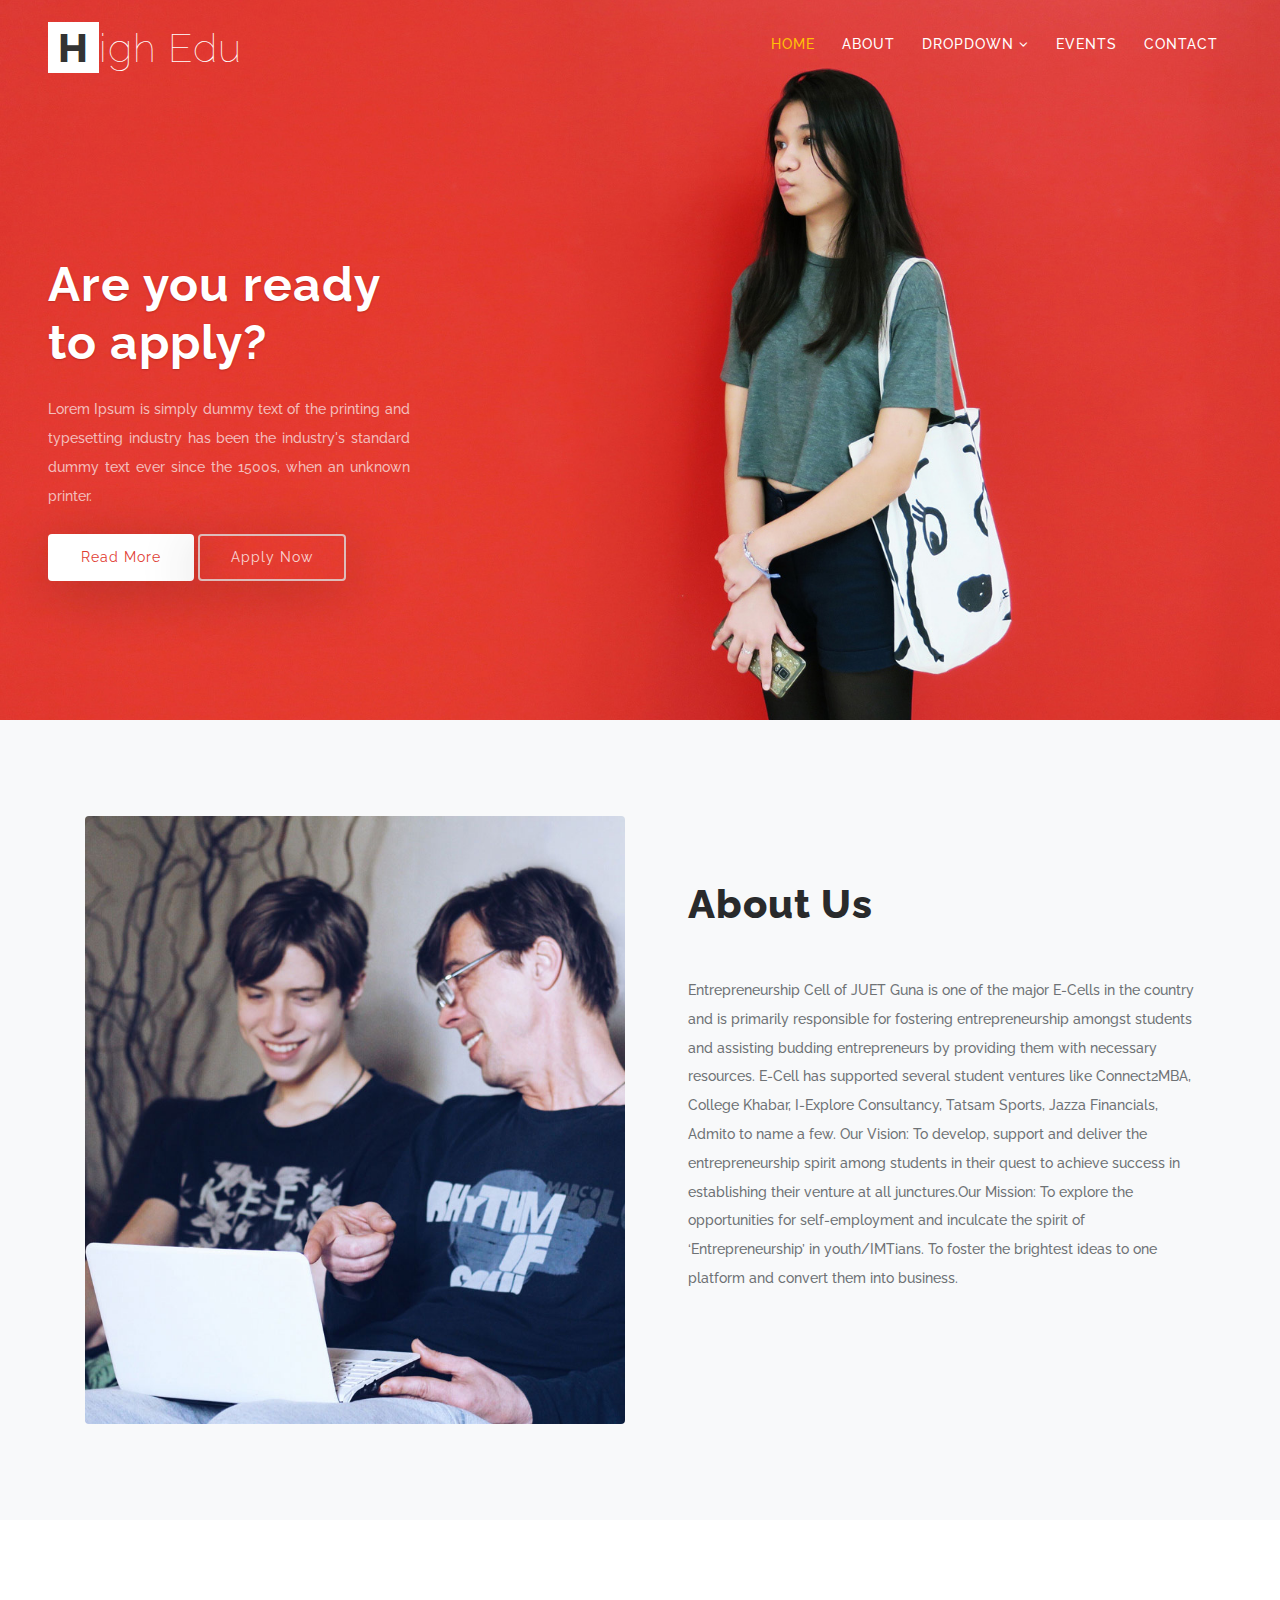
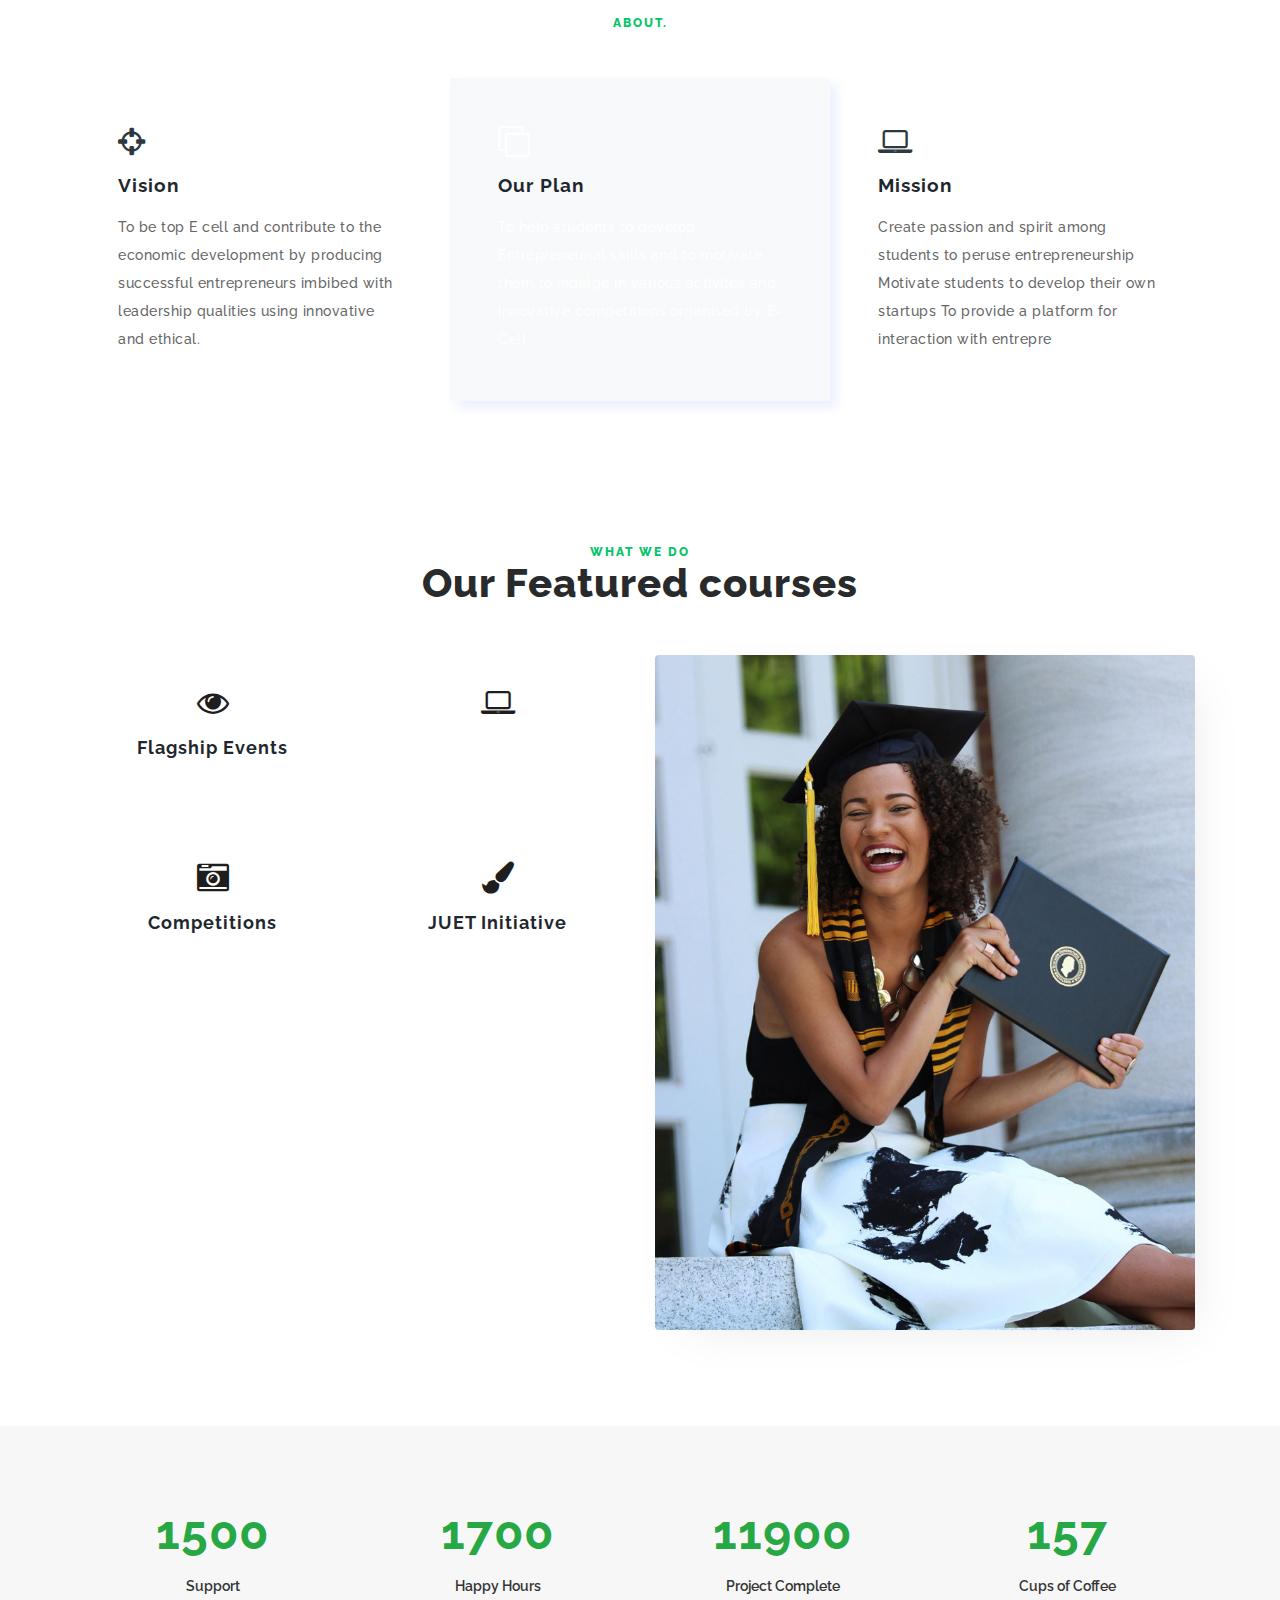
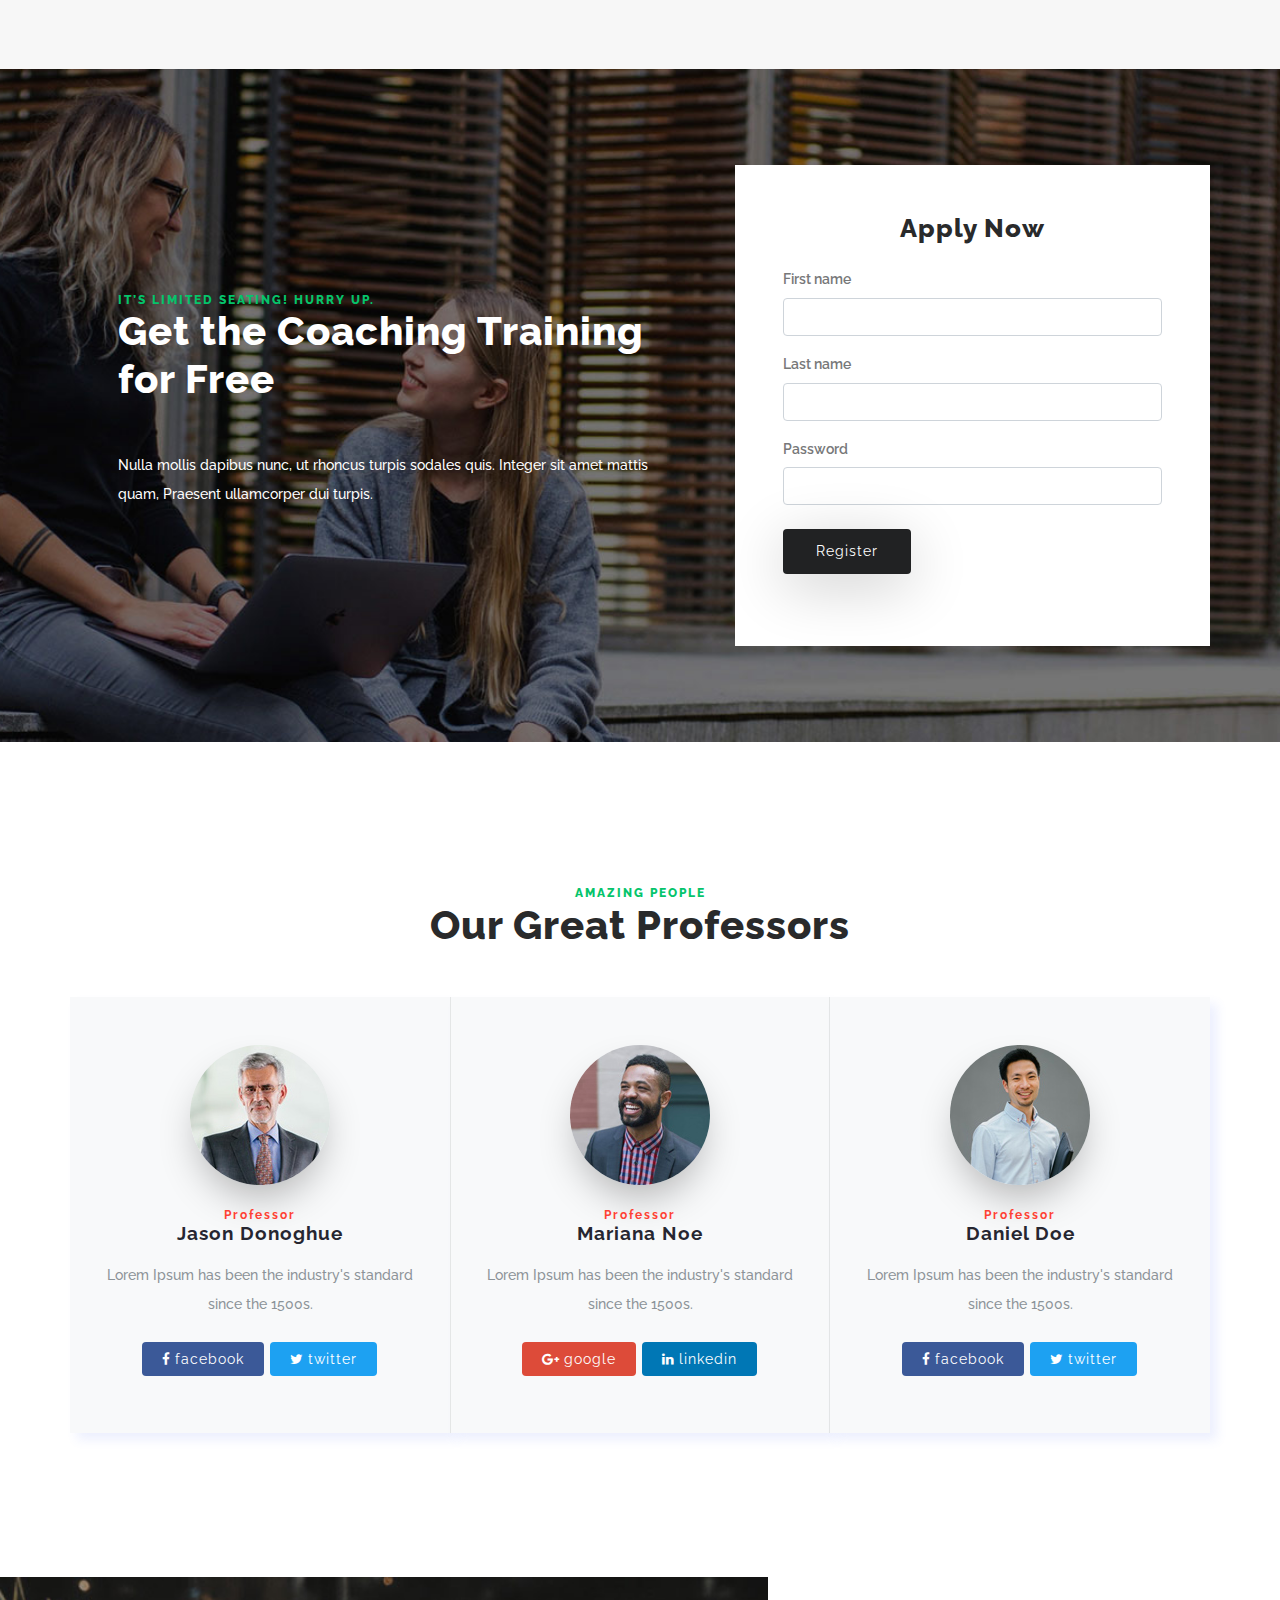
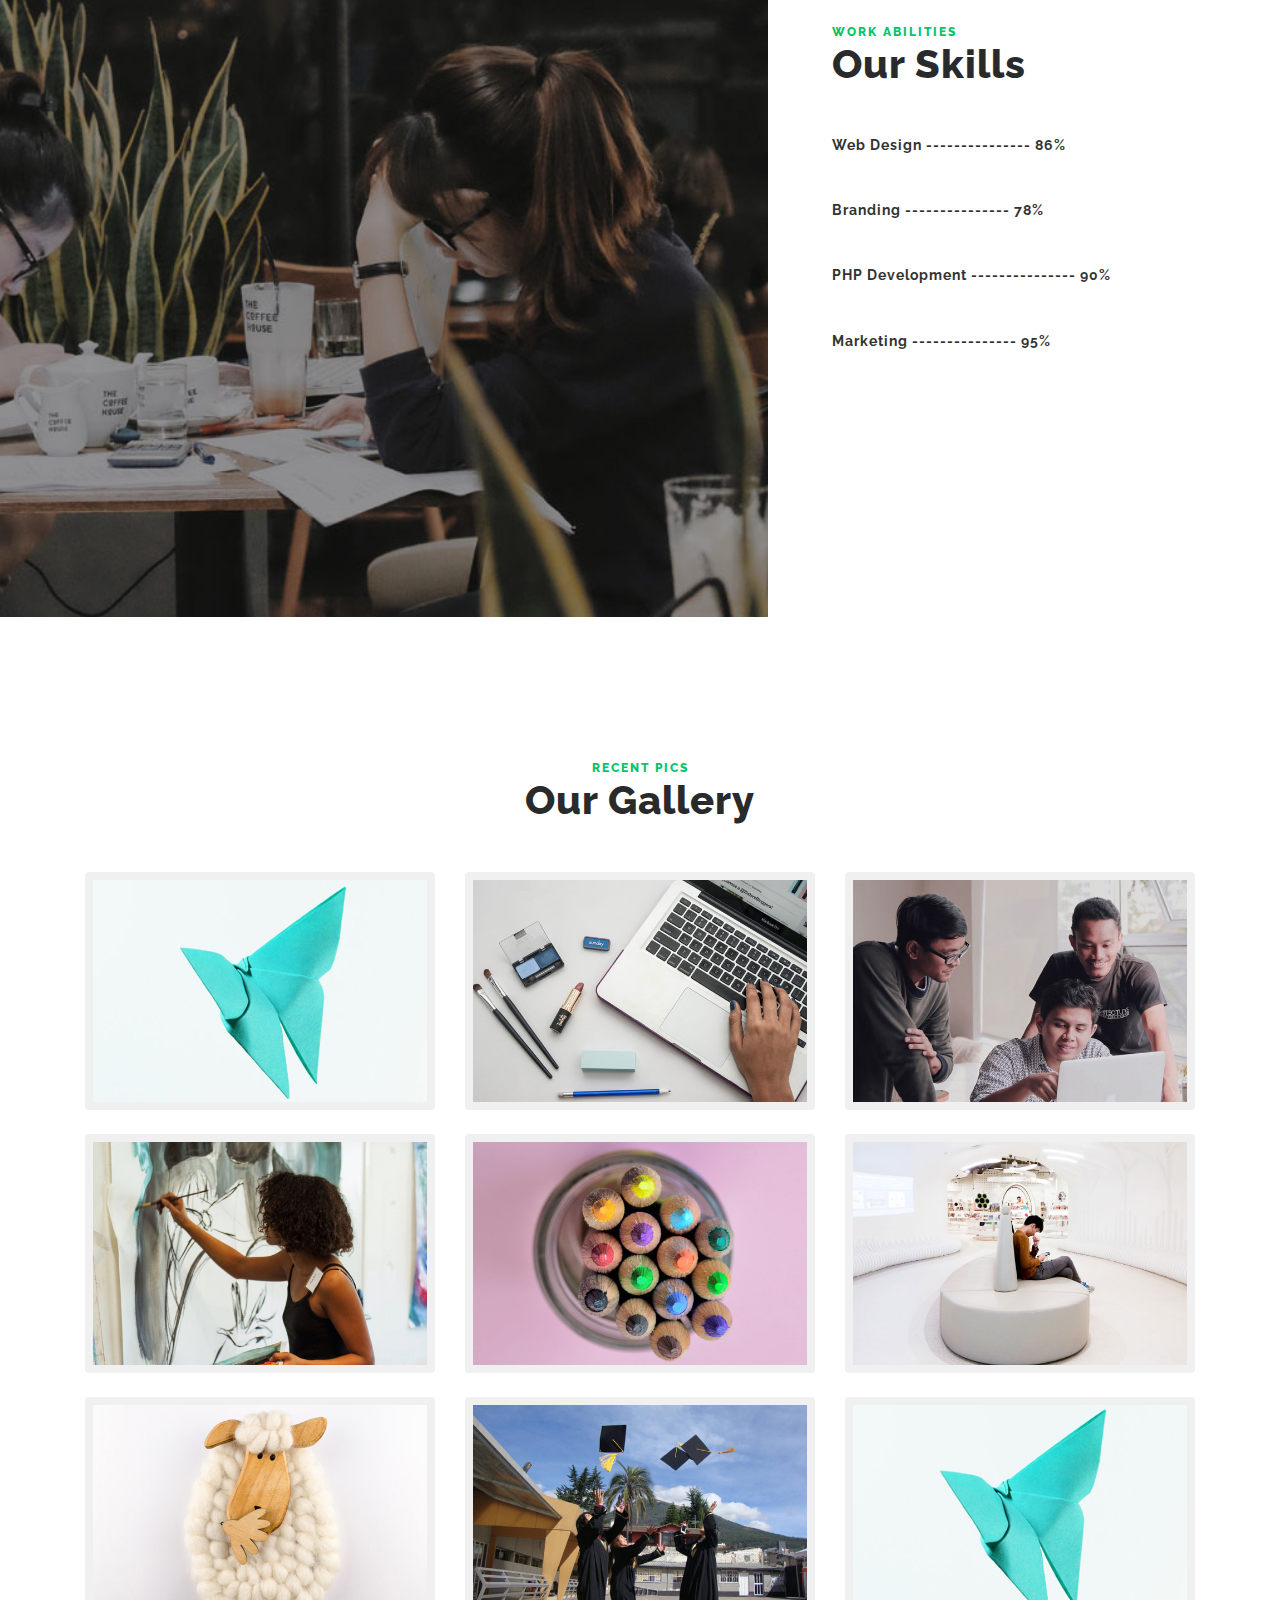
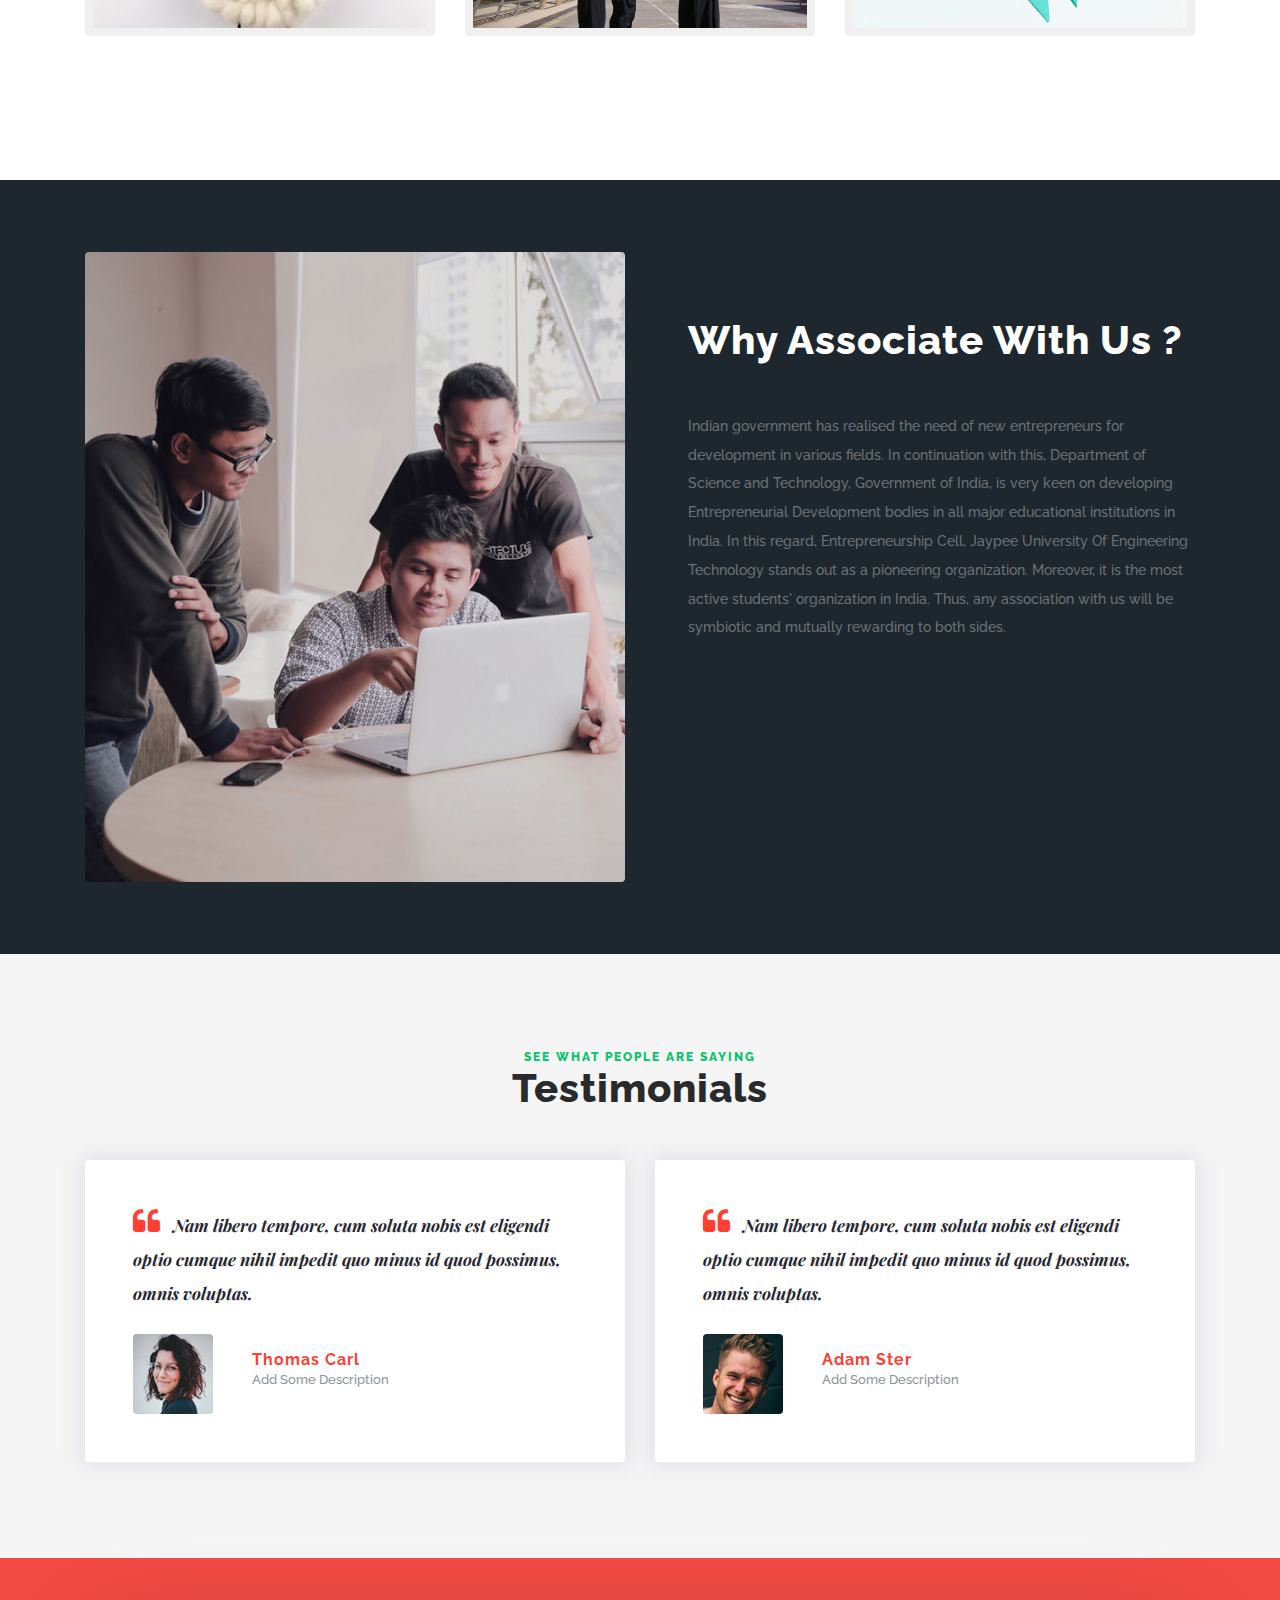
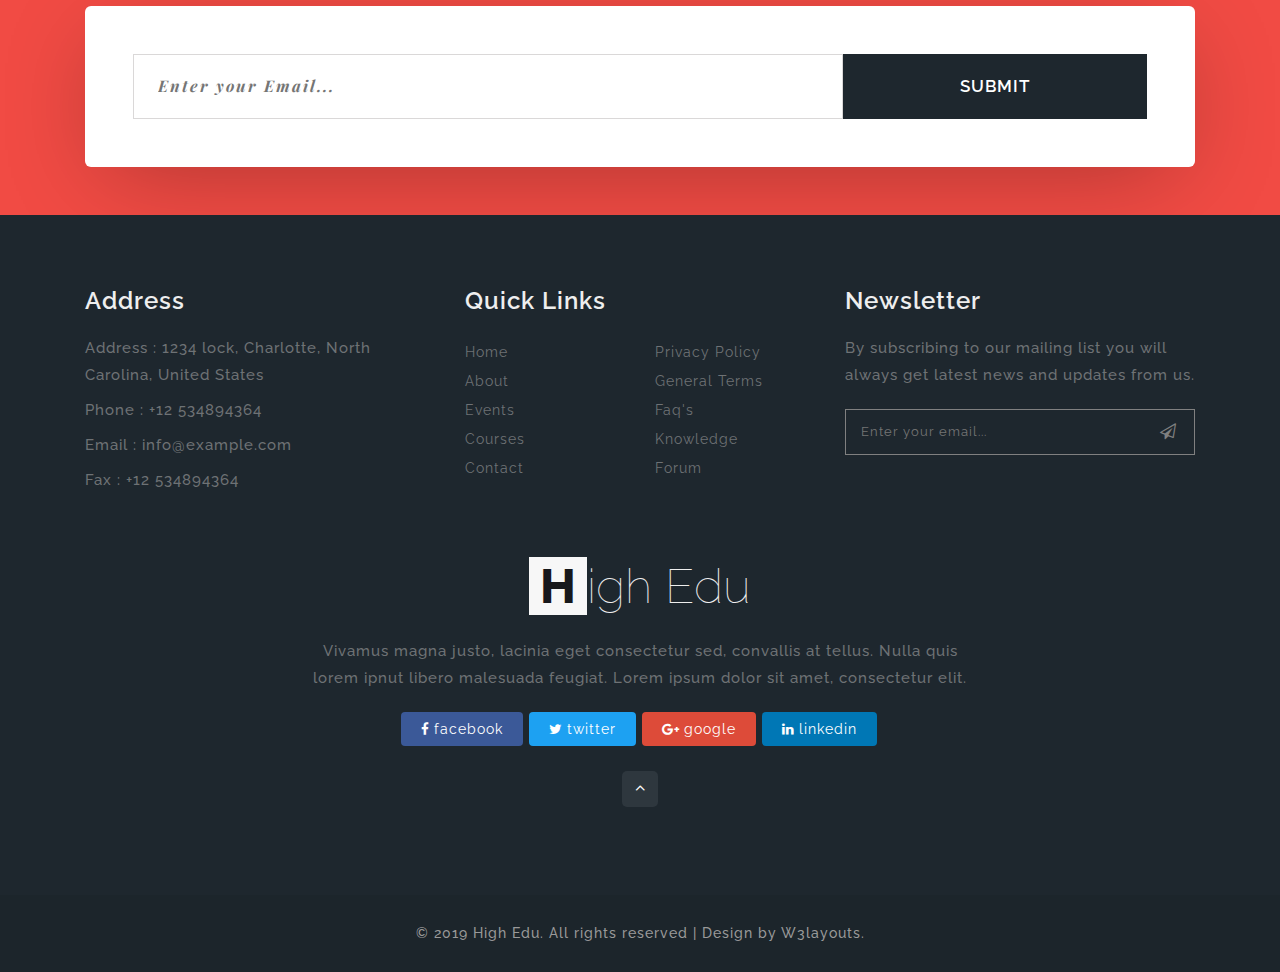
<file: index.html>
<!--
Author: W3layouts
Author URL: http://w3layouts.com
License: Creative Commons Attribution 3.0 Unported
License URL: http://creativecommons.org/licenses/by/3.0/
-->

<!DOCTYPE html>
<html lang="zxx">

<head>
    <title>High Edu Education Category Bootstrap Responsive Web Template | Home :: W3layouts</title>
    <!-- Meta tag Keywords -->
    <meta name="viewport" content="width=device-width, initial-scale=1">
    <meta charset="UTF-8" />
    <meta name="keywords" content="High Edu Responsive web template, Bootstrap Web Templates, Flat Web Templates, Android Compatible web template, Smartphone Compatible web template, free webdesigns for Nokia, Samsung, LG, SonyEricsson, Motorola web design" />
    <script>
        addEventListener("load", function() {
            setTimeout(hideURLbar, 0);
        }, false);

        function hideURLbar() {
            window.scrollTo(0, 1);
        }

    </script>
    <!-- //Meta tag Keywords -->

    <!-- Custom-Files -->
    <link rel="stylesheet" href="css/bootstrap.css">
    <!-- Bootstrap-Core-CSS -->
    <link rel="stylesheet" href="css/style.css" type="text/css" media="all" />
    <!-- Style-CSS -->
    <!-- font-awesome-icons -->
    <link href="css/font-awesome.css" rel="stylesheet">
    <!-- //font-awesome-icons -->
    <!-- /Fonts -->
    <link href="//fonts.googleapis.com/css?family=Poppins:100,100i,200,200i,300,300i,400,400i,500,500i,600,600i,700,700i,800,800i,900" rel="stylesheet">
    <link href="//fonts.googleapis.com/css?family=Playfair+Display:400,400i,700i" rel="stylesheet">
    <link href="//fonts.googleapis.com/css?family=Raleway:100,100i,200,200i,300,300i,400,400i,500,500i,600,600i,700,800" rel="stylesheet">
    <!-- //Fonts -->

</head>

<body>

    <!-- mian-content -->
    <div class="banner-content" id="home">
        <!-- header -->
        <header class="header">
            <div class="container-fluid px-lg-5">
                <!-- nav -->
                <nav class="py-4">
                    <div id="logo">
                        <h1> <a href="index.html"><span>H</span>igh Edu</a></h1>
                    </div>

                    <label for="drop" class="toggle">Menu</label>
                    <input type="checkbox" id="drop" />
                    <ul class="menu mt-2">
                        <li class="active"><a href="#">Home</a></li>
                        <li><a href="about.html">About</a></li>

                        <li>
                            <!-- First Tier Drop Down -->
                            <label for="drop-2" class="toggle">Dropdown <span class="fa fa-angle-down" aria-hidden="true"></span> </label>
                            <a href="#">Dropdown <span class="fa fa-angle-down" aria-hidden="true"></span></a>
                            <input type="checkbox" id="drop-2" />
                            <ul>
                                <li><a href="courses.html" class="scroll">Add link1</a></li>
                                <li><a href="courses.html">Add link2</a></li>
                                <li><a href="courses.html">Add link3</a></li>
                            </ul>
                        </li>
                        <li><a href="events.html">Events</a></li>
                        <li><a href="contact.html">Contact</a></li>
                    </ul>
                </nav>
                <!-- //nav -->
            </div>
        </header>
        <!-- //header -->

        <!--/banner-->
        <div class="banner-info-w3pvt">
            <h3>Are you ready to apply?</h3>
            <p class="my-4">Lorem Ipsum is simply dummy text of the printing and typesetting industry has been the industry's standard dummy text ever since the 1500s, when an unknown printer.</p>
            <div class="ban-buttons">
                <a href="single.html" class="btn">Read More</a>
                <a href="#apply" class="btn active scroll">Apply Now</a>
            </div>
        </div>
        <!--// banner-inner -->
    </div>
    <!-- //header -->
    <!--// mian-content -->
    <!-- /hand-crafted -->
    <section class="hand-crafted bg-light py-5">
        <div class="container py-xl-5 py-lg-3">
            <div class="row banner-grids">
                <div class="col-md-6 banner-image">
                    <div class="effect-w3">
                        <img src="images/img.jpg" alt="" class="img-fluid image1">

                    </div>

                </div>
                <div class="col-md-6 last-img pl-lg-5 p-3">
                    <h3 class="tittle my-lg-5 my-3"><span class="sub-tittle"> </span>About Us</h3>
                    <p class="mb-4"> Entrepreneurship Cell of JUET Guna is one of the major E-Cells in the country and is primarily responsible for fostering entrepreneurship amongst students and assisting budding entrepreneurs by providing them with necessary resources. E-Cell has supported several student ventures like Connect2MBA, College Khabar, I-Explore Consultancy, Tatsam Sports, Jazza Financials, Admito to name a few. Our Vision: To develop, support and deliver the entrepreneurship spirit among students in their quest to achieve success in establishing their venture at all junctures.Our Mission: To explore the opportunities for self-employment and inculcate the spirit of ‘Entrepreneurship’ in youth/IMTians. To foster the brightest ideas to one platform and convert them into business.</p>
                </div>
            </div>
        </div>
    </section>
    <!-- //hand-crafted -->

    <!--/ab -->
    <section class="about py-lg-5 py-md-5 py-3">
        <div class="container">
            <div class="inner-sec-w3ls py-lg-5 py-3">
                <h3 class="tittle text-center mb-lg-5 mb-3"><span class="sub-tittle">About.</span> </h3>
                <div class="feature-grids row mb-lg-5 my-3">
                    <div class="col-md-4 p-0">
                        <div class="bottom-gd p-lg-5 p-4">
                            <span class="fa fa-crosshairs" aria-hidden="true"></span>
                            <h3 class="my-3">Vision</h3>
                            <p>To be top E cell and contribute to the economic development by producing successful entrepreneurs imbibed with leadership qualities using innovative and ethical.</p>
                        </div>
                    </div>
                    <div class="col-md-4 p-0">
                        <div class="bottom-gd2-active p-lg-5 p-4">
                            <span class="fa fa-clone" aria-hidden="true"></span>
                            <h3 class="my-3"> Our Plan</h3>
                            <p>To help students to develop Entrepreneurial skills and to motivate them to indulge in various activites and innovative competitions organised by E-Cell</p>
                        </div>
                    </div>
                    <div class="col-md-4 p-0">
                        <div class="bottom-gd p-lg-5 p-4">
                            <span class="fa fa-laptop" aria-hidden="true"></span>
                            <h3 class="my-3"> Mission</h3>
                            <p>Create passion and spirit among students to peruse entrepreneurship Motivate students to develop their own startups To provide a platform for interaction with entrepre</p>
                        </div>
                    </div>

                </div>
                <!-- services -->
                <div class="fetured-info pt-lg-5 pt-3 mt-4">
                    <h3 class="tittle text-center my-lg-5 my-3"><span class="sub-tittle">What we do</span> Our Featured courses</h3>
                    <div class="row fetured-sec mt-lg-5">

                        <div class="col-lg-6 serv_bottom">
                            <div class="featured-left text-center row">
                                <div class="col-lg-6">
                                    <div class="bottom-gd fea">
                                        <span class="fa fa-eye" aria-hidden="true"></span>
                                        <h3 class="my-3">Flagship Events</h3>
                                       
                                    </div>
                                </div>
                                <div class="col-lg-6">
                                    <div class="bottom-gd fea active">
                                        <span class="fa fa-laptop" aria-hidden="true"></span>
                                        <h3 class="my-3">Campus Initiative</h3>
                                        
                                    </div>
                                </div>
                                <div class="col-lg-6">
                                    <div class="bottom-gd fea">
                                        <span class="fa fa-camera-retro" aria-hidden="true"></span>
                                        <h3 class="my-3">Competitions</h3>
                                        
                                    </div>
                                </div>
                                <div class="col-lg-6">
                                    <div class="bottom-gd fea">
                                        <span class="fa fa-paint-brush" aria-hidden="true"></span>
                                        <h3 class="my-3">JUET Initiative</h3>
                                        
                                    </div>
                                </div>
                            </div>
                        </div>
                        <div class="col-lg-6">
                            <img src="images/img1.jpg" class="img-fluid" alt="">
                        </div>
                    </div>
                </div>
                <!-- //services -->
            </div>
        </div>
    </section>
    <!-- //ab -->
    <!--/counter-->
    <section class="stats py-lg-5 py-4">
        <div class="container">
            <div class="row text-center">
                <div class="col">
                    <div class="counter">
                        <h3 class="timer count-title count-number">1500</h3>
                        <p class="count-text ">Support</p>
                    </div>
                </div>
                <div class="col">
                    <div class="counter">
                        <h3 class="timer count-title count-number">1700</h3>
                        <p class="count-text ">Happy Hours</p>
                    </div>
                </div>
                <div class="col">
                    <div class="counter">
                        <h3 class="timer count-title count-number">11900</h3>
                        <p class="count-text ">Project Complete</p>
                    </div>
                </div>
                <div class="col">
                    <div class="counter">
                        <h3 class="timer count-title count-number">157</h3>
                        <p class="count-text ">Cups of Coffee</p>
                    </div>
                </div>
            </div>
        </div>
    </section>
    <!--//counter-->
    <!-- middle section -->
    <section class="apply-main py-5" id="apply">
        <div class="container">
            <div class="row py-lg-5">
                <div class="col-lg-7 apply-info px-lg-5">
                    <h3 class="tittle text-white mb-lg-5 mb-3"><span class="sub-tittle">It’s limited seating! Hurry up.</span> Get the Coaching Training for Free</h3>
                    <p class="mt-3 text-white">Nulla mollis dapibus nunc, ut rhoncus turpis sodales quis. Integer sit amet mattis quam, Praesent ullamcorper dui turpis.</p>

                </div>
                <div class="login p-md-5 p-4 mx-auto bg-white mw-100 col-lg-5">
                    <h5 class="text-center mb-4">Apply Now</h5>
                    <form action="#" method="post">
                        <div class="form-group">
                            <label>First name</label>

                            <input type="text" class="form-control" id="validationDefault01" placeholder="" required="">
                        </div>
                        <div class="form-group">
                            <label>Last name</label>
                            <input type="text" class="form-control" id="validationDefault02" placeholder="" required="">
                        </div>

                        <div class="form-group mb-4">
                            <label class="mb-2">Password</label>
                            <input type="password" class="form-control" id="password1" placeholder="" required="">
                        </div>

                        <button type="submit" class="btn btn-primary submit mb-4">Register</button>

                    </form>

                </div>
            </div>
        </div>
    </section>
    <!-- //middle section -->

    <!--//team -->
    <section class="banner-bottom py-lg-5 py-4">
        <div class="container">
            <div class="inner-sec-w3ls py-lg-5 py-4">
                <h3 class="tittle text-center my-lg-5 my-3"><span class="sub-tittle">Amazing People</span> Our Great Professors</h3>
                <div class="row mt-lg-5 mt-4">
                    <div class="col-md-4 team-gd text-center">
                        <div class="team-img mb-4">
                            <img src="images/team.jpg" class="img-fluid rounded-circle" alt="user-image">
                        </div>
                        <div class="team-info">
                            <h3 class="mt-md-4 mt-3"><span class="sub-tittle-team">Professor</span> Jason Donoghue</h3>
                            <p>Lorem Ipsum has been the industry's standard since the 1500s.</p>
                            <ul class="social_section_1info mt-md-4 mt-3">
                                <li class="mb-2 facebook"><a href="#"><span class="fa fa-facebook mr-1"></span>facebook</a></li>
                                <li class="mb-2 twitter"><a href="#"><span class="fa fa-twitter mr-1"></span>twitter</a></li>
                            </ul>
                        </div>
                    </div>

                    <div class="col-md-4 team-gd second text-center">
                        <div class="team-img mb-4">
                            <img src="images/team1.jpg" class="img-fluid rounded-circle" alt="user-image">
                        </div>
                        <div class="team-info">
                            <h3 class="mt-md-4 mt-3"><span class="sub-tittle-team">Professor</span> Mariana Noe</h3>
                            <p>Lorem Ipsum has been the industry's standard since the 1500s.</p>
                            <ul class="social_section_1info mt-md-4 mt-3">
                                <li class="mb-2 google"><a href="#"><span class="fa fa-google-plus mr-1"></span>google</a></li>
                                <li class="mb-2 linkedin"><a href="#"><span class="fa fa-linkedin mr-1"></span>linkedin</a></li>
                            </ul>
                        </div>
                    </div>
                    <div class="col-md-4 team-gd text-center">
                        <div class="team-img mb-4">
                            <img src="images/team2.jpg" class="img-fluid rounded-circle" alt="user-image">
                        </div>
                        <div class="team-info">
                            <h3 class="mt-md-4 mt-3"><span class="sub-tittle-team">Professor</span> Daniel Doe</h3>
                            <p>Lorem Ipsum has been the industry's standard since the 1500s.</p>
                            <ul class="social_section_1info mt-md-4 mt-3">
                                <li class="mb-2 facebook"><a href="#"><span class="fa fa-facebook mr-1"></span>facebook</a></li>
                                <li class="mb-2 twitter"><a href="#"><span class="fa fa-twitter mr-1"></span>twitter</a></li>
                            </ul>
                        </div>
                    </div>
                </div>


            </div>
        </div>
    </section>
    <!--//team -->
    <!-- middle section -->
    <div class="middle-tem-insidel pt-lg-5">
        <div class="progress-info">
            <div class="right-side-img-tem-inside">
            </div>
            <div class="left-build-main-temps">
                <h3 class="tittle text-left my-lg-5 my-3"><span class="sub-tittle">WOrk Abilities</span> Our Skills</h3>
                <div class="progress-one my-lg-5">
                    <h4 class="progress-tittle">Web Design --------------- 86%</h4>

                </div>
                <div class="progress-one my-lg-5">
                    <h4 class="progress-tittle">Branding --------------- 78%</h4>

                </div>
                <div class="progress-one my-lg-5">
                    <h4 class="progress-tittle">PHP Development --------------- 90%</h4>

                </div>
                <div class="progress-one my-lg-5">
                    <h4 class="progress-tittle">Marketing --------------- 95%</h4>

                </div>


            </div>
            <div class="clearfix"></div>
        </div>
    </div>
    <!-- //middle section -->
    <!-- portfolio -->
    <section class="py-lg-5 portfolio-flyer py-4" id="gallery">
        <div class="container py-lg-5">
            <h3 class="tittle text-center my-lg-5 my-3"><span class="sub-tittle"> Recent Pics </span>Our Gallery</h3>

            <div class="row news-grids pb-lg-5 mt-3 text-center">
                <div class="col-md-4 gal-img">
                    <a href="#gal1"><img src="images/n1.jpg" alt="High Edu" class="img-fluid"></a>
                </div>
                <div class="col-md-4 gal-img">
                    <a href="#gal2"><img src="images/g2.jpg" alt="High Edu" class="img-fluid"></a>
                </div>
                <div class="col-md-4 gal-img">
                    <a href="#gal3"><img src="images/g3.jpg" alt="High Edu" class="img-fluid"></a>
                </div>
                <div class="col-md-4 gal-img mt-lg-4">
                    <a href="#gal4"><img src="images/g4.jpg" alt="High Edu" class="img-fluid"></a>
                </div>
                <div class="col-md-4 gal-img mt-lg-4">
                    <a href="#gal5"><img src="images/n9.jpg" alt="High Edu" class="img-fluid"></a>
                </div>
                <div class="col-md-4 gal-img mt-lg-4">
                    <a href="#gal6"><img src="images/g5.jpg" alt="High Edu" class="img-fluid"></a>
                </div>
                <div class="col-md-4 gal-img mt-lg-4">
                    <a href="#gal7"><img src="images/n7.jpg" alt="High Edu" class="img-fluid"></a>
                </div>
                <div class="col-md-4 gal-img mt-lg-4">
                    <a href="#gal8"><img src="images/g1.jpg" alt="High Edu" class="img-fluid"></a>
                </div>
                <div class="col-md-4 gal-img mt-lg-4">
                    <a href="#gal9"><img src="images/n6.jpg" alt="High Edu" class="img-fluid"></a>
                </div>
            </div>
        </div>
    </section>
    <!-- popup-->
    <div id="gal1" class="pop-overlay">
        <div class="popup">
            <img src="images/n1.jpg" alt="Popup Image" class="img-fluid" />
            <p class="mt-4">Nulla viverra pharetra se, eget pulvinar neque pharetra ac int. placerat placerat dolor.</p>
            <a class="close" href="#gallery">&times;</a>
        </div>
    </div>
    <!-- //popup -->
    <!-- popup-->
    <div id="gal2" class="pop-overlay">
        <div class="popup">
            <img src="images/g2.jpg" alt="Popup Image" class="img-fluid" />
            <p class="mt-4">Nulla viverra pharetra se, eget pulvinar neque pharetra ac int. placerat placerat dolor.</p>
            <a class="close" href="#gallery">&times;</a>
        </div>
    </div>
    <!-- //popup -->
    <!-- popup-->
    <div id="gal3" class="pop-overlay">
        <div class="popup">
            <img src="images/g3.jpg" alt="Popup Image" class="img-fluid" />
            <p class="mt-4">Nulla viverra pharetra se, eget pulvinar neque pharetra ac int. placerat placerat dolor.</p>
            <a class="close" href="#gallery">&times;</a>
        </div>
    </div>
    <!-- //popup3 -->
    <!-- popup-->
    <div id="gal4" class="pop-overlay">
        <div class="popup">
            <img src="images/g4.jpg" alt="Popup Image" class="img-fluid" />
            <p class="mt-4">Nulla viverra pharetra se, eget pulvinar neque pharetra ac int. placerat placerat dolor.</p>
            <a class="close" href="#gallery">&times;</a>
        </div>
    </div>
    <!-- //popup -->
    <!-- popup-->
    <div id="gal5" class="pop-overlay">
        <div class="popup">
            <img src="images/n9.jpg" alt="Popup Image" class="img-fluid" />
            <p class="mt-4">Nulla viverra pharetra se, eget pulvinar neque pharetra ac int. placerat placerat dolor.</p>
            <a class="close" href="#gallery">&times;</a>
        </div>
    </div>
    <!-- //popup -->
    <!-- popup-->
    <div id="gal6" class="pop-overlay">
        <div class="popup">
            <img src="images/g5.jpg" alt="Popup Image" class="img-fluid" />
            <p class="mt-4">Nulla viverra pharetra se, eget pulvinar neque pharetra ac int. placerat placerat dolor.</p>
            <a class="close" href="#gallery">&times;</a>
        </div>
    </div>
    <!-- //popup -->
    <!-- popup-->
    <div id="gal7" class="pop-overlay">
        <div class="popup">
            <img src="images/n7.jpg" alt="Popup Image" class="img-fluid" />
            <p class="mt-4">Nulla viverra pharetra se, eget pulvinar neque pharetra ac int. placerat placerat dolor.</p>
            <a class="close" href="#">&times;</a>
        </div>
    </div>
    <!-- //popup -->
    <!-- popup-->
    <div id="gal8" class="pop-overlay">
        <div class="popup">
            <img src="images/g1.jpg" alt="Popup Image" class="img-fluid" />
            <p class="mt-4">Nulla viverra pharetra se, eget pulvinar neque pharetra ac int. placerat placerat dolor.</p>
            <a class="close" href="#gallery">&times;</a>
        </div>
    </div>
    <!-- //popup -->
    <!-- popup-->
    <div id="gal9" class="pop-overlay">
        <div class="popup">
            <img src="images/n6.jpg" alt="Popup Image" class="img-fluid" />
            <p class="mt-4">Nulla viverra pharetra se, eget pulvinar neque pharetra ac int. placerat placerat dolor.</p>
            <a class="close" href="#gallery">&times;</a>
        </div>
    </div>
    <!-- //popup -->
    <!--//portfolio-->
    <!-- /hand-crafted -->
    <section class="hand-crafted py-lg-4 py-5">
        <div class="container py-xl-5 py-lg-3">
            <div class="row banner-grids">
                <div class="col-md-6 banner-image">
                    <div class="effect-w3">
                        <img src="images/img2.jpg" alt="" class="img-fluid image1">
                    </div>
                </div>
                <div class="col-md-6 last-img pl-lg-5 p-3">
                    <h3 class="tittle text-white my-lg-5 my-3"><span class="sub-tittle"> </span>Why Associate With Us ?</h3>
                    <p class="mb-4"> Indian government has realised the need of new entrepreneurs for development in various fields. In continuation with this, Department of Science and Technology, Government of India, is very keen on developing Entrepreneurial Development bodies in all major educational institutions in India. In this regard, Entrepreneurship Cell, Jaypee University Of Engineering Technology stands out as a pioneering organization. Moreover, it is the most active students' organization in India. Thus, any association with us will be symbiotic and mutually rewarding to both sides.</p>
                    
                </div>
            </div>
        </div>
    </section>
    <!-- //hand-crafted -->
    <!-- testimonials -->
    <section class="testimonials py-5" id="testi">
        <div class="container py-xl-5 py-lg-3">
            <h3 class="tittle text-center mb-lg-5 mb-3"><span class="sub-tittle">See what people are saying</span> Testimonials</h3>
            <div class="row">
                <div class="col-lg-6 testimonials_grid">
                    <div class="bg-white rounded p-lg-5 p-3">
                        <p class="sub-test"><span class="fa fa-quote-left" aria-hidden="true"></span> Nam libero tempore, cum soluta nobis est eligendi optio cumque nihil impedit quo minus id quod possimus, omnis voluptas.
                        </p>
                        <div class="row mt-4">
                            <div class="col-3 testi-img-res">
                                <img src="images/te1.jpg" alt=" " class="img-fluid" />
                            </div>
                            <div class="col-9 testi_grid mt-xl-3 mt-lg-2 mt-md-4 mt-2">
                                <h5 class="mb-2">Thomas Carl</h5>
                                <p>Add Some Description</p>
                            </div>
                        </div>
                    </div>
                </div>
                <div class="col-lg-6 testimonials_grid mt-lg-0 mt-4">
                    <div class="bg-white rounded p-lg-5 p-3">
                        <p class="sub-test"><span class="fa fa-quote-left" aria-hidden="true"></span> Nam libero tempore, cum soluta nobis est eligendi optio cumque nihil impedit quo minus id quod possimus, omnis voluptas.
                        </p>
                        <div class="row mt-4">
                            <div class="col-3 testi-img-res">
                                <img src="images/te2.jpg" alt=" " class="img-fluid" />
                            </div>
                            <div class="col-9 testi_grid  mt-xl-3 mt-lg-2 mt-md-4 mt-2">
                                <h5 class="mb-2">Adam Ster</h5>
                                <p>Add Some Description</p>
                            </div>
                        </div>
                    </div>
                </div>
            </div>

        </div>
    </section>
    <!-- //testimonials -->
    <!--/newsletter -->
    <section class="subscribe-main-w3pvt py-lg-5 py-4">
        <div class="container">
            <div class="newsletter-info text-center p-md-5 p-3">
                <form action="#" method="post" class="d-flex">
                    <input type="email" name="email" placeholder="Enter your Email..." required="">
                    <button type="submit" class="btn submit">Submit</button>
                </form>
            </div>
        </div>
    </section>
    <!--//newsletter-->
    <!--footer -->
    <footer>
        <section class="footer footer_1its py-5">
            <div class="container py-md-4">
                <div class="row footer-top mb-md-5 mb-4">
                    <div class="col-lg-4 col-md-6 footer-grid_section_1its">
                        <div class="footer-title-w3ls">
                            <h3>Address</h3>
                        </div>
                        <div class="footer-text">
                            <p>Address : 1234 lock, Charlotte, North Carolina, United States</p>
                            <p>Phone : +12 534894364</p>
                            <p>Email : <a href="mailto:info@example.com">info@example.com</a></p>
                            <p>Fax : +12 534894364</p>
                        </div>
                    </div>
                    <div class="col-lg-4 col-md-6 mt-md-0 mt-4 footer-grid_section_1its">
                        <div class="footer-title-w3ls">
                            <h3>Quick Links</h3>
                        </div>
                        <div class="row">
                            <ul class="col-6 links">
                                <li><a href="index.html">Home </a></li>
                                <li><a href="about.html">About </a></li>
                                <li><a href="events.html">Events</a></li>
                                <li><a href="courses.html">Courses</a></li>
                                <li><a href="contact.html">Contact </a></li>
                            </ul>
                            <ul class="col-6 links">
                                <li><a href="#">Privacy Policy </a></li>
                                <li><a href="#">General Terms </a></li>
                                <li><a href="#faq">Faq's </a></li>
                                <li><a href="#">Knowledge </a></li>
                                <li><a href="#">Forum </a></li>
                            </ul>
                        </div>
                    </div>
                    <div class="col-lg-4 col-md-12 mt-lg-0 mt-4 col-sm-12 footer-grid_section_1its">
                        <div class="footer-title-w3ls">
                            <h3>Newsletter</h3>
                        </div>
                        <div class="footer-text">
                            <p>By subscribing to our mailing list you will always get latest news and updates from us.</p>
                            <form action="#" method="post">
                                <input type="email" name="Email" placeholder="Enter your email..." required="">
                                <button class="btn1 btn"><span class="fa fa-paper-plane-o" aria-hidden="true"></span></button>
                                <div class="clearfix"> </div>
                            </form>
                        </div>
                    </div>
                </div>
                <div class="footer-grid_section text-center">
                    <div class="footer-title-w3ls mb-3">
                        <a href="index.html"><span>H</span>igh Edu</a>
                    </div>
                    <div class="footer-text">
                        <p>Vivamus magna justo, lacinia eget consectetur sed, convallis at tellus. Nulla quis lorem ipnut libero malesuada feugiat. Lorem ipsum dolor sit amet, consectetur elit.</p>
                    </div>
                    <ul class="social_section_1info">
                        <li class="mb-2 facebook"><a href="#"><span class="fa fa-facebook mr-1"></span>facebook</a></li>
                        <li class="mb-2 twitter"><a href="#"><span class="fa fa-twitter mr-1"></span>twitter</a></li>
                        <li class="google"><a href="#"><span class="fa fa-google-plus mr-1"></span>google</a></li>
                        <li class="linkedin"><a href="#"><span class="fa fa-linkedin mr-1"></span>linkedin</a></li>
                    </ul>
                </div>
                <div class="move-top-w3layouts text-center mt-3">
                    <a href="#home" class="move-top"> <span class="fa fa-angle-up  mb-3" aria-hidden="true"></span></a>
                </div>

            </div>
        </section>
    </footer>
    <!-- //footer -->

    <!-- copyright -->
    <div class="cpy-right text-center py-3">
        <p class="">© 2019 High Edu. All rights reserved | Design by
            <a href="http://w3layouts.com"> W3layouts.</a>
        </p>
    </div>
    <!-- //copyright -->

</body>

</html>
</file>
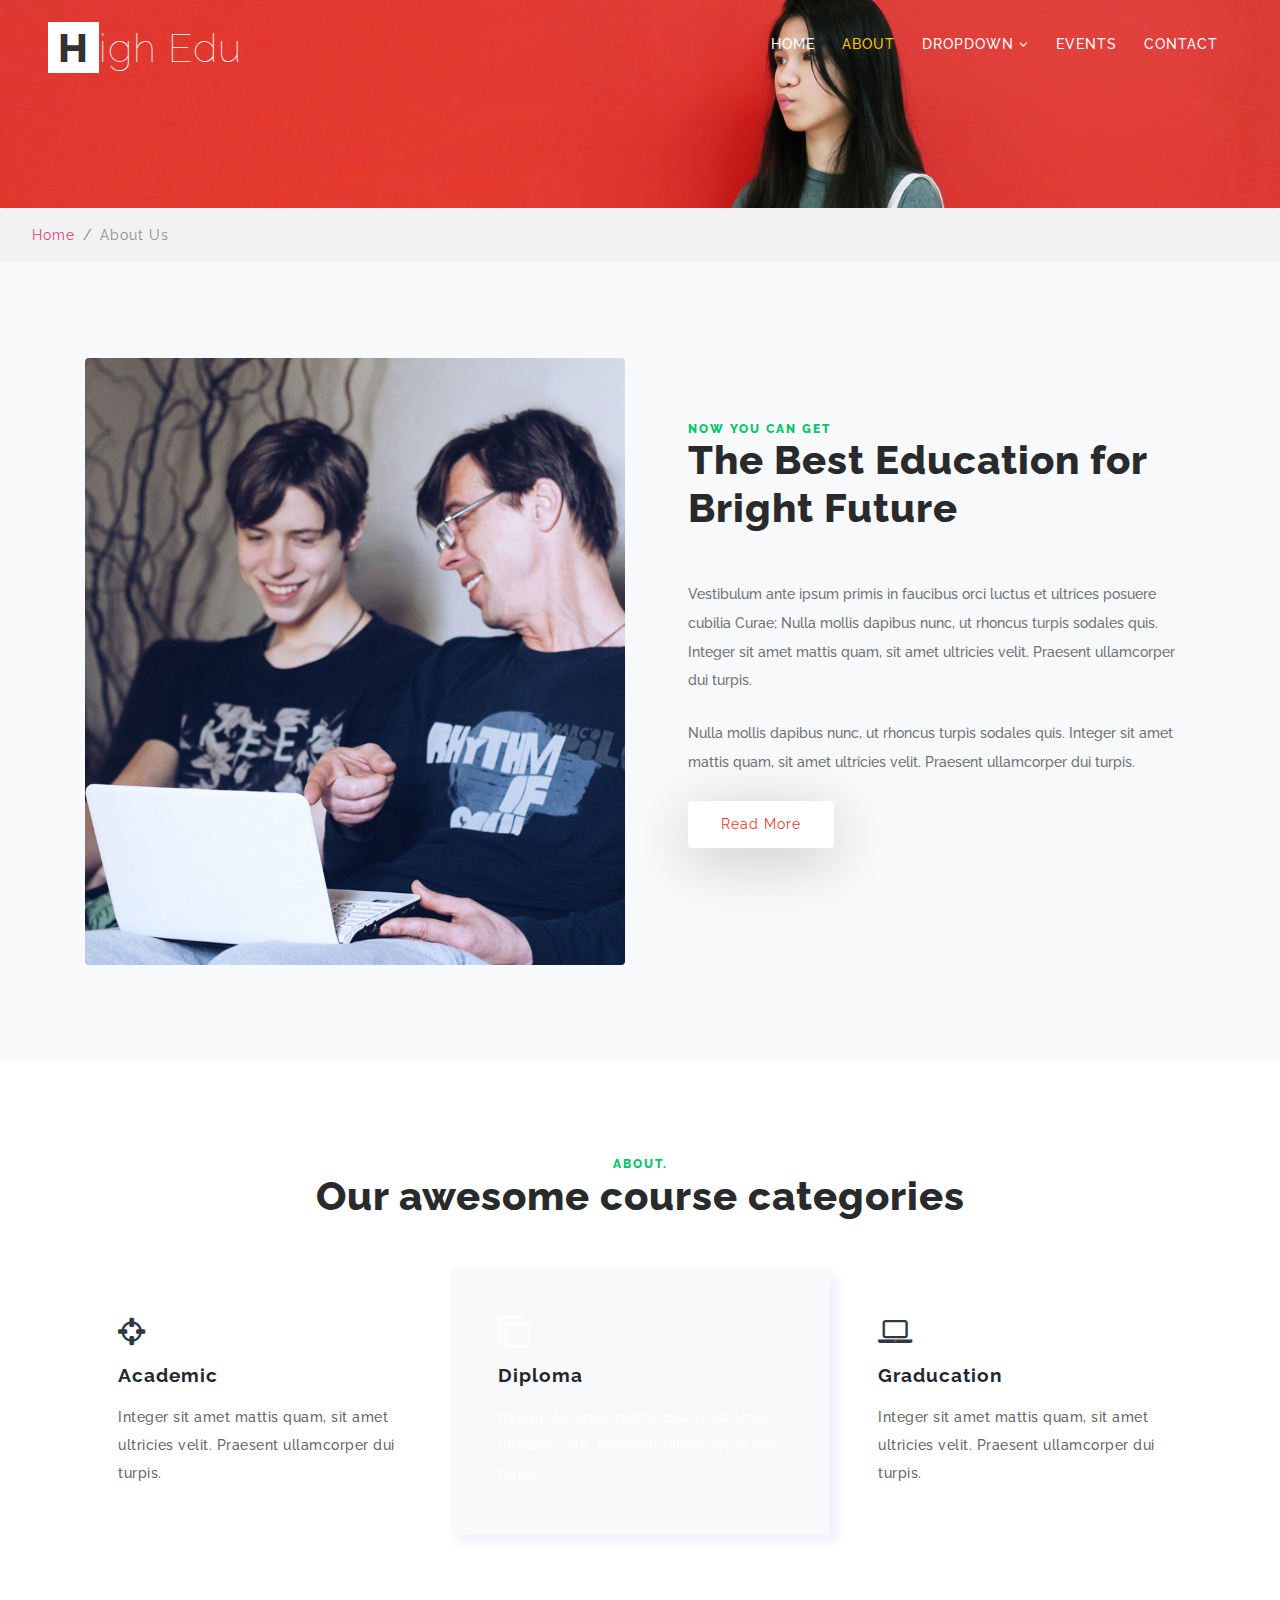
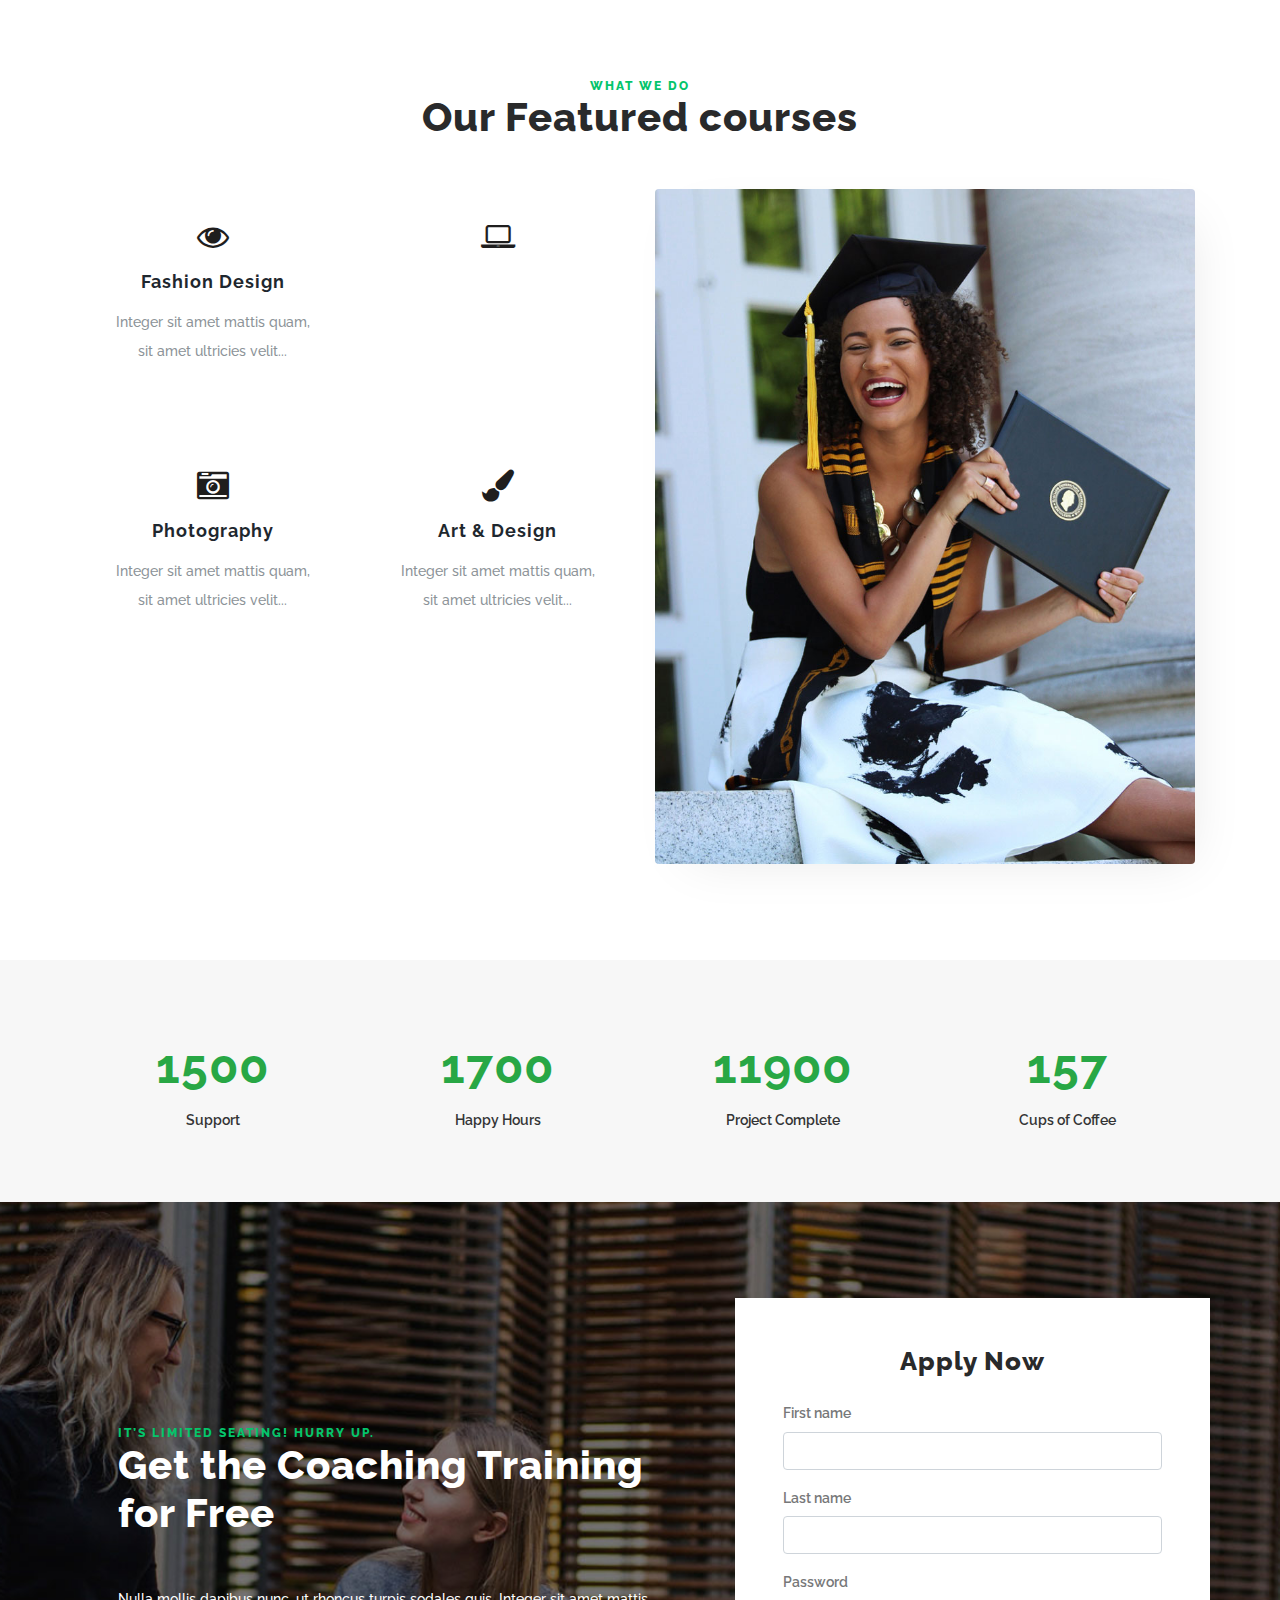
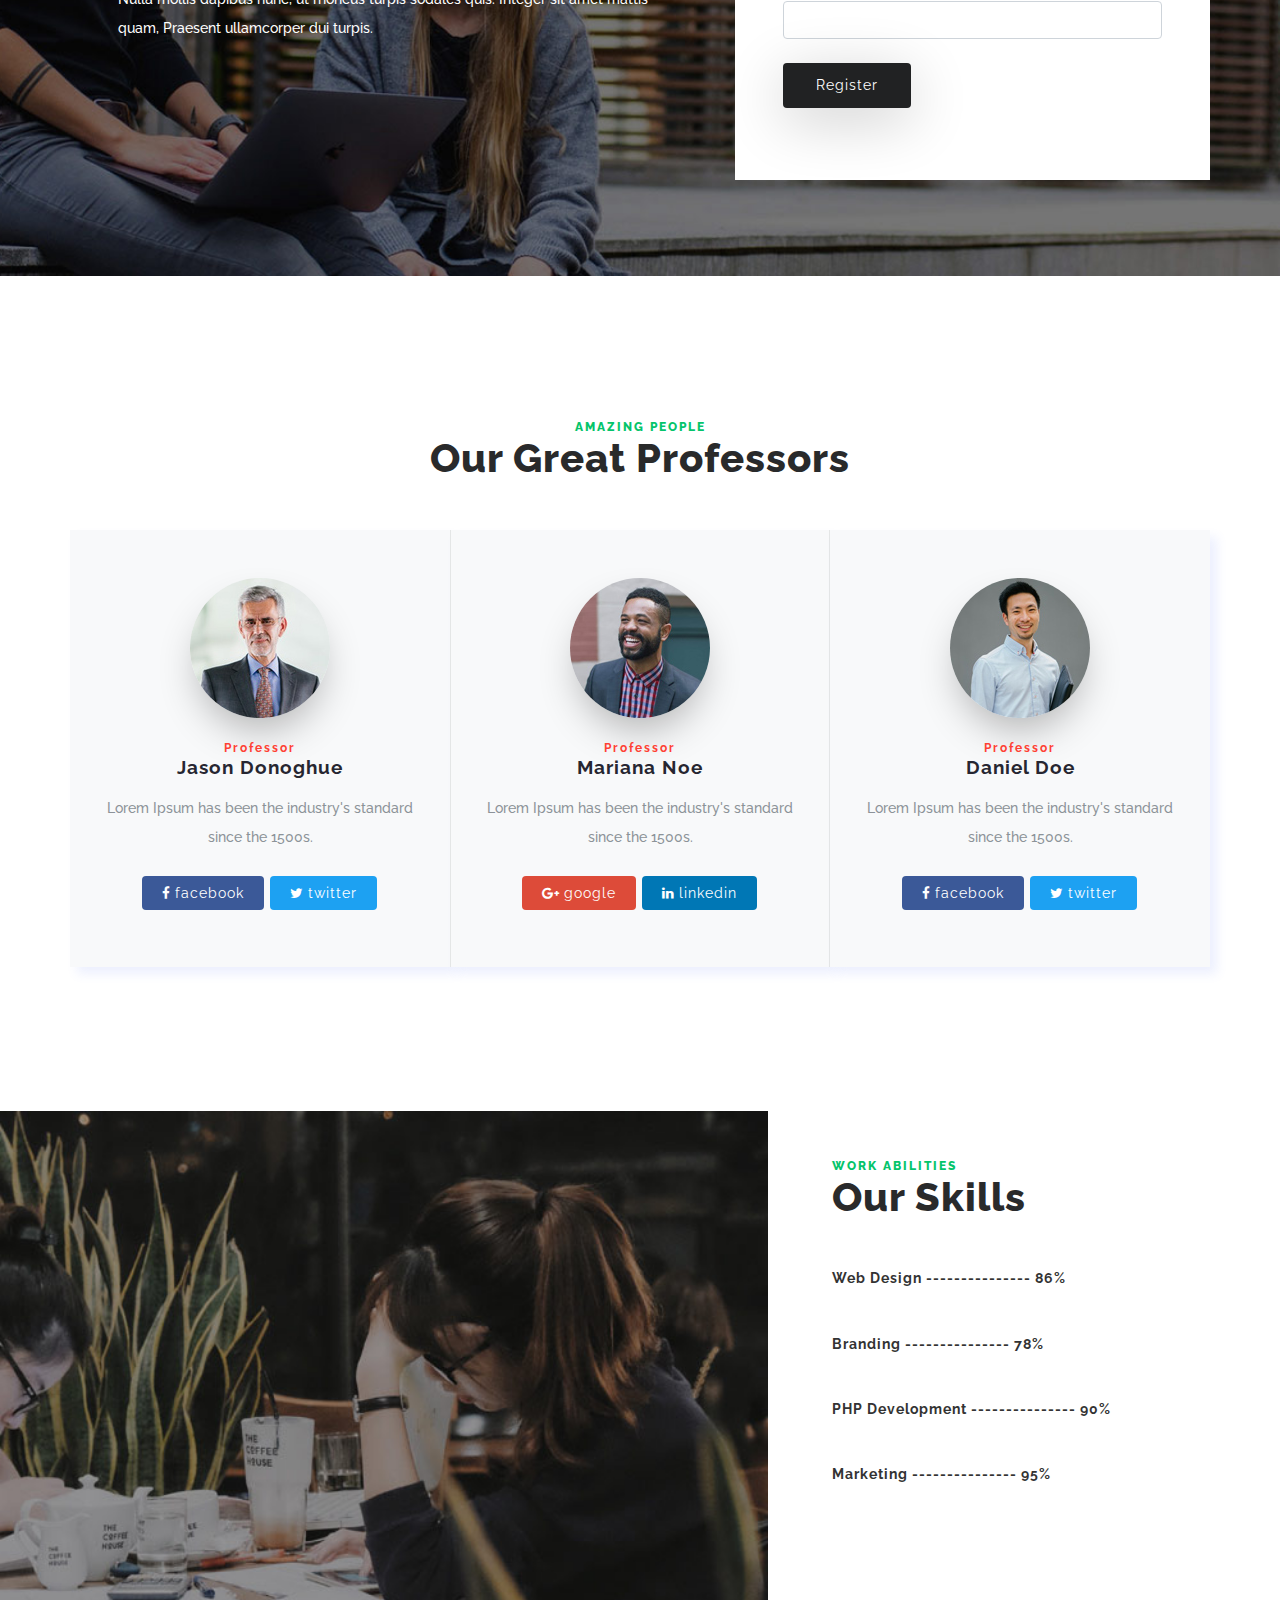
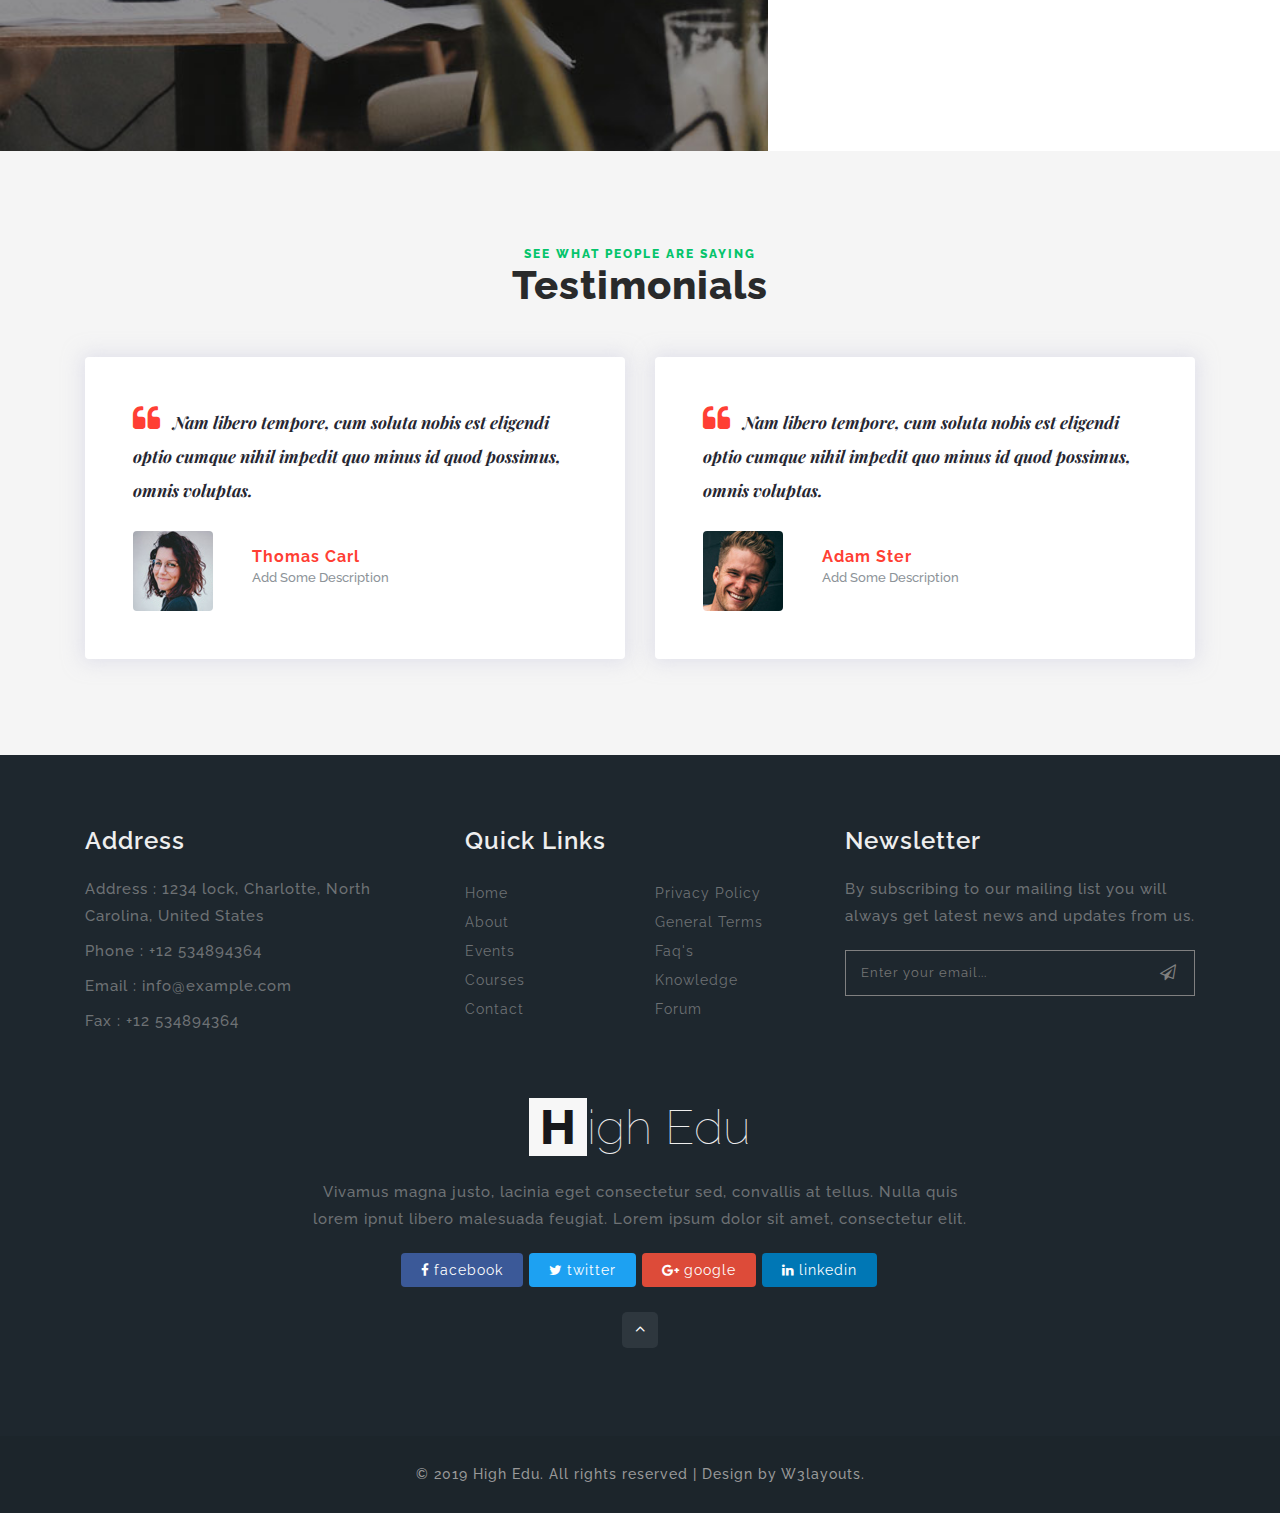
<file: about.html>
<!--
Author: W3layouts
Author URL: http://w3layouts.com
License: Creative Commons Attribution 3.0 Unported
License URL: http://creativecommons.org/licenses/by/3.0/
-->

<!DOCTYPE html>
<html lang="zxx">

<head>
    <title>High Edu Education Category Bootstrap Responsive Web Template | About :: W3layouts</title>
    <!-- Meta tag Keywords -->
    <meta name="viewport" content="width=device-width, initial-scale=1">
    <meta charset="UTF-8" />
    <meta name="keywords" content="High Edu Responsive web template, Bootstrap Web Templates, Flat Web Templates, Android Compatible web template, Smartphone Compatible web template, free webdesigns for Nokia, Samsung, LG, SonyEricsson, Motorola web design" />
    <script>
        addEventListener("load", function() {
            setTimeout(hideURLbar, 0);
        }, false);

        function hideURLbar() {
            window.scrollTo(0, 1);
        }

    </script>
    <!-- //Meta tag Keywords -->

    <!-- Custom-Files -->
    <link rel="stylesheet" href="css/bootstrap.css">
    <!-- Bootstrap-Core-CSS -->
    <link rel="stylesheet" href="css/style.css" type="text/css" media="all" />
    <!-- Style-CSS -->
    <!-- font-awesome-icons -->
    <link href="css/font-awesome.css" rel="stylesheet">
    <!-- //font-awesome-icons -->
    <!-- /Fonts -->
    <link href="//fonts.googleapis.com/css?family=Poppins:100,100i,200,200i,300,300i,400,400i,500,500i,600,600i,700,700i,800,800i,900" rel="stylesheet">
    <link href="//fonts.googleapis.com/css?family=Playfair+Display:400,400i,700i" rel="stylesheet">
    <link href="//fonts.googleapis.com/css?family=Raleway:100,100i,200,200i,300,300i,400,400i,500,500i,600,600i,700,800" rel="stylesheet">
    <!-- //Fonts -->
</head>

<body>
    <!-- mian-content -->
    <!-- //header -->
    <div class="banner-content inner" id="home">
        <!-- header -->
        <header class="header">
            <div class="container-fluid px-lg-5">
                <!-- nav -->
                <nav class="py-4">
                    <div id="logo">
                        <h1> <a href="index.html"><span>H</span>igh Edu</a></h1>
                    </div>

                    <label for="drop" class="toggle">Menu</label>
                    <input type="checkbox" id="drop" />
                    <ul class="menu mt-2">
                        <li><a href="#">Home</a></li>
                        <li class=" active"><a href="about.html">About</a></li>

                        <li>
                            <!-- First Tier Drop Down -->
                            <label for="drop-2" class="toggle">Dropdown <span class="fa fa-angle-down" aria-hidden="true"></span> </label>
                            <a href="#">Dropdown <span class="fa fa-angle-down" aria-hidden="true"></span></a>
                            <input type="checkbox" id="drop-2" />
                            <ul>
                                <li><a href="courses.html" class="scroll">Add link1</a></li>
                                <li><a href="courses.html">Add link2</a></li>
                                <li><a href="courses.html">Add link3</a></li>
                            </ul>
                        </li>
                        <li><a href="events.html">Events</a></li>
                        <li><a href="contact.html">Contact</a></li>
                    </ul>
                </nav>
                <!-- //nav -->
            </div>
        </header>
        <!-- //header -->
    </div>
    <!-- //header -->
    <!--// mian-content -->
    <!---->
    <ol class="breadcrumb">
        <li class="breadcrumb-item">
            <a href="index.html">Home</a>
        </li>
        <li class="breadcrumb-item active">About Us</li>
    </ol>
    <!---->
    <!--// mian-content -->
    <!-- /hand-crafted -->
    <section class="hand-crafted bg-light py-5">
        <div class="container py-xl-5 py-lg-3">
            <div class="row banner-grids">
                <div class="col-md-6 banner-image">
                    <div class="effect-w3">
                        <img src="images/img.jpg" alt="" class="img-fluid image1">

                    </div>

                </div>
                <div class="col-md-6 last-img pl-lg-5 p-3">
                    <h3 class="tittle my-lg-5 my-3"><span class="sub-tittle"> Now You can get </span>The Best Education for Bright Future</h3>
                    <p class="mb-4"> Vestibulum ante ipsum primis in faucibus orci luctus et ultrices posuere cubilia Curae; Nulla mollis dapibus nunc, ut rhoncus turpis sodales quis. Integer sit amet mattis quam, sit amet ultricies velit. Praesent ullamcorper dui turpis.</p>
                    <p class="mb-4">Nulla mollis dapibus nunc, ut rhoncus turpis sodales quis. Integer sit amet mattis quam, sit amet ultricies velit. Praesent ullamcorper dui turpis.</p>
                    <div class="ban-buttons">
                        <a href="single.html" class="btn">Read More</a>

                    </div>
                </div>
            </div>
        </div>
    </section>
    <!-- //hand-crafted -->

    <!--/ab -->
    <section class="about py-lg-5 py-md-5 py-3">
        <div class="container">
            <div class="inner-sec-w3ls py-lg-5 py-3">
                <h3 class="tittle text-center mb-lg-5 mb-3"><span class="sub-tittle">About.</span> Our awesome course categories</h3>
                <div class="feature-grids row mb-lg-5 my-3">
                    <div class="col-md-4 p-0">
                        <div class="bottom-gd p-lg-5 p-4">
                            <span class="fa fa-crosshairs" aria-hidden="true"></span>
                            <h3 class="my-3"> Academic</h3>
                            <p>Integer sit amet mattis quam, sit amet ultricies velit. Praesent ullamcorper dui turpis.</p>
                        </div>
                    </div>
                    <div class="col-md-4 p-0">
                        <div class="bottom-gd2-active p-lg-5 p-4">
                            <span class="fa fa-clone" aria-hidden="true"></span>
                            <h3 class="my-3"> Diploma</h3>
                            <p>Integer sit amet mattis quam, sit amet ultricies velit. Praesent ullamcorper dui turpis.</p>
                        </div>
                    </div>
                    <div class="col-md-4 p-0">
                        <div class="bottom-gd p-lg-5 p-4">
                            <span class="fa fa-laptop" aria-hidden="true"></span>
                            <h3 class="my-3"> Graducation</h3>
                            <p>Integer sit amet mattis quam, sit amet ultricies velit. Praesent ullamcorper dui turpis.</p>
                        </div>
                    </div>

                </div>
                <!-- services -->
                <div class="fetured-info pt-lg-5 pt-3 mt-4">
                    <h3 class="tittle text-center my-lg-5 my-3"><span class="sub-tittle">What we do</span> Our Featured courses</h3>
                    <div class="row fetured-sec mt-lg-5">

                        <div class="col-lg-6 serv_bottom">
                            <div class="featured-left text-center row">
                                <div class="col-lg-6">
                                    <div class="bottom-gd fea">
                                        <span class="fa fa-eye" aria-hidden="true"></span>
                                        <h3 class="my-3">Fashion Design</h3>
                                        <p class="px-lg-3">Integer sit amet mattis quam, sit amet ultricies velit...</p>
                                    </div>
                                </div>
                                <div class="col-lg-6">
                                    <div class="bottom-gd fea active">
                                        <span class="fa fa-laptop" aria-hidden="true"></span>
                                        <h3 class="my-3"> Interface design</h3>
                                        <p class="px-lg-3">Integer sit amet mattis quam, sit amet ultricies velit...</p>
                                    </div>
                                </div>
                                <div class="col-lg-6">
                                    <div class="bottom-gd fea">
                                        <span class="fa fa-camera-retro" aria-hidden="true"></span>
                                        <h3 class="my-3">Photography</h3>
                                        <p class="px-lg-3">Integer sit amet mattis quam, sit amet ultricies velit...</p>
                                    </div>
                                </div>
                                <div class="col-lg-6">
                                    <div class="bottom-gd fea">
                                        <span class="fa fa-paint-brush" aria-hidden="true"></span>
                                        <h3 class="my-3">Art & Design</h3>
                                        <p class="px-lg-3">Integer sit amet mattis quam, sit amet ultricies velit...</p>
                                    </div>
                                </div>
                            </div>
                        </div>
                        <div class="col-lg-6">
                            <img src="images/img1.jpg" class="img-fluid" alt="">
                        </div>
                    </div>
                </div>
                <!-- //services -->
            </div>
        </div>
    </section>
    <!-- //ab -->
    <!--/counter-->
    <section class="stats py-lg-5 py-4">
        <div class="container">
            <div class="row text-center">
                <div class="col">
                    <div class="counter">
                        <h3 class="timer count-title count-number">1500</h3>
                        <p class="count-text ">Support</p>
                    </div>
                </div>
                <div class="col">
                    <div class="counter">
                        <h3 class="timer count-title count-number">1700</h3>
                        <p class="count-text ">Happy Hours</p>
                    </div>
                </div>
                <div class="col">
                    <div class="counter">
                        <h3 class="timer count-title count-number">11900</h3>
                        <p class="count-text ">Project Complete</p>
                    </div>
                </div>
                <div class="col">
                    <div class="counter">
                        <h3 class="timer count-title count-number">157</h3>
                        <p class="count-text ">Cups of Coffee</p>
                    </div>
                </div>
            </div>
        </div>
    </section>
    <!--//counter-->
    <!-- middle section -->
    <section class="apply-main py-5" id="apply">
        <div class="container">
            <div class="row py-lg-5">
                <div class="col-lg-7 apply-info px-lg-5">
                    <h3 class="tittle text-white mb-lg-5 mb-3"><span class="sub-tittle">It’s limited seating! Hurry up.</span> Get the Coaching Training for Free</h3>
                    <p class="mt-3 text-white">Nulla mollis dapibus nunc, ut rhoncus turpis sodales quis. Integer sit amet mattis quam, Praesent ullamcorper dui turpis.</p>

                </div>
                <div class="login p-md-5 p-4 mx-auto bg-white mw-100 col-lg-5">
                    <h5 class="text-center mb-4">Apply Now</h5>
                    <form action="#" method="post">
                        <div class="form-group">
                            <label>First name</label>

                            <input type="text" class="form-control" id="validationDefault01" placeholder="" required="">
                        </div>
                        <div class="form-group">
                            <label>Last name</label>
                            <input type="text" class="form-control" id="validationDefault02" placeholder="" required="">
                        </div>

                        <div class="form-group mb-4">
                            <label class="mb-2">Password</label>
                            <input type="password" class="form-control" id="password1" placeholder="" required="">
                        </div>

                        <button type="submit" class="btn btn-primary submit mb-4">Register</button>

                    </form>

                </div>
            </div>
        </div>
    </section>
    <!-- //middle section -->
    <!--//team -->
    <section class="banner-bottom py-lg-5 py-4">
        <div class="container">
            <div class="inner-sec py-lg-5 py-4">
                <h3 class="tittle text-center my-lg-5 my-3"><span class="sub-tittle">Amazing People</span> Our Great Professors</h3>
                <div class="row mt-lg-5 mt-4">
                    <div class="col-md-4 team-gd text-center">
                        <div class="team-img mb-4">
                            <img src="images/team.jpg" class="img-fluid rounded-circle" alt="user-image">
                        </div>
                        <div class="team-info">
                            <h3 class="mt-md-4 mt-3"><span class="sub-tittle-team">Professor</span> Jason Donoghue</h3>
                            <p>Lorem Ipsum has been the industry's standard since the 1500s.</p>
                            <ul class="social_section_1info mt-md-4 mt-3">
                                <li class="mb-2 facebook"><a href="#"><span class="fa fa-facebook mr-1"></span>facebook</a></li>
                                <li class="mb-2 twitter"><a href="#"><span class="fa fa-twitter mr-1"></span>twitter</a></li>
                            </ul>
                        </div>
                    </div>

                    <div class="col-md-4 team-gd second text-center">
                        <div class="team-img mb-4">
                            <img src="images/team1.jpg" class="img-fluid rounded-circle" alt="user-image">
                        </div>
                        <div class="team-info">
                            <h3 class="mt-md-4 mt-3"><span class="sub-tittle-team">Professor</span> Mariana Noe</h3>
                            <p>Lorem Ipsum has been the industry's standard since the 1500s.</p>
                            <ul class="social_section_1info mt-md-4 mt-3">
                                <li class="mb-2 google"><a href="#"><span class="fa fa-google-plus mr-1"></span>google</a></li>
                                <li class="mb-2 linkedin"><a href="#"><span class="fa fa-linkedin mr-1"></span>linkedin</a></li>
                            </ul>
                        </div>
                    </div>
                    <div class="col-md-4 team-gd text-center">
                        <div class="team-img mb-4">
                            <img src="images/team2.jpg" class="img-fluid rounded-circle" alt="user-image">
                        </div>
                        <div class="team-info">
                            <h3 class="mt-md-4 mt-3"><span class="sub-tittle-team">Professor</span> Daniel Doe</h3>
                            <p>Lorem Ipsum has been the industry's standard since the 1500s.</p>
                            <ul class="social_section_1info mt-md-4 mt-3">
                                <li class="mb-2 facebook"><a href="#"><span class="fa fa-facebook mr-1"></span>facebook</a></li>
                                <li class="mb-2 twitter"><a href="#"><span class="fa fa-twitter mr-1"></span>twitter</a></li>
                            </ul>
                        </div>
                    </div>
                </div>


            </div>
        </div>
    </section>
    <!--//team -->
    <!-- middle section -->
    <div class="middle-tem-insidel pt-lg-5">
        <div class="progress-info">
            <div class="right-side-img-tem-inside">
            </div>
            <div class="left-build-main-temps">
                <h3 class="tittle text-left my-lg-5 my-3"><span class="sub-tittle">WOrk Abilities</span> Our Skills</h3>
                <div class="progress-one my-lg-5">
                    <h4 class="progress-tittle">Web Design --------------- 86%</h4>

                </div>
                <div class="progress-one my-lg-5">
                    <h4 class="progress-tittle">Branding --------------- 78%</h4>

                </div>
                <div class="progress-one my-lg-5">
                    <h4 class="progress-tittle">PHP Development --------------- 90%</h4>

                </div>
                <div class="progress-one my-lg-5">
                    <h4 class="progress-tittle">Marketing --------------- 95%</h4>

                </div>
            </div>
            <div class="clearfix"></div>
        </div>
    </div>
    <!-- //middle section -->
    <!-- testimonials -->
    <section class="testimonials py-5" id="testi">
        <div class="container py-xl-5 py-lg-3">
            <h3 class="tittle text-center mb-lg-5 mb-3"><span class="sub-tittle">See what people are saying</span> Testimonials</h3>
            <div class="row">
                <div class="col-lg-6 testimonials_grid">
                    <div class="bg-white rounded p-lg-5 p-3">
                        <p class="sub-test"><span class="fa fa-quote-left" aria-hidden="true"></span> Nam libero tempore, cum soluta nobis est eligendi optio cumque nihil impedit quo minus id quod possimus, omnis voluptas.
                        </p>
                        <div class="row mt-4">
                            <div class="col-3 testi-img-res">
                                <img src="images/te1.jpg" alt=" " class="img-fluid" />
                            </div>
                            <div class="col-9 testi_grid mt-xl-3 mt-lg-2 mt-md-4 mt-2">
                                <h5 class="mb-2">Thomas Carl</h5>
                                <p>Add Some Description</p>
                            </div>
                        </div>
                    </div>
                </div>
                <div class="col-lg-6 testimonials_grid mt-lg-0 mt-4">
                    <div class="bg-white rounded p-lg-5 p-3">
                        <p class="sub-test"><span class="fa fa-quote-left" aria-hidden="true"></span> Nam libero tempore, cum soluta nobis est eligendi optio cumque nihil impedit quo minus id quod possimus, omnis voluptas.
                        </p>
                        <div class="row mt-4">
                            <div class="col-3 testi-img-res">
                                <img src="images/te2.jpg" alt=" " class="img-fluid" />
                            </div>
                            <div class="col-9 testi_grid  mt-xl-3 mt-lg-2 mt-md-4 mt-2">
                                <h5 class="mb-2">Adam Ster</h5>
                                <p>Add Some Description</p>
                            </div>
                        </div>
                    </div>
                </div>
            </div>

        </div>
    </section>
    <!-- //testimonials -->
    <!--footer -->
    <footer>
        <section class="footer footer_1its py-5">
            <div class="container py-md-4">
                <div class="row footer-top mb-md-5 mb-4">
                    <div class="col-lg-4 col-md-6 footer-grid_section_1its">
                        <div class="footer-title-w3ls">
                            <h3>Address</h3>
                        </div>
                        <div class="footer-text">
                            <p>Address : 1234 lock, Charlotte, North Carolina, United States</p>
                            <p>Phone : +12 534894364</p>
                            <p>Email : <a href="mailto:info@example.com">info@example.com</a></p>
                            <p>Fax : +12 534894364</p>
                        </div>
                    </div>
                    <div class="col-lg-4 col-md-6 mt-md-0 mt-4 footer-grid_section_1its">
                        <div class="footer-title-w3ls">
                            <h3>Quick Links</h3>
                        </div>
                        <div class="row">
                            <ul class="col-6 links">
                                <li><a href="index.html">Home </a></li>
                                <li><a href="about.html">About </a></li>
                                <li><a href="events.html">Events</a></li>
                                <li><a href="courses.html">Courses</a></li>
                                <li><a href="contact.html">Contact </a></li>
                            </ul>
                            <ul class="col-6 links">
                                <li><a href="#">Privacy Policy </a></li>
                                <li><a href="#">General Terms </a></li>
                                <li><a href="#faq">Faq's </a></li>
                                <li><a href="#">Knowledge </a></li>
                                <li><a href="#">Forum </a></li>
                            </ul>
                        </div>
                    </div>
                    <div class="col-lg-4 col-md-12 mt-lg-0 mt-4 col-sm-12 footer-grid_section_1its">
                        <div class="footer-title-w3ls">
                            <h3>Newsletter</h3>
                        </div>
                        <div class="footer-text">
                            <p>By subscribing to our mailing list you will always get latest news and updates from us.</p>
                            <form action="#" method="post">
                                <input type="email" name="Email" placeholder="Enter your email..." required="">
                                <button class="btn1 btn"><span class="fa fa-paper-plane-o" aria-hidden="true"></span></button>
                                <div class="clearfix"> </div>
                            </form>
                        </div>
                    </div>
                </div>
                <div class="footer-grid_section text-center">
                    <div class="footer-title-w3ls mb-3">
                        <a href="index.html"><span>H</span>igh Edu</a>
                    </div>
                    <div class="footer-text">
                        <p>Vivamus magna justo, lacinia eget consectetur sed, convallis at tellus. Nulla quis lorem ipnut libero malesuada feugiat. Lorem ipsum dolor sit amet, consectetur elit.</p>
                    </div>
                    <ul class="social_section_1info">
                        <li class="mb-2 facebook"><a href="#"><span class="fa fa-facebook mr-1"></span>facebook</a></li>
                        <li class="mb-2 twitter"><a href="#"><span class="fa fa-twitter mr-1"></span>twitter</a></li>
                        <li class="google"><a href="#"><span class="fa fa-google-plus mr-1"></span>google</a></li>
                        <li class="linkedin"><a href="#"><span class="fa fa-linkedin mr-1"></span>linkedin</a></li>
                    </ul>
                </div>
                <div class="move-top-w3layouts text-center mt-3">
                    <a href="#home" class="move-top"> <span class="fa fa-angle-up  mb-3" aria-hidden="true"></span></a>
                </div>
            </div>
        </section>
    </footer>
    <!-- //footer -->

    <!-- copyright -->
    <div class="cpy-right text-center py-3">
        <p class="">© 2019 High Edu. All rights reserved | Design by
            <a href="http://w3layouts.com"> W3layouts.</a>
        </p>
    </div>
    <!-- //copyright -->

</body>

</html>
</file>
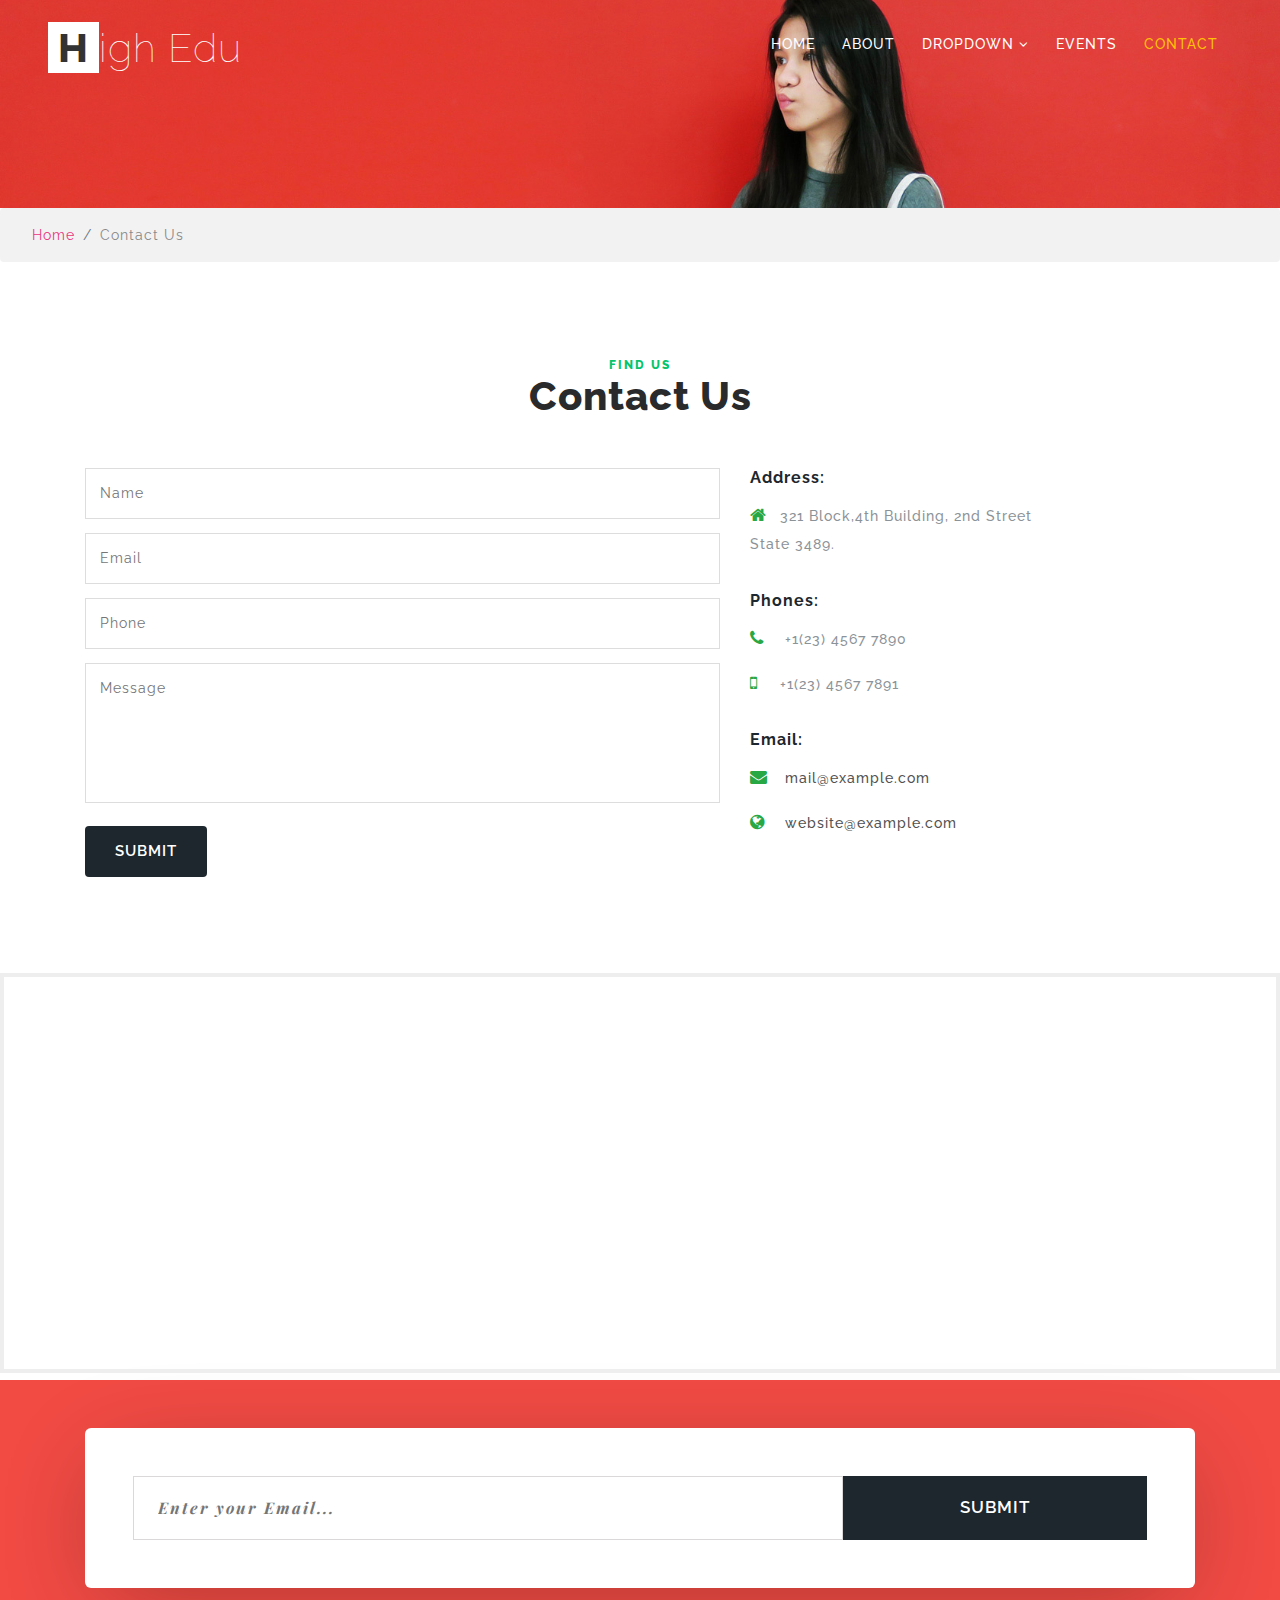
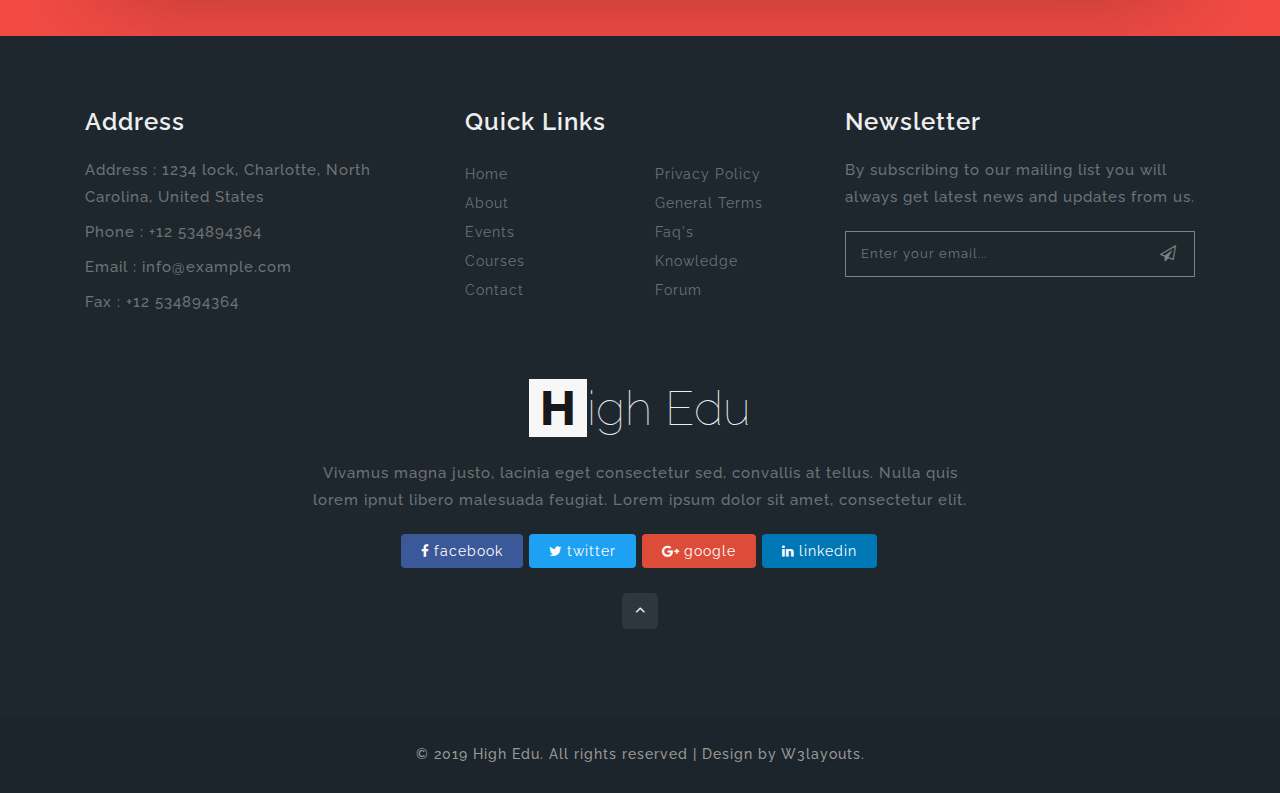
<file: contact.html>
<!--
Author: W3layouts
Author URL: http://w3layouts.com
License: Creative Commons Attribution 3.0 Unported
License URL: http://creativecommons.org/licenses/by/3.0/
-->

<!DOCTYPE html>
<html lang="zxx">

<head>
    <title>High Edu Education Category Bootstrap Responsive Web Template | Contact :: W3layouts</title>
    <!-- Meta tag Keywords -->
    <meta name="viewport" content="width=device-width, initial-scale=1">
    <meta charset="UTF-8" />
    <meta name="keywords" content="High Edu Responsive web template, Bootstrap Web Templates, Flat Web Templates, Android Compatible web template, Smartphone Compatible web template, free webdesigns for Nokia, Samsung, LG, SonyEricsson, Motorola web design" />
    <script>
        addEventListener("load", function() {
            setTimeout(hideURLbar, 0);
        }, false);

        function hideURLbar() {
            window.scrollTo(0, 1);
        }

    </script>
    <!-- //Meta tag Keywords -->

    <!-- Custom-Files -->
    <link rel="stylesheet" href="css/bootstrap.css">
    <!-- Bootstrap-Core-CSS -->
    <link rel="stylesheet" href="css/style.css" type="text/css" media="all" />
    <!-- Style-CSS -->
    <!-- font-awesome-icons -->
    <link href="css/font-awesome.css" rel="stylesheet">
    <!-- //font-awesome-icons -->
    <!-- /Fonts -->
    <link href="//fonts.googleapis.com/css?family=Poppins:100,100i,200,200i,300,300i,400,400i,500,500i,600,600i,700,700i,800,800i,900" rel="stylesheet">
    <link href="//fonts.googleapis.com/css?family=Playfair+Display:400,400i,700i" rel="stylesheet">
    <link href="//fonts.googleapis.com/css?family=Raleway:100,100i,200,200i,300,300i,400,400i,500,500i,600,600i,700,800" rel="stylesheet">
    <!-- //Fonts -->
</head>

<body>
    <!-- mian-content -->
    <!-- //header -->
    <div class="banner-content inner" id="home">
        <!-- header -->
        <header class="header">
            <div class="container-fluid px-lg-5">
                <!-- nav -->
                <nav class="py-4">
                    <div id="logo">
                        <h1> <a href="index.html"><span>H</span>igh Edu</a></h1>
                    </div>

                    <label for="drop" class="toggle">Menu</label>
                    <input type="checkbox" id="drop" />
                    <ul class="menu mt-2">
                        <li><a href="#">Home</a></li>
                        <li><a href="about.html">About</a></li>

                        <li>
                            <!-- First Tier Drop Down -->
                            <label for="drop-2" class="toggle">Dropdown <span class="fa fa-angle-down" aria-hidden="true"></span> </label>
                            <a href="#">Dropdown <span class="fa fa-angle-down" aria-hidden="true"></span></a>
                            <input type="checkbox" id="drop-2" />
                            <ul>
                                <li><a href="courses.html" class="scroll">Add link1</a></li>
                                <li><a href="courses.html">Add link2</a></li>
                                <li><a href="courses.html">Add link3</a></li>
                            </ul>
                        </li>
                        <li><a href="events.html">Events</a></li>
                        <li class="active"><a href="contact.html">Contact</a></li>
                    </ul>
                </nav>
                <!-- //nav -->
            </div>
        </header>
        <!-- //header -->
    </div>
    <!-- //header -->
    <!--// mian-content -->
    <!---->
    <ol class="breadcrumb">
        <li class="breadcrumb-item">
            <a href="index.html">Home</a>
        </li>
        <li class="breadcrumb-item active">Contact Us</li>
    </ol>
    <!---->
    <!--// mian-content -->
    <!-- banner -->
    <section class="ab-info-main py-md-5 py-4">
        <div class="container py-md-5 py-4">
            <h3 class="tittle text-center mb-lg-5 mb-3"><span class="sub-tittle">Find Us</span> Contact Us</h3>
            <div class="row contact-main-info">
                <div class="col-md-7 contact-right">
                    <form action="#" method="post">
                        <input type="text" name="Name" placeholder="Name" required="">
                        <input type="email" class="email" name="Email" placeholder="Email" required="">
                        <input type="text" name="Phone no" placeholder="Phone" required="">
                        <textarea name="Message" placeholder="Message" required=""></textarea>
                        <div class="read mt-3">
                            <button type="submit" class="btn submit">Submit</button>
                        </div>
                    </form>
                </div>
                <div class="col-md-5 contact-left">
                    <div class="address">
                        <h5>Address:</h5>
                        <p><span class="fa fa-home"></span>321 Block,4th Building, 2nd Street
                            <br> State 3489.</p>
                    </div>
                    <div class="address address-mdl">
                        <h5>Phones:</h5>
                        <p><span class="fa fa-phone"></span> +1(23) 4567 7890</p>
                        <p><span class="fa fa-mobile"></span>+1(23) 4567 7891</p>
                    </div>
                    <div class="address">
                        <h5>Email:</h5>
                        <p><span class="fa fa-envelope"></span> <a href="mailto:mail@example.com">mail@example.com</a></p>
                        <p><span class="fa fa-globe"></span> <a href="mailto:website@example.com">website@example.com</a></p>
                    </div>
                </div>
            </div>


        </div>
    </section>
    <section class="map">
        <iframe src="https://www.google.com/maps/embed?pb=!1m18!1m12!1m3!1d423286.27404345275!2d-118.69191921441556!3d34.02016130939095!2m3!1f0!2f0!3f0!3m2!1i1024!2i768!4f13.1!3m3!1m2!1s0x80c2c75ddc27da13%3A0xe22fdf6f254608f4!2sLos+Angeles%2C+CA%2C+USA!5e0!3m2!1sen!2sin!4v1522474296007" allowfullscreen></iframe>
    </section>

    <!-- //contact -->
    <!--/newsletter -->
    <section class="subscribe-main-w3pvt py-lg-5 py-4">
        <div class="container">
            <div class="newsletter-info text-center p-md-5 p-3">
                <form action="#" method="post" class="d-flex">
                    <input type="email" name="email" placeholder="Enter your Email..." required="">
                    <button type="submit" class="btn submit">Submit</button>
                </form>
            </div>
        </div>
    </section>
    <!--//newsletter-->
    <!--footer -->
    <footer>
        <section class="footer footer_1its py-5">
            <div class="container py-md-4">
                <div class="row footer-top mb-md-5 mb-4">
                    <div class="col-lg-4 col-md-6 footer-grid_section_1its">
                        <div class="footer-title-w3ls">
                            <h3>Address</h3>
                        </div>
                        <div class="footer-text">
                            <p>Address : 1234 lock, Charlotte, North Carolina, United States</p>
                            <p>Phone : +12 534894364</p>
                            <p>Email : <a href="mailto:info@example.com">info@example.com</a></p>
                            <p>Fax : +12 534894364</p>
                        </div>
                    </div>
                    <div class="col-lg-4 col-md-6 mt-md-0 mt-4 footer-grid_section_1its">
                        <div class="footer-title-w3ls">
                            <h3>Quick Links</h3>
                        </div>
                        <div class="row">
                            <ul class="col-6 links">
                                <li><a href="index.html">Home </a></li>
                                <li><a href="about.html">About </a></li>
                                <li><a href="events.html">Events</a></li>
                                <li><a href="courses.html">Courses</a></li>
                                <li><a href="contact.html">Contact </a></li>
                            </ul>
                            <ul class="col-6 links">
                                <li><a href="#">Privacy Policy </a></li>
                                <li><a href="#">General Terms </a></li>
                                <li><a href="#faq">Faq's </a></li>
                                <li><a href="#">Knowledge </a></li>
                                <li><a href="#">Forum </a></li>
                            </ul>
                        </div>
                    </div>
                    <div class="col-lg-4 col-md-12 mt-lg-0 mt-4 col-sm-12 footer-grid_section_1its">
                        <div class="footer-title-w3ls">
                            <h3>Newsletter</h3>
                        </div>
                        <div class="footer-text">
                            <p>By subscribing to our mailing list you will always get latest news and updates from us.</p>
                            <form action="#" method="post">
                                <input type="email" name="Email" placeholder="Enter your email..." required="">
                                <button class="btn1 btn"><span class="fa fa-paper-plane-o" aria-hidden="true"></span></button>
                                <div class="clearfix"> </div>
                            </form>
                        </div>
                    </div>
                </div>
                <div class="footer-grid_section text-center">
                    <div class="footer-title-w3ls mb-3">
                        <a href="index.html"><span>H</span>igh Edu</a>
                    </div>
                    <div class="footer-text">
                        <p>Vivamus magna justo, lacinia eget consectetur sed, convallis at tellus. Nulla quis lorem ipnut libero malesuada feugiat. Lorem ipsum dolor sit amet, consectetur elit.</p>
                    </div>
                    <ul class="social_section_1info">
                        <li class="mb-2 facebook"><a href="#"><span class="fa fa-facebook mr-1"></span>facebook</a></li>
                        <li class="mb-2 twitter"><a href="#"><span class="fa fa-twitter mr-1"></span>twitter</a></li>
                        <li class="google"><a href="#"><span class="fa fa-google-plus mr-1"></span>google</a></li>
                        <li class="linkedin"><a href="#"><span class="fa fa-linkedin mr-1"></span>linkedin</a></li>
                    </ul>
                </div>
                <div class="move-top-w3layouts text-center mt-3">
                    <a href="#home" class="move-top"> <span class="fa fa-angle-up  mb-3" aria-hidden="true"></span></a>
                </div>
            </div>
        </section>
    </footer>
    <!-- //footer -->

    <!-- copyright -->
    <div class="cpy-right text-center py-3">
        <p class="">© 2019 High Edu. All rights reserved | Design by
            <a href="http://w3layouts.com"> W3layouts.</a>
        </p>
    </div>
    <!-- //copyright -->

</body>

</html>
</file>
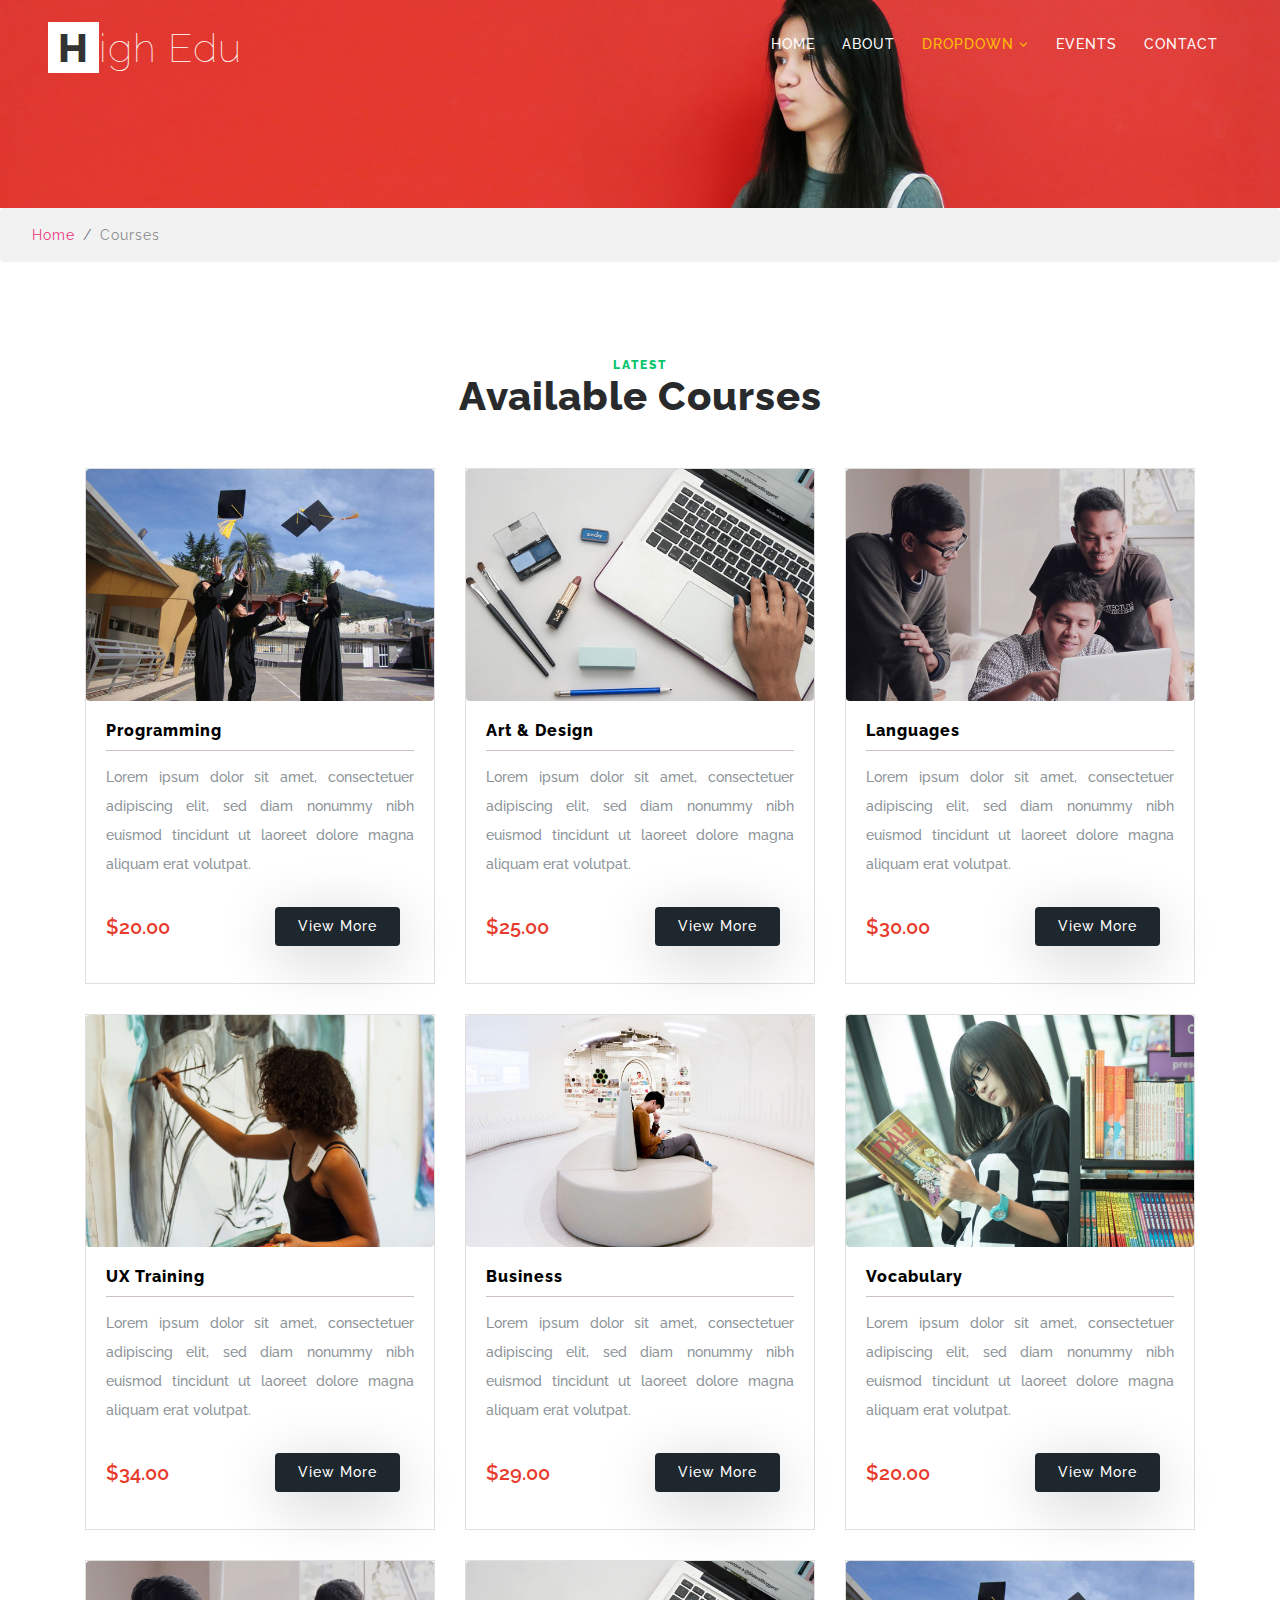
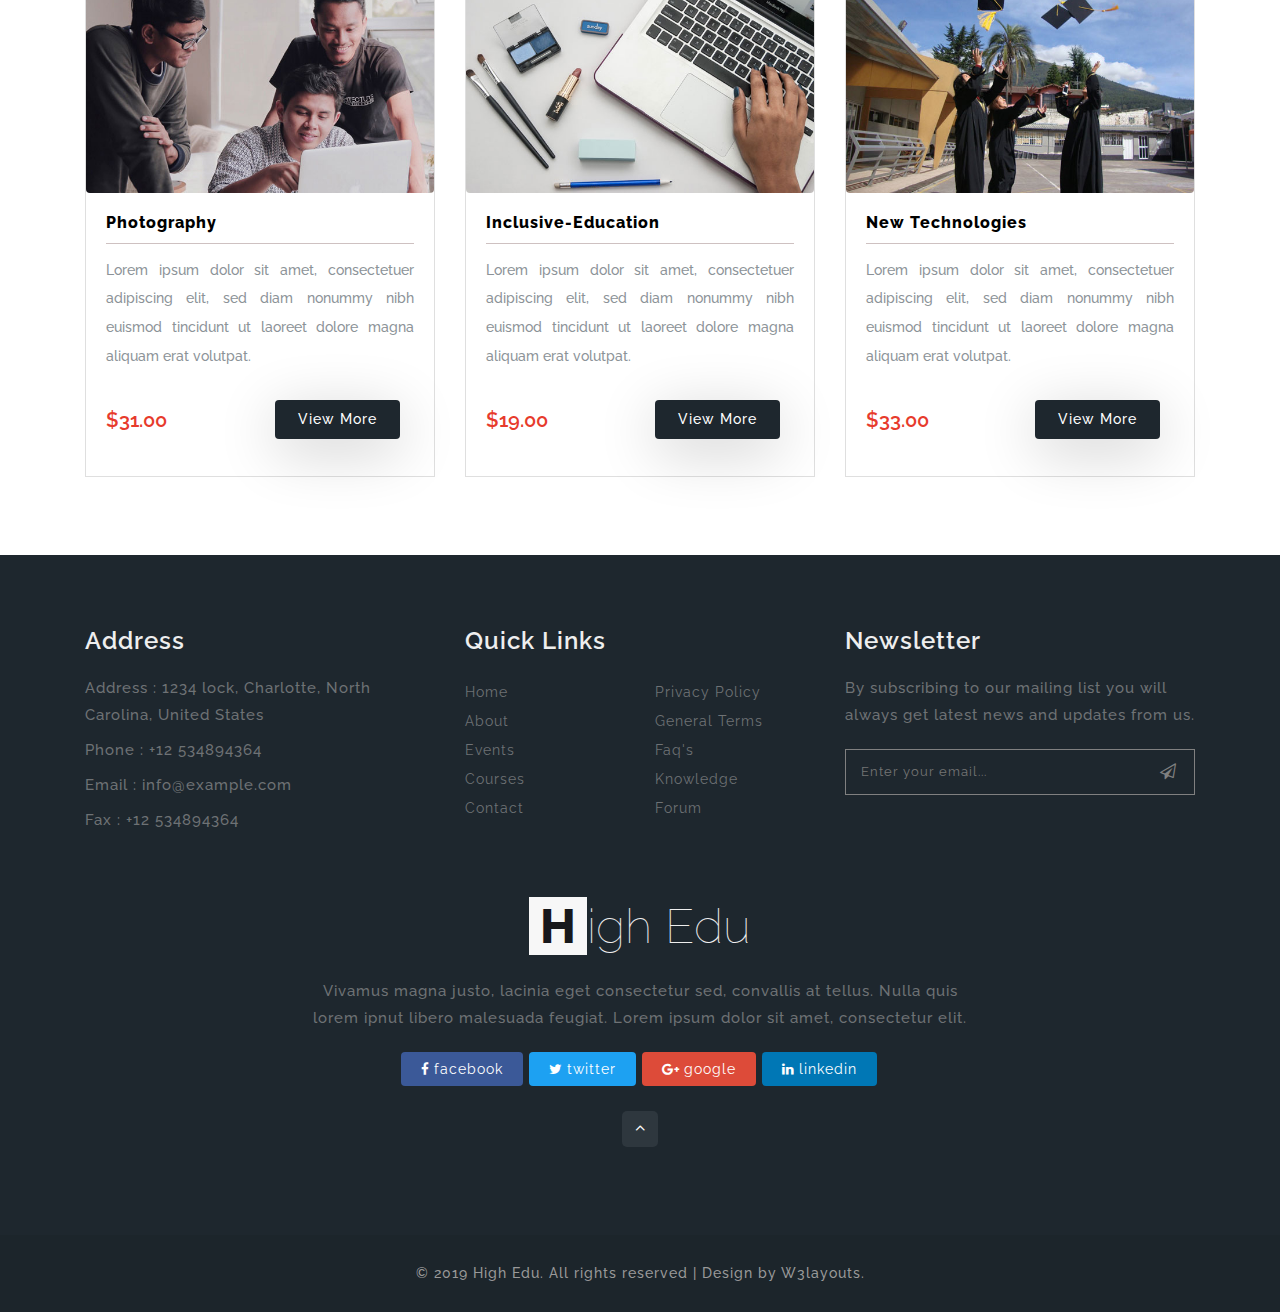
<file: courses.html>
<!--
Author: W3layouts
Author URL: http://w3layouts.com
License: Creative Commons Attribution 3.0 Unported
License URL: http://creativecommons.org/licenses/by/3.0/
-->

<!DOCTYPE html>
<html lang="zxx">

<head>
    <title>High Edu Education Category Bootstrap Responsive Web Template | Home :: W3layouts</title>
    <!-- Meta tag Keywords -->
    <meta name="viewport" content="width=device-width, initial-scale=1">
    <meta charset="UTF-8" />
    <meta name="keywords" content="High Edu Responsive web template, Bootstrap Web Templates, Flat Web Templates, Android Compatible web template, Smartphone Compatible web template, free webdesigns for Nokia, Samsung, LG, SonyEricsson, Motorola web design" />
    <script>
        addEventListener("load", function() {
            setTimeout(hideURLbar, 0);
        }, false);

        function hideURLbar() {
            window.scrollTo(0, 1);
        }

    </script>
    <!-- //Meta tag Keywords -->
    <!-- Custom-Files -->
    <link rel="stylesheet" href="css/bootstrap.css">
    <!-- Bootstrap-Core-CSS -->
    <link href="css/courses.css" rel="stylesheet" type="text/css" media="all">
    <link rel="stylesheet" href="css/style.css" type="text/css" media="all" />
    <!-- Style-CSS -->
    <!-- font-awesome-icons -->
    <link href="css/font-awesome.css" rel="stylesheet">
    <!-- //font-awesome-icons -->
    <!-- /Fonts -->
    <link href="//fonts.googleapis.com/css?family=Poppins:100,100i,200,200i,300,300i,400,400i,500,500i,600,600i,700,700i,800,800i,900" rel="stylesheet">
    <link href="//fonts.googleapis.com/css?family=Playfair+Display:400,400i,700i" rel="stylesheet">
    <link href="//fonts.googleapis.com/css?family=Raleway:100,100i,200,200i,300,300i,400,400i,500,500i,600,600i,700,800" rel="stylesheet">
    <!-- //Fonts -->

</head>

<body>

    <!-- mian-content -->
    <!-- //header -->
    <div class="banner-content inner" id="home">
        <!-- header -->
        <header class="header">
            <div class="container-fluid px-lg-5">
                <!-- nav -->
                <nav class="py-4">
                    <div id="logo">
                        <h1> <a href="index.html"><span>H</span>igh Edu</a></h1>
                    </div>

                    <label for="drop" class="toggle">Menu</label>
                    <input type="checkbox" id="drop" />
                    <ul class="menu mt-2">
                        <li><a href="#">Home</a></li>
                        <li><a href="about.html">About</a></li>

                        <li class="active">
                            <!-- First Tier Drop Down -->
                            <label for="drop-2" class="toggle">Dropdown <span class="fa fa-angle-down" aria-hidden="true"></span> </label>
                            <a href="#">Dropdown <span class="fa fa-angle-down" aria-hidden="true"></span></a>
                            <input type="checkbox" id="drop-2" />
                            <ul>
                                <li><a href="courses.html" class="scroll">Add link1</a></li>
                                <li><a href="courses.html">Add link2</a></li>
                                <li><a href="courses.html">Add link3</a></li>
                            </ul>
                        </li>
                        <li><a href="events.html">Events</a></li>
                        <li><a href="contact.html">Contact</a></li>
                    </ul>
                </nav>
                <!-- //nav -->
            </div>
        </header>
        <!-- //header -->
    </div>
    <!-- //header -->
    <!--// mian-content -->
    <!---->
    <ol class="breadcrumb">
        <li class="breadcrumb-item">
            <a href="index.html">Home</a>
        </li>
        <li class="breadcrumb-item active">Courses</li>
    </ol>
    <!---->
    <!--// mian-content -->
    <!-- banner -->
    <section class="ab-info-main py-md-5 py-4">
        <div class="container">
            <div class="ab-info-grids pt-md-5 pt-3">
                <h3 class="tittle text-center mb-lg-5 mb-3"><span class="sub-tittle">Latest</span>Available Courses</h3>
                <div id="products" class="row view-group">
                    <div class="item col-lg-4">
                        <div class="thumbnail card">
                            <div class="img-event">
                                <img class="group list-group-image img-fluid" src="images/g1.jpg" alt="" />
                            </div>
                            <div class="caption card-body">
                                <h4 class="group card-title inner list-group-item-heading">
                                    Programming</h4>
                                <p class="group inner list-group-item-text">
                                    Lorem ipsum dolor sit amet, consectetuer adipiscing elit, sed diam nonummy nibh euismod tincidunt ut laoreet dolore magna aliquam erat volutpat.</p>
                                <div class="row">
                                    <div class="col-6">
                                        <p class="lead">
                                            $20.00</p>
                                    </div>
                                    <div class="col-6 ban-buttons">
                                        <a class="btn btn-course" href="single.html">View More</a>
                                    </div>
                                </div>
                            </div>
                        </div>
                    </div>
                    <div class="item col-lg-4">
                        <div class="thumbnail card">
                            <div class="img-event">
                                <img class="group list-group-image img-fluid" src="images/g2.jpg" alt="" />
                            </div>
                            <div class="caption card-body">
                                <h4 class="group card-title inner list-group-item-heading">
                                    Art & Design</h4>
                                <p class="group inner list-group-item-text">
                                    Lorem ipsum dolor sit amet, consectetuer adipiscing elit, sed diam nonummy nibh euismod tincidunt ut laoreet dolore magna aliquam erat volutpat.</p>
                                <div class="row">
                                    <div class="col-6">
                                        <p class="lead">
                                            $25.00</p>
                                    </div>
                                    <div class="col-6 ban-buttons">
                                        <a class="btn btn-course" href="single.html">View More</a>
                                    </div>
                                </div>
                            </div>
                        </div>
                    </div>
                    <div class="item col-lg-4">
                        <div class="thumbnail card">
                            <div class="img-event">
                                <img class="group list-group-image img-fluid" src="images/g3.jpg" alt="" />
                            </div>
                            <div class="caption card-body">
                                <h4 class="group card-title inner list-group-item-heading">
                                    Languages</h4>
                                <p class="group inner list-group-item-text">
                                    Lorem ipsum dolor sit amet, consectetuer adipiscing elit, sed diam nonummy nibh euismod tincidunt ut laoreet dolore magna aliquam erat volutpat.</p>
                                <div class="row">
                                    <div class="col-6">
                                        <p class="lead">
                                            $30.00</p>
                                    </div>
                                    <div class="col-6 ban-buttons">
                                        <a class="btn btn-course" href="single.html">View More</a>
                                    </div>
                                </div>
                            </div>
                        </div>
                    </div>
                    <div class="item col-lg-4">
                        <div class="thumbnail card">
                            <div class="img-event">
                                <img class="group list-group-image img-fluid" src="images/g4.jpg" alt="" />
                            </div>
                            <div class="caption card-body">
                                <h4 class="group card-title inner list-group-item-heading">
                                    UX Training</h4>
                                <p class="group inner list-group-item-text">
                                    Lorem ipsum dolor sit amet, consectetuer adipiscing elit, sed diam nonummy nibh euismod tincidunt ut laoreet dolore magna aliquam erat volutpat.</p>
                                <div class="row">
                                    <div class="col-6">
                                        <p class="lead">
                                            $34.00</p>
                                    </div>
                                    <div class="col-6 ban-buttons">
                                        <a class="btn btn-course" href="single.html">View More</a>
                                    </div>
                                </div>
                            </div>
                        </div>
                    </div>
                    <div class="item col-lg-4">
                        <div class="thumbnail card">
                            <div class="img-event">
                                <img class="group list-group-image img-fluid" src="images/g5.jpg" alt="" />
                            </div>
                            <div class="caption card-body">
                                <h4 class="group card-title inner list-group-item-heading">
                                    Business</h4>
                                <p class="group inner list-group-item-text">
                                    Lorem ipsum dolor sit amet, consectetuer adipiscing elit, sed diam nonummy nibh euismod tincidunt ut laoreet dolore magna aliquam erat volutpat.</p>
                                <div class="row">
                                    <div class="col-6">
                                        <p class="lead">
                                            $29.00</p>
                                    </div>
                                    <div class="col-6 ban-buttons">
                                        <a class="btn btn-course" href="single.html">View More</a>
                                    </div>
                                </div>
                            </div>
                        </div>
                    </div>
                    <div class="item col-lg-4">
                        <div class="thumbnail card">
                            <div class="img-event">
                                <img class="group list-group-image img-fluid" src="images/g6.jpg" alt="" />
                            </div>
                            <div class="caption card-body">
                                <h4 class="group card-title inner list-group-item-heading">
                                    Vocabulary</h4>
                                <p class="group inner list-group-item-text">
                                    Lorem ipsum dolor sit amet, consectetuer adipiscing elit, sed diam nonummy nibh euismod tincidunt ut laoreet dolore magna aliquam erat volutpat.</p>
                                <div class="row">
                                    <div class="col-6">
                                        <p class="lead">
                                            $20.00</p>
                                    </div>
                                    <div class="col-6 ban-buttons">
                                        <a class="btn btn-course" href="single.html">View More</a>
                                    </div>
                                </div>
                            </div>
                        </div>
                    </div>
                    <div class="item col-lg-4">
                        <div class="thumbnail card">
                            <div class="img-event">
                                <img class="group list-group-image img-fluid" src="images/g3.jpg" alt="" />
                            </div>
                            <div class="caption card-body">
                                <h4 class="group card-title inner list-group-item-heading">
                                    Photography</h4>
                                <p class="group inner list-group-item-text">
                                    Lorem ipsum dolor sit amet, consectetuer adipiscing elit, sed diam nonummy nibh euismod tincidunt ut laoreet dolore magna aliquam erat volutpat.</p>
                                <div class="row">
                                    <div class="col-6">
                                        <p class="lead">
                                            $31.00</p>
                                    </div>
                                    <div class="col-6 ban-buttons">
                                        <a class="btn btn-course" href="single.html">View More</a>
                                    </div>
                                </div>
                            </div>
                        </div>
                    </div>
                    <div class="item col-lg-4">
                        <div class="thumbnail card">
                            <div class="img-event">
                                <img class="group list-group-image img-fluid" src="images/g2.jpg" alt="" />
                            </div>
                            <div class="caption card-body">
                                <h4 class="group card-title inner list-group-item-heading">
                                    Inclusive-education</h4>
                                <p class="group inner list-group-item-text">
                                    Lorem ipsum dolor sit amet, consectetuer adipiscing elit, sed diam nonummy nibh euismod tincidunt ut laoreet dolore magna aliquam erat volutpat.</p>
                                <div class="row">
                                    <div class="col-6">
                                        <p class="lead">
                                            $19.00</p>
                                    </div>
                                    <div class="col-6 ban-buttons">
                                        <a class="btn btn-course" href="single.html">View More</a>
                                    </div>
                                </div>
                            </div>
                        </div>
                    </div>
                    <div class="item col-lg-4 thumb-last">
                        <div class="thumbnail card">
                            <div class="img-event">
                                <img class="group list-group-image img-fluid" src="images/g1.jpg" alt="" />
                            </div>
                            <div class="caption card-body">
                                <h4 class="group card-title inner list-group-item-heading">
                                    New Technologies</h4>
                                <p class="group inner list-group-item-text">
                                    Lorem ipsum dolor sit amet, consectetuer adipiscing elit, sed diam nonummy nibh euismod tincidunt ut laoreet dolore magna aliquam erat volutpat.</p>
                                <div class="row">
                                    <div class="col-6">
                                        <p class="lead">
                                            $33.00</p>
                                    </div>
                                    <div class="col-6 ban-buttons">
                                        <a class="btn btn-course" href="single.html">View More</a>
                                    </div>
                                </div>
                            </div>
                        </div>
                    </div>
                </div>
            </div>
        </div>
    </section>
    <!-- //banner -->
    <!--footer -->
    <footer>
        <section class="footer footer_1its py-5">
            <div class="container py-md-4">
                <div class="row footer-top mb-md-5 mb-4">
                    <div class="col-lg-4 col-md-6 footer-grid_section_1its">
                        <div class="footer-title-w3ls">
                            <h3>Address</h3>
                        </div>
                        <div class="footer-text">
                            <p>Address : 1234 lock, Charlotte, North Carolina, United States</p>
                            <p>Phone : +12 534894364</p>
                            <p>Email : <a href="mailto:info@example.com">info@example.com</a></p>
                            <p>Fax : +12 534894364</p>
                        </div>
                    </div>
                    <div class="col-lg-4 col-md-6 mt-md-0 mt-4 footer-grid_section_1its">
                        <div class="footer-title-w3ls">
                            <h3>Quick Links</h3>
                        </div>
                        <div class="row">
                            <ul class="col-6 links">
                                <li><a href="index.html">Home </a></li>
                                <li><a href="about.html">About </a></li>
                                <li><a href="events.html">Events</a></li>
                                <li><a href="courses.html">Courses</a></li>
                                <li><a href="contact.html">Contact </a></li>
                            </ul>
                            <ul class="col-6 links">
                                <li><a href="#">Privacy Policy </a></li>
                                <li><a href="#">General Terms </a></li>
                                <li><a href="#faq">Faq's </a></li>
                                <li><a href="#">Knowledge </a></li>
                                <li><a href="#">Forum </a></li>
                            </ul>
                        </div>
                    </div>
                    <div class="col-lg-4 col-md-12 mt-lg-0 mt-4 col-sm-12 footer-grid_section_1its">
                        <div class="footer-title-w3ls">
                            <h3>Newsletter</h3>
                        </div>
                        <div class="footer-text">
                            <p>By subscribing to our mailing list you will always get latest news and updates from us.</p>
                            <form action="#" method="post">
                                <input type="email" name="Email" placeholder="Enter your email..." required="">
                                <button class="btn1 btn"><span class="fa fa-paper-plane-o" aria-hidden="true"></span></button>
                                <div class="clearfix"> </div>
                            </form>
                        </div>
                    </div>
                </div>
                <div class="footer-grid_section text-center">
                    <div class="footer-title-w3ls mb-3">
                        <a href="index.html"><span>H</span>igh Edu</a>
                    </div>
                    <div class="footer-text">
                        <p>Vivamus magna justo, lacinia eget consectetur sed, convallis at tellus. Nulla quis lorem ipnut libero malesuada feugiat. Lorem ipsum dolor sit amet, consectetur elit.</p>
                    </div>
                    <ul class="social_section_1info">
                        <li class="mb-2 facebook"><a href="#"><span class="fa fa-facebook mr-1"></span>facebook</a></li>
                        <li class="mb-2 twitter"><a href="#"><span class="fa fa-twitter mr-1"></span>twitter</a></li>
                        <li class="google"><a href="#"><span class="fa fa-google-plus mr-1"></span>google</a></li>
                        <li class="linkedin"><a href="#"><span class="fa fa-linkedin mr-1"></span>linkedin</a></li>
                    </ul>
                </div>
                <div class="move-top-w3layouts text-center mt-3">
                    <a href="#home" class="move-top"> <span class="fa fa-angle-up  mb-3" aria-hidden="true"></span></a>
                </div>
            </div>
        </section>
    </footer>
    <!-- //footer -->
    <!-- copyright -->
    <div class="cpy-right text-center py-3">
        <p class="">© 2019 High Edu. All rights reserved | Design by
            <a href="http://w3layouts.com"> W3layouts.</a>
        </p>
    </div>
    <!-- //copyright -->
</body>

</html>
</file>
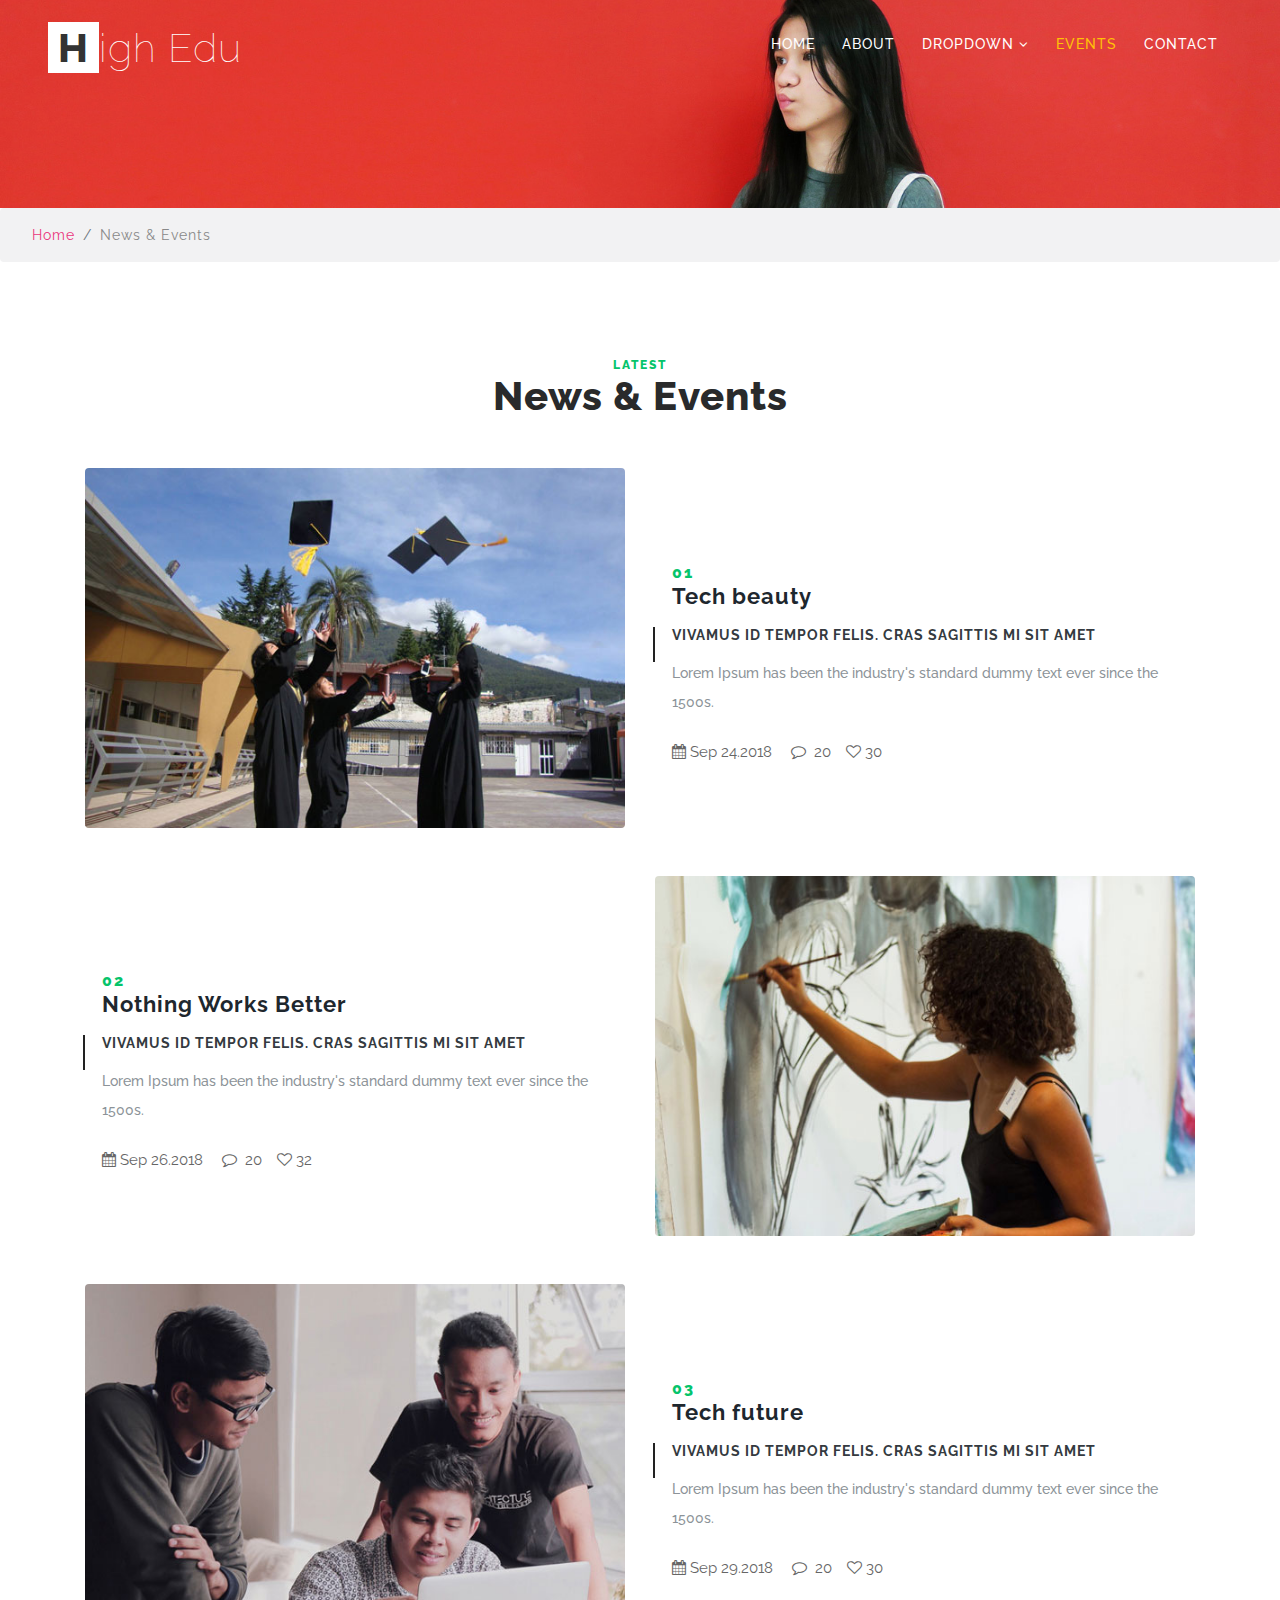
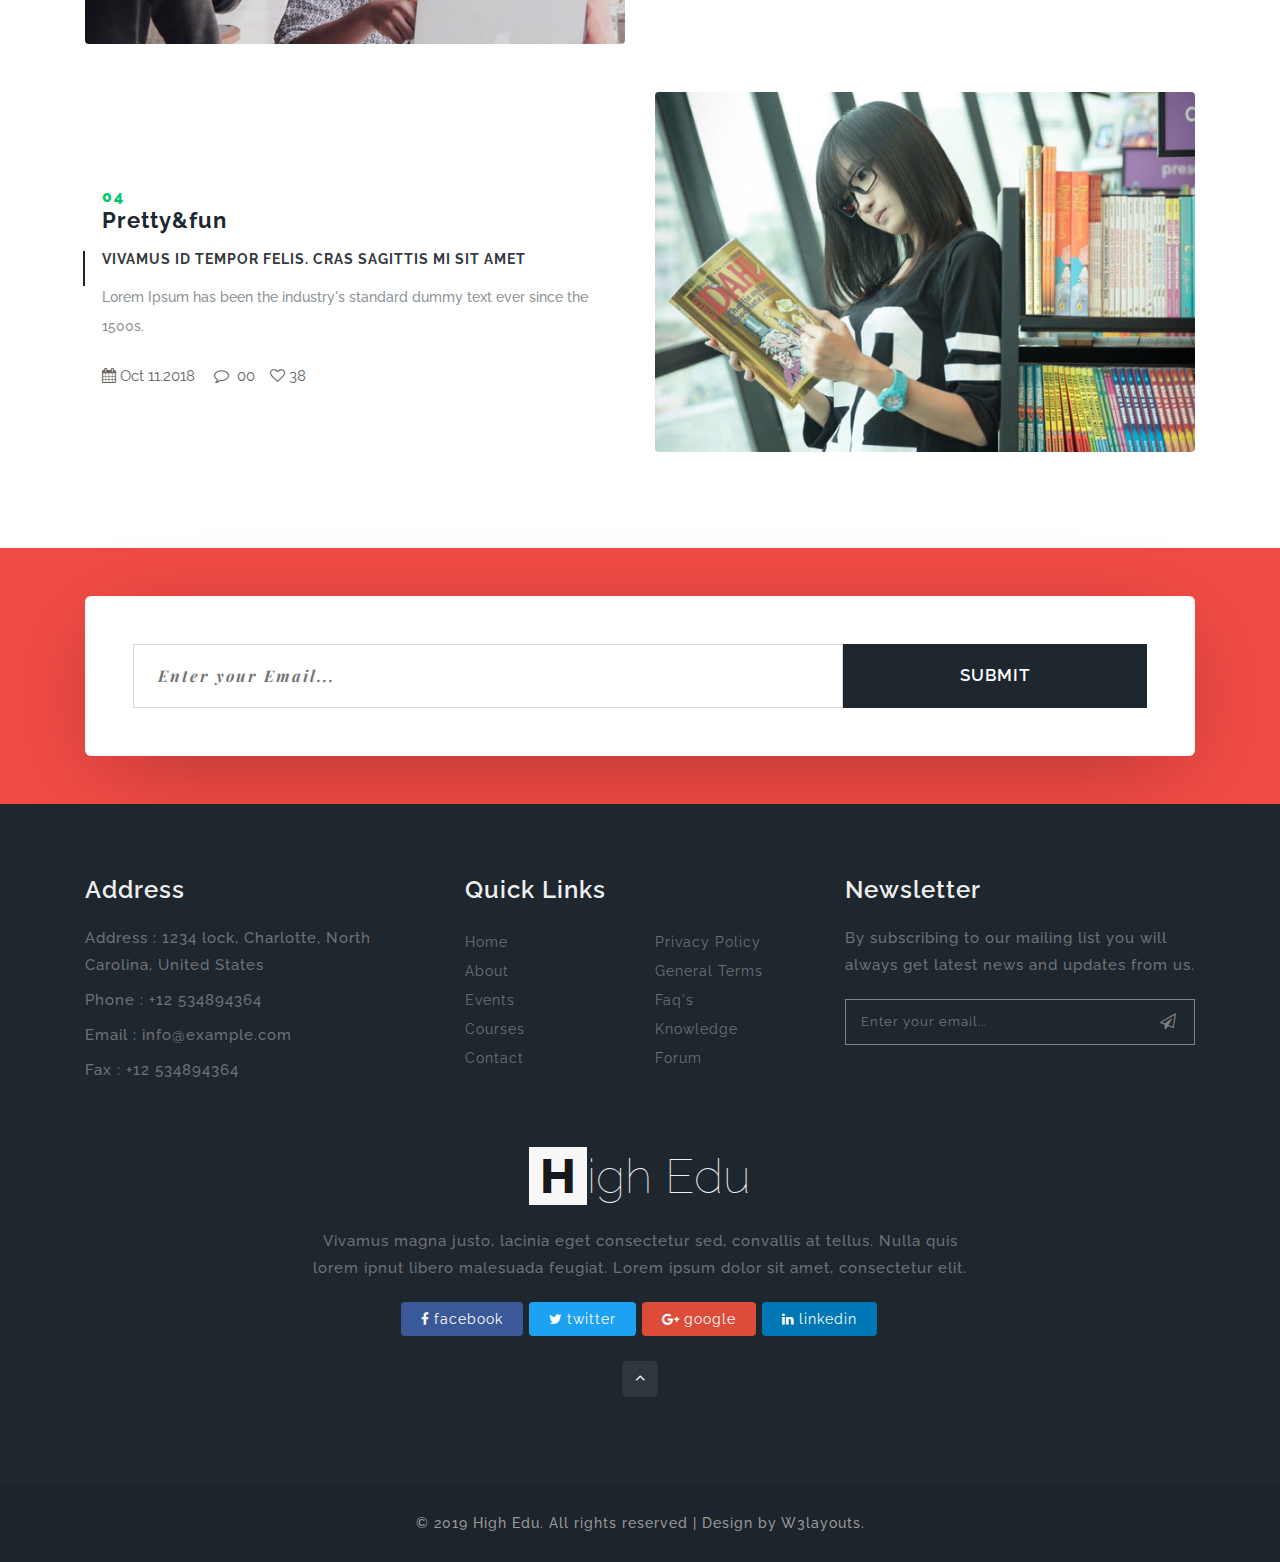
<file: events.html>
<!--
Author: W3layouts
Author URL: http://w3layouts.com
License: Creative Commons Attribution 3.0 Unported
License URL: http://creativecommons.org/licenses/by/3.0/
-->

<!DOCTYPE html>
<html lang="zxx">

<head>
    <title>High Edu Education Category Bootstrap Responsive Web Template | Events :: W3layouts</title>
    <!-- Meta tag Keywords -->
    <meta name="viewport" content="width=device-width, initial-scale=1">
    <meta charset="UTF-8" />
    <meta name="keywords" content="High Edu Responsive web template, Bootstrap Web Templates, Flat Web Templates, Android Compatible web template, Smartphone Compatible web template, free webdesigns for Nokia, Samsung, LG, SonyEricsson, Motorola web design" />
    <script>
        addEventListener("load", function() {
            setTimeout(hideURLbar, 0);
        }, false);

        function hideURLbar() {
            window.scrollTo(0, 1);
        }

    </script>
    <!-- //Meta tag Keywords -->

    <!-- Custom-Files -->
    <link rel="stylesheet" href="css/bootstrap.css">
    <!-- Bootstrap-Core-CSS -->
    <link rel="stylesheet" href="css/style.css" type="text/css" media="all" />
    <!-- Style-CSS -->
    <!-- font-awesome-icons -->
    <link href="css/font-awesome.css" rel="stylesheet">
    <!-- //font-awesome-icons -->
    <!-- /Fonts -->
    <link href="//fonts.googleapis.com/css?family=Poppins:100,100i,200,200i,300,300i,400,400i,500,500i,600,600i,700,700i,800,800i,900" rel="stylesheet">
    <link href="//fonts.googleapis.com/css?family=Playfair+Display:400,400i,700i" rel="stylesheet">
    <link href="//fonts.googleapis.com/css?family=Raleway:100,100i,200,200i,300,300i,400,400i,500,500i,600,600i,700,800" rel="stylesheet">
    <!-- //Fonts -->
</head>

<body>
    <!-- mian-content -->
    <!-- //header -->
    <div class="banner-content inner" id="home">
        <!-- header -->
        <header class="header">
            <div class="container-fluid px-lg-5">
                <!-- nav -->
                <nav class="py-4">
                    <div id="logo">
                        <h1> <a href="index.html"><span>H</span>igh Edu</a></h1>
                    </div>

                    <label for="drop" class="toggle">Menu</label>
                    <input type="checkbox" id="drop" />
                    <ul class="menu mt-2">
                        <li><a href="#">Home</a></li>
                        <li><a href="about.html">About</a></li>

                        <li>
                            <!-- First Tier Drop Down -->
                            <label for="drop-2" class="toggle">Dropdown <span class="fa fa-angle-down" aria-hidden="true"></span> </label>
                            <a href="#">Dropdown <span class="fa fa-angle-down" aria-hidden="true"></span></a>
                            <input type="checkbox" id="drop-2" />
                            <ul>
                                <li><a href="courses.html" class="scroll">Add link1</a></li>
                                <li><a href="courses.html">Add link2</a></li>
                                <li><a href="courses.html">Add link3</a></li>
                            </ul>
                        </li>
                        <li class="active"><a href="events.html">Events</a></li>
                        <li><a href="contact.html">Contact</a></li>
                    </ul>
                </nav>
                <!-- //nav -->
            </div>
        </header>
        <!-- //header -->
    </div>
    <!-- //header -->
    <!--// mian-content -->
    <!---->
    <ol class="breadcrumb">
        <li class="breadcrumb-item">
            <a href="index.html">Home</a>
        </li>
        <li class="breadcrumb-item active">News & Events</li>
    </ol>
    <!---->
    <!--// mian-content -->
    <!-- banner -->
    <section class="ab-info-main py-md-5 py-4">
        <div class="container py-md-5 py-4">
            <h3 class="tittle text-center mb-lg-5 mb-3"><span class="sub-tittle">Latest</span> News & Events</h3>
            <div class="row mt-lg-5 mt-4">
                <div class="col-md-6 events-img">
                    <a href="single.html"><img src="images/g1.jpg" class="img-fluid" alt="user-image" /></a>
                </div>
                <div class="col-md-6 events-info">
                    <h3><span class="sub-tittle">01</span> Tech beauty</h3>
                    <h4 class="my-3"><a href="single.html" class="text-dark">VIVAMUS ID TEMPOR FELIS. CRAS SAGITTIS MI SIT AMET</a></h4>
                    <p>Lorem Ipsum has been the industry's standard dummy text ever since the 1500s.</p>
                    <ul class="events-icons new-inf mt-md-4 mt-3 d-flex">
                        <li><a href="#"><span class="fa fa-calendar"></span></a> Sep 24.2018</li>
                        <li><a href="#"><span class="fa fa-comment-o mx-1"></span> 20</a></li>
                        <li><a href="#"><span class="fa fa-heart-o"></span> 30 </a></li>
                    </ul>
                </div>
            </div>
            <div class="row mt-lg-5 mt-4">
                <div class="col-md-6 events-info">
                    <h3><span class="sub-tittle">02</span> Nothing Works Better</h3>
                    <h4 class="my-3"><a href="single.html" class="text-dark">VIVAMUS ID TEMPOR FELIS. CRAS SAGITTIS MI SIT AMET</a></h4>
                    <p>Lorem Ipsum has been the industry's standard dummy text ever since the 1500s.</p>
                    <ul class="events-icons new-inf mt-md-4 mt-3 d-flex">
                        <li><a href="#"><span class="fa fa-calendar"></span></a> Sep 26.2018</li>
                        <li><a href="#"><span class="fa fa-comment-o mx-1"></span> 20</a></li>
                        <li><a href="#"><span class="fa fa-heart-o"></span> 32 </a></li>
                    </ul>
                </div>
                <div class="col-md-6 events-img">
                    <a href="single.html"><img src="images/g4.jpg" class="img-fluid" alt="user-image" /></a>
                </div>
            </div>
            <div class="row mt-lg-5 mt-4">
                <div class="col-md-6 events-img">
                    <a href="single.html"><img src="images/g3.jpg" class="img-fluid" alt="user-image" /></a>
                </div>
                <div class="col-md-6 events-info">
                    <h3><span class="sub-tittle">03</span>Tech future</h3>
                    <h4 class="my-3"><a href="single.html" class="text-dark">VIVAMUS ID TEMPOR FELIS. CRAS SAGITTIS MI SIT AMET</a></h4>
                    <p>Lorem Ipsum has been the industry's standard dummy text ever since the 1500s.</p>
                    <ul class="events-icons new-inf mt-md-4 mt-3 d-flex">
                        <li><a href="#"><span class="fa fa-calendar"></span></a> Sep 29.2018</li>
                        <li><a href="#"><span class="fa fa-comment-o mx-1"></span> 20</a></li>
                        <li><a href="#"><span class="fa fa-heart-o"></span> 30 </a></li>
                    </ul>
                </div>
            </div>
            <div class="row mt-lg-5 mt-4">
                <div class="col-md-6 events-info">
                    <h3><span class="sub-tittle">04</span>Pretty&fun</h3>
                    <h4 class="my-3"><a href="single.html" class="text-dark">VIVAMUS ID TEMPOR FELIS. CRAS SAGITTIS MI SIT AMET</a></h4>
                    <p>Lorem Ipsum has been the industry's standard dummy text ever since the 1500s.</p>
                    <ul class="events-icons new-inf mt-md-4 mt-3 d-flex">
                        <li><a href="#"><span class="fa fa-calendar"></span></a> Oct 11.2018</li>
                        <li><a href="#"><span class="fa fa-comment-o mx-1"></span> 00</a></li>
                        <li><a href="#"><span class="fa fa-heart-o"></span> 38 </a></li>
                    </ul>
                </div>
                <div class="col-md-6 events-img">
                    <a href="single.html"> <img src="images/g6.jpg" class="img-fluid" alt="user-image" /></a>
                </div>
            </div>
        </div>
    </section>
    <!-- //contact -->
    <!--/newsletter -->
    <section class="subscribe-main-w3pvt py-lg-5 py-4">
        <div class="container">
            <div class="newsletter-info text-center p-md-5 p-3">
                <form action="#" method="post" class="d-flex">
                    <input type="email" name="email" placeholder="Enter your Email..." required="">
                    <button type="submit" class="btn submit">Submit</button>
                </form>
            </div>
        </div>
    </section>
    <!--//newsletter-->
    <!--footer -->
    <footer>
        <section class="footer footer_1its py-5">
            <div class="container py-md-4">
                <div class="row footer-top mb-md-5 mb-4">
                    <div class="col-lg-4 col-md-6 footer-grid_section_1its">
                        <div class="footer-title-w3ls">
                            <h3>Address</h3>
                        </div>
                        <div class="footer-text">
                            <p>Address : 1234 lock, Charlotte, North Carolina, United States</p>
                            <p>Phone : +12 534894364</p>
                            <p>Email : <a href="mailto:info@example.com">info@example.com</a></p>
                            <p>Fax : +12 534894364</p>
                        </div>
                    </div>
                    <div class="col-lg-4 col-md-6 mt-md-0 mt-4 footer-grid_section_1its">
                        <div class="footer-title-w3ls">
                            <h3>Quick Links</h3>
                        </div>
                        <div class="row">
                            <ul class="col-6 links">
                                <li><a href="index.html">Home </a></li>
                                <li><a href="about.html">About </a></li>
                                <li><a href="events.html">Events</a></li>
                                <li><a href="courses.html">Courses</a></li>
                                <li><a href="contact.html">Contact </a></li>
                            </ul>
                            <ul class="col-6 links">
                                <li><a href="#">Privacy Policy </a></li>
                                <li><a href="#">General Terms </a></li>
                                <li><a href="#faq">Faq's </a></li>
                                <li><a href="#">Knowledge </a></li>
                                <li><a href="#">Forum </a></li>
                            </ul>
                        </div>
                    </div>
                    <div class="col-lg-4 col-md-12 mt-lg-0 mt-4 col-sm-12 footer-grid_section_1its">
                        <div class="footer-title-w3ls">
                            <h3>Newsletter</h3>
                        </div>
                        <div class="footer-text">
                            <p>By subscribing to our mailing list you will always get latest news and updates from us.</p>
                            <form action="#" method="post">
                                <input type="email" name="Email" placeholder="Enter your email..." required="">
                                <button class="btn1 btn"><span class="fa fa-paper-plane-o" aria-hidden="true"></span></button>
                                <div class="clearfix"> </div>
                            </form>
                        </div>
                    </div>
                </div>
                <div class="footer-grid_section text-center">
                    <div class="footer-title-w3ls mb-3">
                        <a href="index.html"><span>H</span>igh Edu</a>
                    </div>
                    <div class="footer-text">
                        <p>Vivamus magna justo, lacinia eget consectetur sed, convallis at tellus. Nulla quis lorem ipnut libero malesuada feugiat. Lorem ipsum dolor sit amet, consectetur elit.</p>
                    </div>
                    <ul class="social_section_1info">
                        <li class="mb-2 facebook"><a href="#"><span class="fa fa-facebook mr-1"></span>facebook</a></li>
                        <li class="mb-2 twitter"><a href="#"><span class="fa fa-twitter mr-1"></span>twitter</a></li>
                        <li class="google"><a href="#"><span class="fa fa-google-plus mr-1"></span>google</a></li>
                        <li class="linkedin"><a href="#"><span class="fa fa-linkedin mr-1"></span>linkedin</a></li>
                    </ul>
                </div>
                <div class="move-top-w3layouts text-center mt-3">
                    <a href="#home" class="move-top"> <span class="fa fa-angle-up  mb-3" aria-hidden="true"></span></a>
                </div>

            </div>
        </section>
    </footer>
    <!-- //footer -->

    <!-- copyright -->
    <div class="cpy-right text-center py-3">
        <p class="">© 2019 High Edu. All rights reserved | Design by
            <a href="http://w3layouts.com"> W3layouts.</a>
        </p>
    </div>
    <!-- //copyright -->

</body>

</html>
</file>
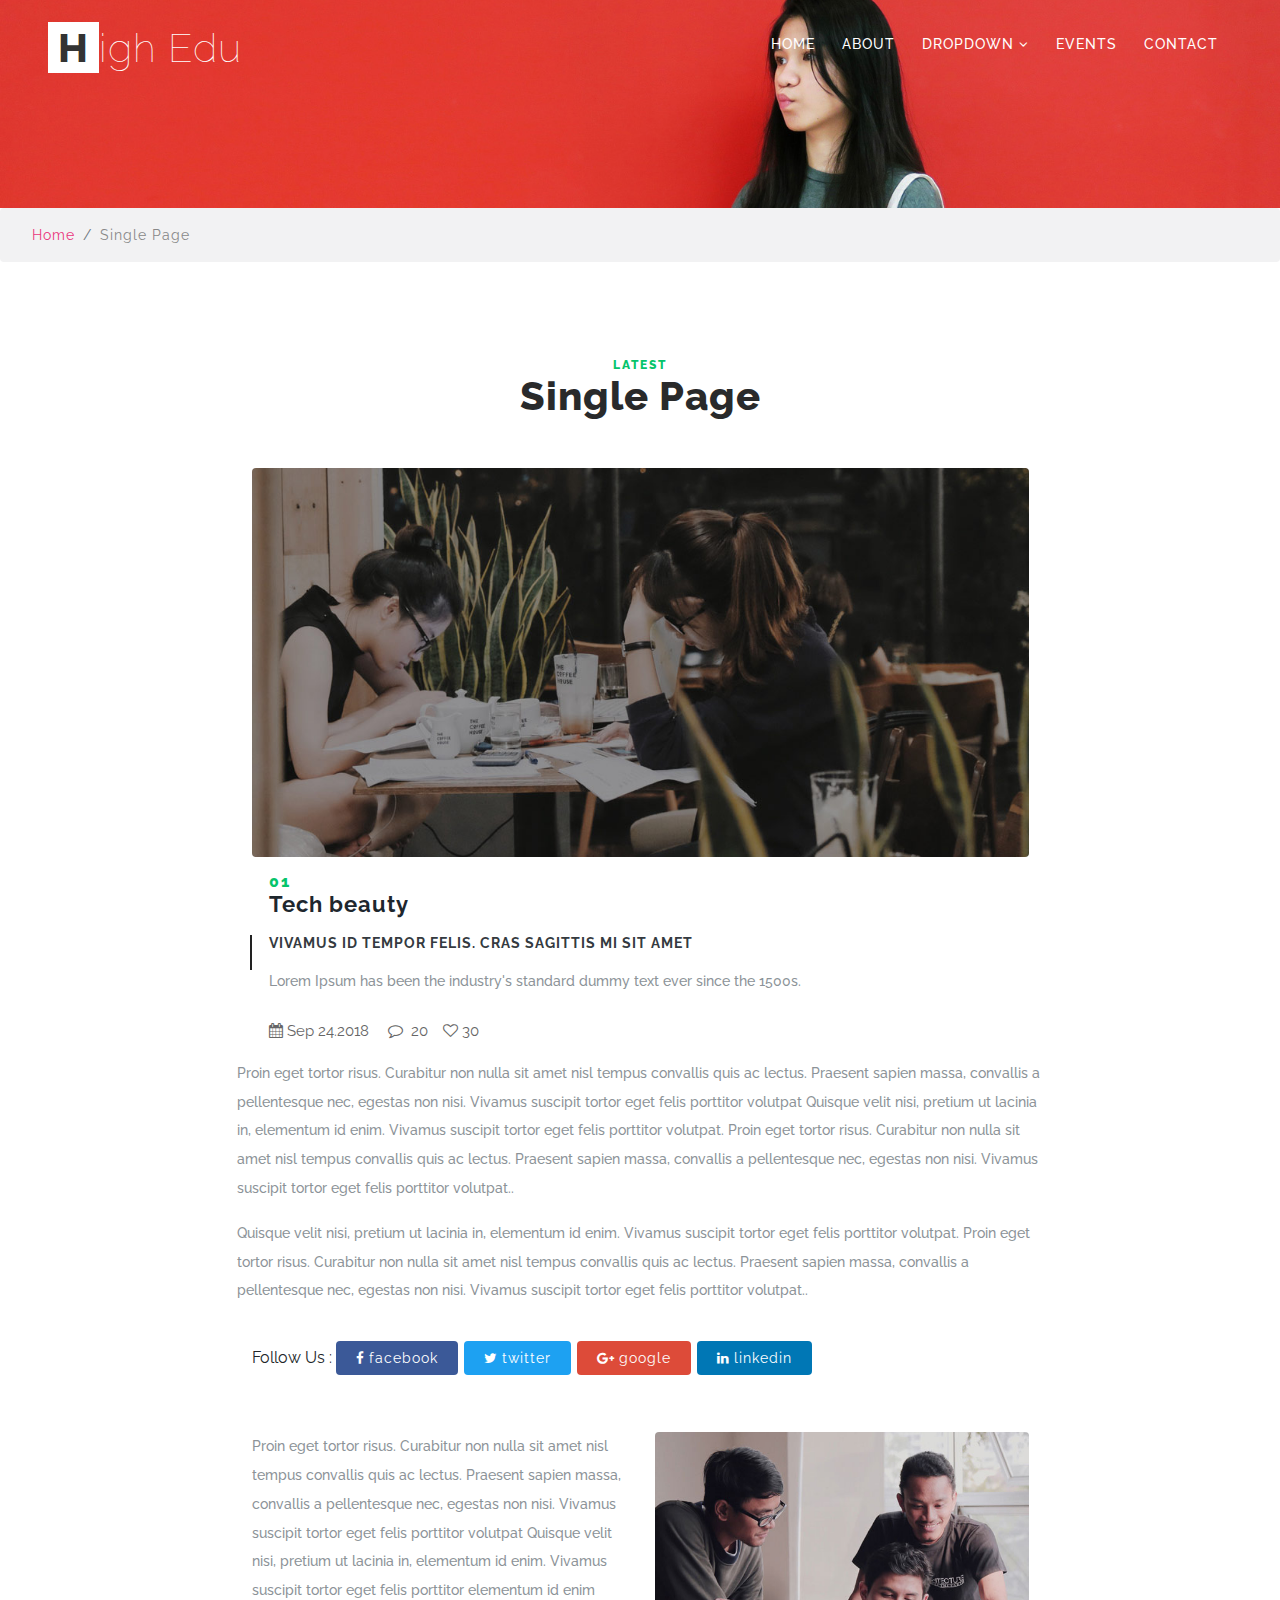
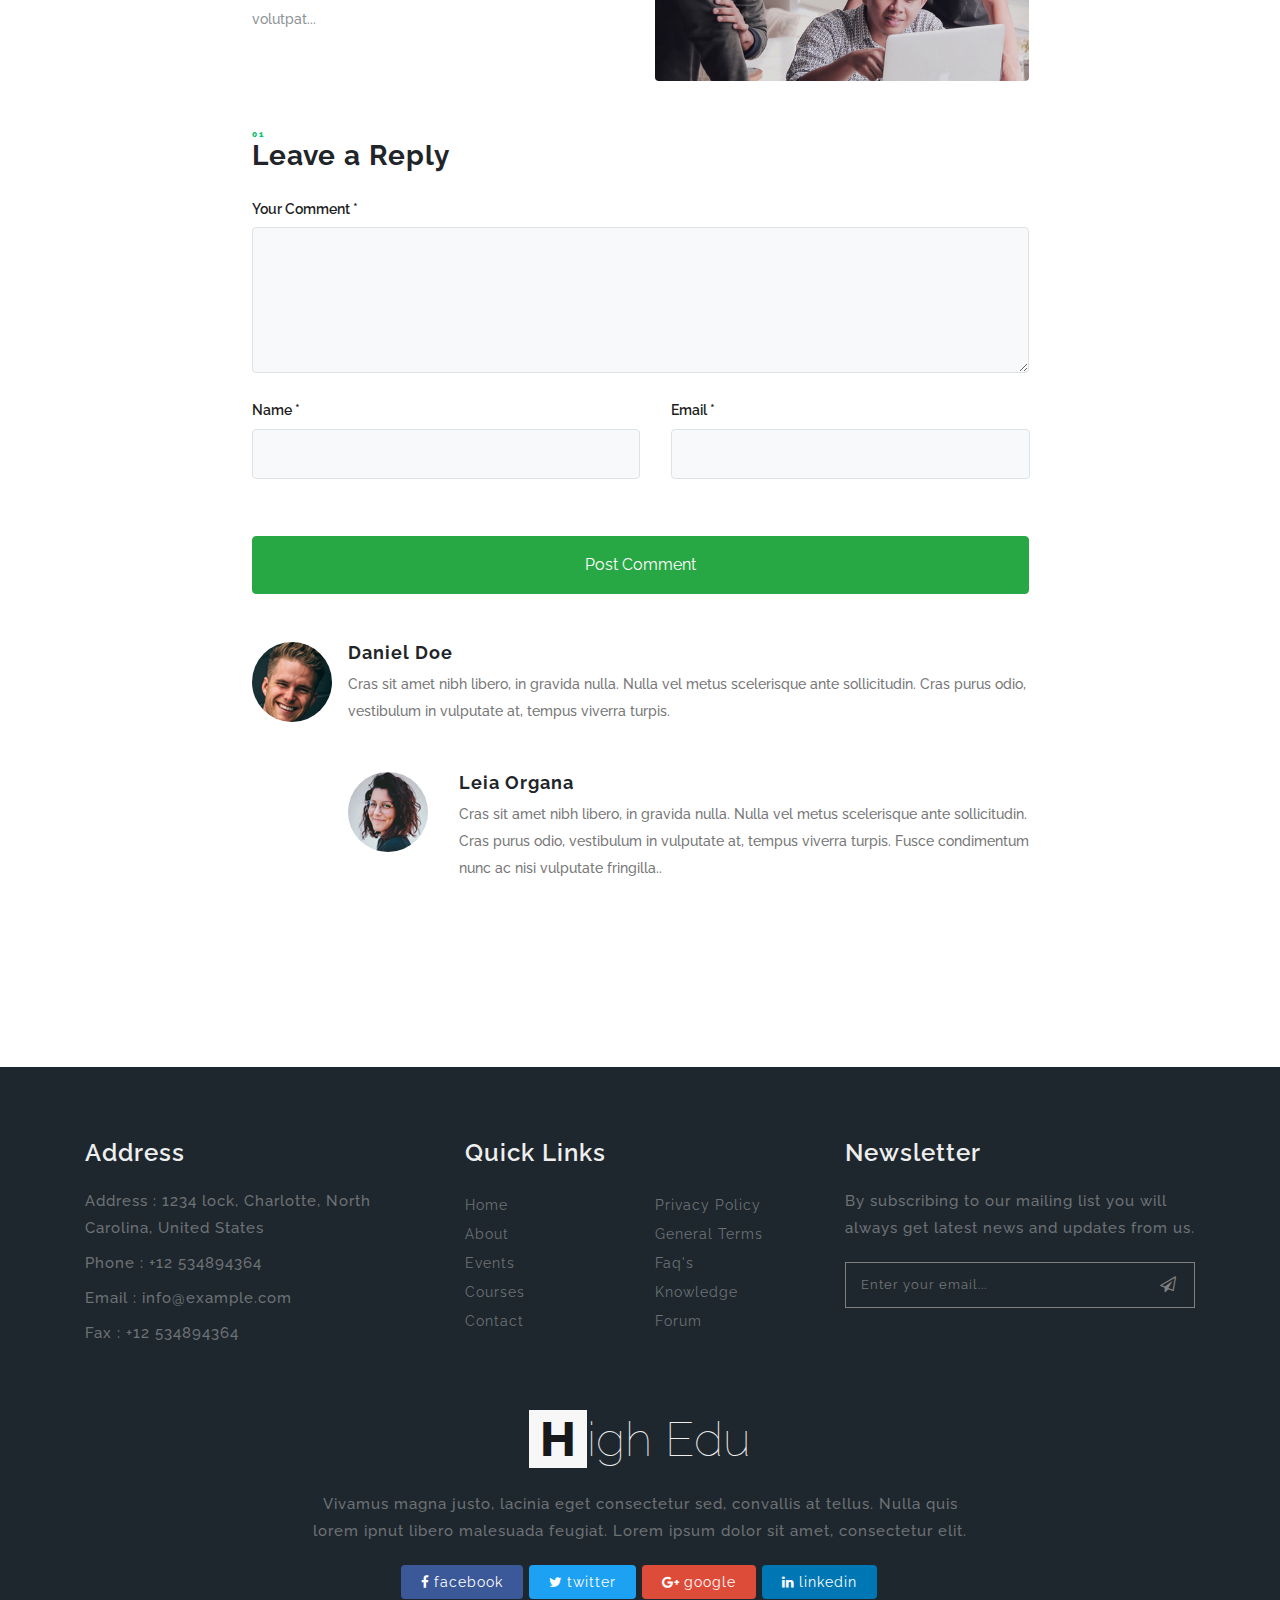
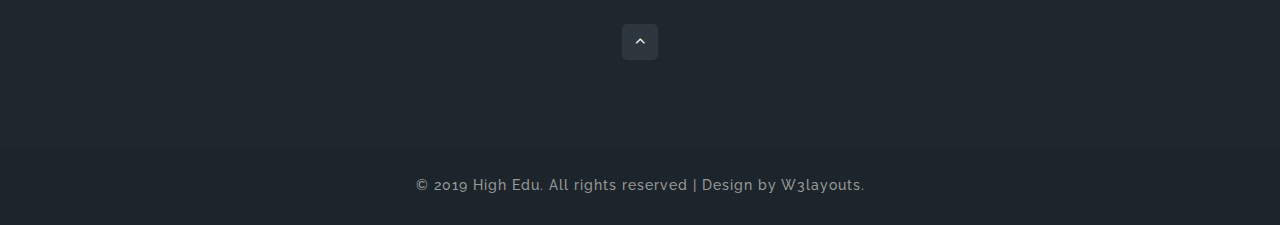
<file: single.html>
<!--
Author: W3layouts
Author URL: http://w3layouts.com
License: Creative Commons Attribution 3.0 Unported
License URL: http://creativecommons.org/licenses/by/3.0/
-->

<!DOCTYPE html>
<html lang="zxx">

<head>
    <title>High Edu Education Category Bootstrap Responsive Web Template | Single Page :: W3layouts</title>
    <!-- Meta tag Keywords -->
    <meta name="viewport" content="width=device-width, initial-scale=1">
    <meta charset="UTF-8" />
    <meta name="keywords" content="High Edu Responsive web template, Bootstrap Web Templates, Flat Web Templates, Android Compatible web template, Smartphone Compatible web template, free webdesigns for Nokia, Samsung, LG, SonyEricsson, Motorola web design" />
    <script>
        addEventListener("load", function() {
            setTimeout(hideURLbar, 0);
        }, false);

        function hideURLbar() {
            window.scrollTo(0, 1);
        }

    </script>
    <!-- //Meta tag Keywords -->

    <!-- Custom-Files -->
    <link rel="stylesheet" href="css/bootstrap.css">
    <!-- Bootstrap-Core-CSS -->

    <link href="css/courses.css" rel="stylesheet" type="text/css" media="all">
    <link rel="stylesheet" href="css/style.css" type="text/css" media="all" />
    <!-- Style-CSS -->
    <!-- font-awesome-icons -->
    <link href="css/font-awesome.css" rel="stylesheet">
    <!-- //font-awesome-icons -->
    <!-- /Fonts -->
    <link href="//fonts.googleapis.com/css?family=Poppins:100,100i,200,200i,300,300i,400,400i,500,500i,600,600i,700,700i,800,800i,900" rel="stylesheet">
    <link href="//fonts.googleapis.com/css?family=Playfair+Display:400,400i,700i" rel="stylesheet">
    <link href="//fonts.googleapis.com/css?family=Raleway:100,100i,200,200i,300,300i,400,400i,500,500i,600,600i,700,800" rel="stylesheet">
    <!-- //Fonts -->
</head>

<body>
    <!-- mian-content -->
    <!-- //header -->
    <div class="banner-content inner" id="home">
        <!-- header -->
        <header class="header">
            <div class="container-fluid px-lg-5">
                <!-- nav -->
                <nav class="py-4">
                    <div id="logo">
                        <h1> <a href="index.html"><span>H</span>igh Edu</a></h1>
                    </div>

                    <label for="drop" class="toggle">Menu</label>
                    <input type="checkbox" id="drop" />
                    <ul class="menu mt-2">
                        <li><a href="#">Home</a></li>
                        <li><a href="about.html">About</a></li>

                        <li>
                            <!-- First Tier Drop Down -->
                            <label for="drop-2" class="toggle">Dropdown <span class="fa fa-angle-down" aria-hidden="true"></span> </label>
                            <a href="#">Dropdown <span class="fa fa-angle-down" aria-hidden="true"></span></a>
                            <input type="checkbox" id="drop-2" />
                            <ul>
                                <li><a href="courses.html" class="scroll">Add link1</a></li>
                                <li><a href="courses.html">Add link2</a></li>
                                <li><a href="courses.html">Add link3</a></li>
                            </ul>
                        </li>
                        <li><a href="events.html">Events</a></li>
                        <li><a href="contact.html">Contact</a></li>
                    </ul>
                </nav>
                <!-- //nav -->
            </div>
        </header>
        <!-- //header -->
    </div>
    <!-- //header -->
    <!--// mian-content -->
    <!---->
    <ol class="breadcrumb">
        <li class="breadcrumb-item">
            <a href="index.html">Home</a>
        </li>
        <li class="breadcrumb-item active">Single Page</li>
    </ol>
    <!---->
    <!-- banner -->
    <section class="ab-info-main py-md-5 py-4">
        <div class="container py-md-5 py-4">
            <h3 class="tittle text-center mb-lg-5 mb-3"><span class="sub-tittle">Latest</span> Single Page</h3>
            <div class="speak">
                <div class="row mt-lg-5 mt-4">
                    <div class="col-md-12 events-img">
                        <img src="images/img3.jpg" class="img-fluid" alt="user-image" />
                    </div>
                    <div class="col-md-12 events-info my-3">
                        <h3><span class="sub-tittle">01</span> Tech beauty</h3>
                        <h4 class="my-3"><a href="#" class="text-dark">VIVAMUS ID TEMPOR FELIS. CRAS SAGITTIS MI SIT AMET</a></h4>
                        <p>Lorem Ipsum has been the industry's standard dummy text ever since the 1500s.</p>
                        <ul class="team-icons new-inf mt-md-4 mt-3 d-flex">
                            <li><a href="#"><span class="fa fa-calendar"></span></a> Sep 24.2018</li>
                            <li><a href="#"><span class="fa fa-comment-o mx-1"></span> 20</a></li>
                            <li><a href="#"><span class="fa fa-heart-o"></span> 30 </a></li>
                        </ul>
                    </div>
                    <p>Proin eget tortor risus. Curabitur non nulla sit amet nisl tempus convallis quis ac lectus. Praesent sapien massa, convallis a pellentesque nec, egestas non nisi. Vivamus suscipit tortor eget felis porttitor volutpat Quisque velit nisi, pretium ut lacinia in, elementum id enim. Vivamus suscipit tortor eget felis porttitor volutpat. Proin eget tortor risus. Curabitur non nulla sit amet nisl tempus convallis quis ac lectus. Praesent sapien massa, convallis a pellentesque nec, egestas non nisi. Vivamus suscipit tortor eget felis porttitor volutpat..</p>
                    <p>Quisque velit nisi, pretium ut lacinia in, elementum id enim. Vivamus suscipit tortor eget felis porttitor volutpat. Proin eget tortor risus. Curabitur non nulla sit amet nisl tempus convallis quis ac lectus. Praesent sapien massa, convallis a pellentesque nec, egestas non nisi. Vivamus suscipit tortor eget felis porttitor volutpat..</p>
                </div>
                <ul class="social_section_1info">
                    <li class="fallow">Follow Us :</li>
                    <li class="mb-2 facebook"><a href="#"><span class="fa fa-facebook mr-1"></span>facebook</a></li>
                    <li class="mb-2 twitter"><a href="#"><span class="fa fa-twitter mr-1"></span>twitter</a></li>
                    <li class="google"><a href="#"><span class="fa fa-google-plus mr-1"></span>google</a></li>
                    <li class="linkedin"><a href="#"><span class="fa fa-linkedin mr-1"></span>linkedin</a></li>
                </ul>

                <div class="row my-lg-5 my-3">
                    <div class="col-md-6 text-info">
                        <p>Proin eget tortor risus. Curabitur non nulla sit amet nisl tempus convallis quis ac lectus. Praesent sapien massa, convallis a pellentesque nec, egestas non nisi. Vivamus suscipit tortor eget felis porttitor volutpat Quisque velit nisi, pretium ut lacinia in, elementum id enim. Vivamus suscipit tortor eget felis porttitor elementum id enim volutpat...</p>
                    </div>
                    <div class="col-md-6 team-img">
                        <img src="images/g3.jpg" class="img-fluid" alt="user-image" />
                    </div>
                </div>
                <div class="single-form-left">
                    <!-- contact form grid -->
                    <div class="contact-single">
                        <h3><span class="sub-tittle">01</span> Leave a Reply</h3>
                        <form action="#" method="get" class="mt-4">
                            <div class="form-group">
                                <label for="contactcomment">Your Comment *</label>
                                <textarea class="form-control border" rows="5" id="contactcomment" required=""></textarea>
                            </div>
                            <div class="d-sm-flex">
                                <div class="col-sm-6 form-group p-0">
                                    <label for="contactusername">Name *</label>
                                    <input type="text" class="form-control border" id="contactusername" required="">
                                </div>
                                <div class="col-sm-6 form-group ml-sm-3">
                                    <label for="contactemail">Email *</label>
                                    <input type="email" class="form-control border" id="contactemail" required="">
                                </div>
                            </div>
                            <button type="submit" class="mt-3 btn btn-success btn-block py-3">Post Comment</button>
                        </form>
                    </div>
                    <!--  //contact form grid ends here -->
                </div>
                <div class="media py-5">
                    <img src="images/te2.jpg" class="mr-3 img-fluid rounded-circle" alt="image">
                    <div class="media-body">
                        <h5 class="mt-0">Daniel Doe</h5>
                        <p class="mt-2">Cras sit amet nibh libero, in gravida nulla. Nulla vel metus scelerisque ante sollicitudin. Cras purus odio, vestibulum in vulputate at, tempus viverra turpis.
                        </p>
                        <div class="media mt-5">
                            <a class="pr-3" href="#">
                                <img src="images/te1.jpg" class="img-fluid rounded-circle" alt="image">
                            </a>
                            <div class="media-body">
                                <h5 class="mt-0">Leia Organa</h5>
                                <p class="mt-2"> Cras sit amet nibh libero, in gravida nulla. Nulla vel metus scelerisque ante sollicitudin. Cras purus odio, vestibulum in vulputate at, tempus viverra turpis. Fusce condimentum nunc ac nisi vulputate fringilla..</p>
                            </div>
                        </div>
                    </div>
                </div>

            </div>
        </div>
    </section>
    <!-- //contact -->
    <!--footer -->
    <footer>
        <section class="footer footer_1its py-5">
            <div class="container py-md-4">
                <div class="row footer-top mb-md-5 mb-4">
                    <div class="col-lg-4 col-md-6 footer-grid_section_1its">
                        <div class="footer-title-w3ls">
                            <h3>Address</h3>
                        </div>
                        <div class="footer-text">
                            <p>Address : 1234 lock, Charlotte, North Carolina, United States</p>
                            <p>Phone : +12 534894364</p>
                            <p>Email : <a href="mailto:info@example.com">info@example.com</a></p>
                            <p>Fax : +12 534894364</p>
                        </div>
                    </div>
                    <div class="col-lg-4 col-md-6 mt-md-0 mt-4 footer-grid_section_1its">
                        <div class="footer-title-w3ls">
                            <h3>Quick Links</h3>
                        </div>
                        <div class="row">
                            <ul class="col-6 links">
                                <li><a href="index.html">Home </a></li>
                                <li><a href="about.html">About </a></li>
                                <li><a href="events.html">Events</a></li>
                                <li><a href="courses.html">Courses</a></li>
                                <li><a href="contact.html">Contact </a></li>
                            </ul>
                            <ul class="col-6 links">
                                <li><a href="#">Privacy Policy </a></li>
                                <li><a href="#">General Terms </a></li>
                                <li><a href="#faq">Faq's </a></li>
                                <li><a href="#">Knowledge </a></li>
                                <li><a href="#">Forum </a></li>
                            </ul>
                        </div>
                    </div>
                    <div class="col-lg-4 col-md-12 mt-lg-0 mt-4 col-sm-12 footer-grid_section_1its">
                        <div class="footer-title-w3ls">
                            <h3>Newsletter</h3>
                        </div>
                        <div class="footer-text">
                            <p>By subscribing to our mailing list you will always get latest news and updates from us.</p>
                            <form action="#" method="post">
                                <input type="email" name="Email" placeholder="Enter your email..." required="">
                                <button class="btn1 btn"><span class="fa fa-paper-plane-o" aria-hidden="true"></span></button>
                                <div class="clearfix"> </div>
                            </form>
                        </div>
                    </div>
                </div>
                <div class="footer-grid_section text-center">
                    <div class="footer-title-w3ls mb-3">
                        <a href="index.html"><span>H</span>igh Edu</a>
                    </div>
                    <div class="footer-text">
                        <p>Vivamus magna justo, lacinia eget consectetur sed, convallis at tellus. Nulla quis lorem ipnut libero malesuada feugiat. Lorem ipsum dolor sit amet, consectetur elit.</p>
                    </div>
                    <ul class="social_section_1info">
                        <li class="mb-2 facebook"><a href="#"><span class="fa fa-facebook mr-1"></span>facebook</a></li>
                        <li class="mb-2 twitter"><a href="#"><span class="fa fa-twitter mr-1"></span>twitter</a></li>
                        <li class="google"><a href="#"><span class="fa fa-google-plus mr-1"></span>google</a></li>
                        <li class="linkedin"><a href="#"><span class="fa fa-linkedin mr-1"></span>linkedin</a></li>
                    </ul>
                </div>
                <div class="move-top-w3layouts text-center mt-3">
                    <a href="#home" class="move-top"> <span class="fa fa-angle-up  mb-3" aria-hidden="true"></span></a>
                </div>

            </div>
        </section>
    </footer>
    <!-- //footer -->

    <!-- copyright -->
    <div class="cpy-right text-center py-3">
        <p class="">© 2019 High Edu. All rights reserved | Design by
            <a href="http://w3layouts.com"> W3layouts.</a>
        </p>
    </div>
    <!-- //copyright -->

</body>

</html>
</file>
<file: css/style.css>
/*--
	Author: W3Layouts
	Author URL: http://w3layouts.com
	License: Creative Commons Attribution 3.0 Unported
	License URL: http://creativecommons.org/licenses/by/3.0/
--*/

html,
body {
    margin: 0;
    font-size: 100%;
    background: #fff;
    font-family: 'Raleway', sans-serif;
    scroll-behavior: smooth;
}

body a {
    text-decoration: none;
    transition: 0.5s all;
    -webkit-transition: 0.5s all;
    -moz-transition: 0.5s all;
    -o-transition: 0.5s all;
    -ms-transition: 0.5s all;
}

a:hover {
    text-decoration: none;
}

input[type="button"],
input[type="submit"],
input[type="text"],
input[type="email"],
input[type="search"] {
    transition: 0.5s all;
    -webkit-transition: 0.5s all;
    -moz-transition: 0.5s all;
    -o-transition: 0.5s all;
    -ms-transition: 0.5s all;
    font-family: 'Raleway', sans-serif;
}

h1,
h2,
h3,
h4,
h5,
h6 {
    margin: 0;
    letter-spacing: 1px;
    font-weight: 700;
}

p {
    font-size: 0.9em;
    color: #8c9398;
    line-height: 2em;
    font-weight: 500;
}

ul {
    margin: 0;
    padding: 0;
}

body img {
    border-radius: 4px;
    -webkit-border-radius: 4px;
    -o-border-radius: 4px;
    -moz-border-radius: 4px;
    -ms-border-radius: 4px;
}

/*--/header --*/

/* header */

/* CSS Document */

header {
    position: absolute;
    z-index: 9;
    width: 100%;
}

.toggle,
[id^=drop] {
    display: none;
}

/* Giving a background-color to the nav container. */

nav {
    margin: 0;
    padding: 0;
}


#logo a {
    float: left;
    font-size: 0.8em;
    display: initial;
    margin: 0;
    letter-spacing: 1px;
    color: #fff;
    font-size: 1em;
    font-weight: 100;
}

#logo a span {
    background: #fff;
    color: #333;
    padding: 2px 10px;
    font-weight: 800;
}


/* Since we'll have the "ul li" "float:left"
 * we need to add a clear after the container. */

nav:after {
    content: "";
    display: table;
    clear: both;
}

/* Removing padding, margin and "list-style" from the "ul",
 * and adding "position:reltive" */

nav ul {
    float: right;
    padding: 0;
    margin: 0;
    list-style: none;
    position: relative;
}

/* Positioning the navigation items inline */

nav ul li {
    margin: 0px;
    display: inline-block;
    float: left;
}

/* Styling the links */

.menu li a {
    font-weight: 500;
    font-size: 0.85em;
    letter-spacing: 1px;
    margin: 0 1em;
    padding-left: 0;
    padding-right: 0;
    padding: 10px 0;
    color: #fff;
    text-transform: uppercase;
    -webkit-transition: 0.5s all ease;
    -moz-transition: 0.5s all ease;
    -o-transition: 0.5s all ease;
    -ms-transition: 0.5s all ease;
}


.menu li ul li a {
    color: #555;
    padding: 10px 10px;
    font-size: 0.8em;
}


.menu li ul li:hover {
    background: #f8f9fa;
}

/* Background color change on Hover */

nav .menu li a:hover {
    color: #ffc107;
}

.menu li.active a {
    color: #ffc107;
}

/* Hide Dropdowns by Default
 * and giving it a position of absolute */

nav ul ul {
    display: none;
    position: absolute;
    /* has to be the same number as the "line-height" of "nav a" */
    top: 30px;
    background: #fff;
    padding: 10px;
}

/* Display Dropdowns on Hover */

nav ul li:hover > ul {
    display: inherit;
}

/* Fisrt Tier Dropdown */

nav ul ul li {
    width: 170px;
    float: none;
    display: list-item;
    position: relative;
}

nav ul ul li a {
    color: #333;
    padding: 5px 10px;
    display: block;
}

/* Second, Third and more Tiers	
 * We move the 2nd and 3rd etc tier dropdowns to the left
 * by the amount of the width of the first tier.
*/

nav ul ul ul li {
    position: relative;
    top: -60px;
    /* has to be the same number as the "width" of "nav ul ul li" */
    left: 170px;
}


/* Change ' +' in order to change the Dropdown symbol */

li > a:only-child:after {
    content: '';
}


/* Media Queries
--------------------------------------------- */

@media all and (max-width: 768px) {

    #logo {
        display: block;
        padding: 0;
        width: 100%;
        text-align: center;
        float: none;
    }

    nav {
        margin: 0;
    }

    /* Hide the navigation menu by default */
    /* Also hide the  */
    .toggle + a,
    .menu {
        display: none;
    }

    /* Stylinf the toggle lable */
    .toggle {
        display: block;
        padding: 8px 20px;
        font-size: 0.8em;
        text-decoration: none;
        border: none;
        float: right;
        background-color: #ffffff;
        color: #333;
        cursor: pointer;
        text-transform: uppercase;
    }

    .menu .toggle {
        float: none;
        text-align: center;
        margin: auto;
        width: 80%;
        padding: 5px;
        font-weight: normal;
        font-size: 16px;
        letter-spacing: 1px;
    }

    .toggle:hover {
        color: #333;
        background-color: #fff;
    }

    /* Display Dropdown when clicked on Parent Lable */
    [id^=drop]:checked + ul {
        display: block;
        background: rgba(16, 16, 16, 0.85);
        padding: 15px 0;
        text-align: center;
    }

    /* Change menu item's width to 100% */
    nav ul li {
        display: block;
        width: 100%;
        padding: 5px 0;
    }

    nav ul ul .toggle,
    nav ul ul a {
        padding: 0 40px;
    }

    nav ul ul ul a {
        padding: 0 80px;
    }

    nav a:hover,
    nav ul ul ul a {
        background-color: transparent;
    }

    nav ul li ul li .toggle,
    nav ul ul a,
    nav ul ul ul a {
        padding: 14px 20px;
        color: #FFF;
        font-size: 17px;
    }


    nav ul li ul li .toggle,
    nav ul ul a {
        background-color: #212121;
    }

    /* Hide Dropdowns by Default */
    nav ul ul {
        float: none;
        position: static;
        color: #ffffff;
        /* has to be the same number as the "line-height" of "nav a" */
    }

    /* Hide menus on hover */
    nav ul ul li:hover > ul,
    nav ul li:hover > ul {
        display: none;
    }

    /* Fisrt Tier Dropdown */
    nav ul ul li {
        display: block;
        width: 100%;
        padding: 0;
    }

    nav ul ul ul li {
        position: static;
        /* has to be the same number as the "width" of "nav ul ul li" */
    }

    nav ul ul li a {
        color: #fff;
        font-size: 0.85em;
    }
}

@media all and (max-width: 330px) {

    nav ul li {
        display: block;
        width: 94%;
    }

}

/* header */

/*--/banner --*/

.banner-content {
    background: url(../images/banner.jpg)no-repeat center;
    -webkit-background-size: cover;
    -moz-background-size: cover;
    -o-background-size: cover;
    -ms-background-size: cover;
    background-size: cover;
    position: relative;
    min-height: 50em;
}

/*-- place holder --*/

.banner-form ::-webkit-input-placeholder {
    /* Chrome/Opera/Safari */
    color: #ccc;
}

.banner-form ::-moz-placeholder {
    /* Firefox 19+ */
    color: #ccc;
}

.banner-form :-ms-input-placeholder {
    /* IE 10+ */
    color: #ccc;
}

.banner-form :-moz-placeholder {
    /* Firefox 18- */
    color: #ccc;
}

.banner-info-w3pvt {
    padding: 16em 0 0em 3em;
    width: 32%;
}

.banner-info-w3pvt h3 {
    font-size: 3em;
    font-weight: 700;
    letter-spacing: 1px;
    color: #fff;
    text-shadow: 0 1px 2px rgba(173, 37, 26, 0.76);
}

.banner-info-w3pvt p {
    color: #f3bdbb;
    text-align: justify;
}

.ban-buttons a {
    background: #fff;
    padding: 11px 31px;
    font-size: 14px;
    letter-spacing: 1px;
    color: #df3b31;
    border-radius: 4px;
    display: inline-block;
    box-shadow: 0 12px 60px rgba(0, 0, 0, .2);
    -webkit-box-shadow: 0 12px 60px rgba(0, 0, 0, .2);
    -o-box-shadow: 0 12px 60px rgba(0, 0, 0, .2);
    -moz-box-shadow: 0 12px 60px rgba(0, 0, 0, .2);
    -ms-box-shadow: 0 12px 60px rgba(0, 0, 0, .2);
    border: 2px solid transparent;
    transition: 0.5s all;
    -webkit-transition: 0.5s all;
    -moz-transition: 0.5s all;
    -o-transition: 0.5s all;
    -ms-transition: 0.5s all;
}

.ban-buttons a.active,
.ban-buttons a:hover {
    opacity: 0.8;

}

a.btn.active {
    background: none;
    color: #fff;
    border: 2px solid #ddd;
}

/*-- //place holder --*/

/*-- //banner --*/

.apply-main {
    background: url(../images/img4.jpg) no-repeat center;
    background-size: cover;
    -webkit-background-size: cover;
    -moz-background-size: cover;
    -o-background-size: cover;
    -ms-background-size: cover;
    min-height: 30em;
}

.login label {
    color: #777879;
    font-weight: 600;
    font-size: 0.9em;
}

.apply-info {
    margin-top: 8em;
}

.login button.btn.btn-primary.submit {
    background: #212223;
    padding: 10px 31px;
    font-size: 14px;
    letter-spacing: 1px;
    color: #fff;
    border-radius: 4px;
    display: inline-block;
    box-shadow: 0 12px 60px rgba(0, 0, 0, .2);
    -webkit-box-shadow: 0 12px 60px rgba(0, 0, 0, .2);
    -o-box-shadow: 0 12px 60px rgba(0, 0, 0, .2);
    -moz-box-shadow: 0 12px 60px rgba(0, 0, 0, .2);
    -ms-box-shadow: 0 12px 60px rgba(0, 0, 0, .2);
    border: 2px solid transparent;
    transition: 0.5s all;
    -webkit-transition: 0.5s all;
    -moz-transition: 0.5s all;
    -o-transition: 0.5s all;
    -ms-transition: 0.5s all;
}

.login button.btn.btn-primary.submit:hover {
    background: #ff3f34;
}

.login h5 {
    font-size: 1.6em;
    letter-spacing: 1px;
    color: #292a2b;
    font-weight: 800;
}

/*-- features --*/

h3.tittle {
    font-size: 3em;
    letter-spacing: 1px;
    color: #292a2b;
    font-weight: 800;
}

.sub-tittle {
    font-size: 0.3em;
    color: #05c46b;
    font-weight: 800;
    letter-spacing: 2px;
    display: block;
    text-transform: uppercase;
}

.events-info .sub-tittle {
    font-size: 0.7em;
}


.feature-grids h3,
.bottom-gd.fea h3 {
    color: #05c46b;
    letter-spacing: 1px;
    margin-top: 0em;
    font-size: 1.4em;
}

.feature-grids p {
    margin: 0;
    color: #666;
    line-height: 28px;
    letter-spacing: .5px;
}

.feature-grids span {
    font-size: 2em;
    vertical-align: middle;
    color: #2e3840;
}

.bottom-gd:hover,
.bottom-gd2-active {
    background: #f8f9fa;
    transition: 2s all;
    -webkit-transition: 2s all;
    -moz-transition: 2s all;
    -ms-transition: 2s all;
    -o-transition: 2s all;
    box-shadow: 7px 7px 10px 0 rgba(76, 110, 245, .1);
}

.bottom-gd2-active:hover {
    background: #ff3f34;
    transition: 2s all;
    -webkit-transition: 2s all;
    -moz-transition: 2s all;
    -ms-transition: 2s all;
    -o-transition: 2s all;
}

.bottom-gd:hover.f1 i,
.bottom-gd2-active span {
    color: #fff;
}

.bottom-gd2-active p {
    color: #fff;
}

.bottom-gd2-active h3 {
    color: #fff;
}

.feature-grids h3,
.bottom-gd.fea h3 {
    font-size: 1.2em;
    color: #1e272e;
}

/*-- //features --*/

/* services */

.serv_bottom {
    position: relative;
}

.fea span {
    color: #1f1e1e;
    font-size: 3em;
}

.fea {
    margin-bottom: 1.5em !important;
    padding: 3em 0.5em;
}
.fea:hover
{
    background: #ff3f34;
}

.bottom-gd.fea h3 {
    font-size: 1.5em;
}


.fea.active:hover {
    background: #ff3f34;
}


.fea.active p,
.fea.active h3 {
    color: #fff;
}

.fetured-sec img {
    box-shadow: 14px 14px 50px -20px rgba(0, 0, 0, .1);
}

/* //services */

/*--/counter--*/

.stats {
    background: #f7f7f7;
    padding: 4em 0;
}

.counter {
    background: none;
    padding: 20px 0;
    border-radius: 0;
    color: #fff;
}

.count-title {
    font-size: 3em;
    margin-top: 10px;
    margin-bottom: 0;
    text-align: center;
    color: #28a745;
    font-weight: 700;
}

.count-text {
    margin-top: 10px;
    margin-bottom: 0;
    text-align: center;
    color: #333435;
    font-weight: 600;
}

.fa-2x {
    margin: 0 auto;
    float: none;
    display: table;
    color: #4ad1e5;
}

/*--//counter--*/

/*--/team--*/

.team-gd {
    padding: 2em 2em;
    background-color: #fff;
    border: 1px solid #ddd;
}

.team-info h3 {
    font-size: 1.2em;
    font-weight: 700;
    color: #262631;
    margin-bottom: 0.8em;
}

.sub-tittle-team {
    font-size: 0.6em;
    color: #ff3f34;
    font-weight: 700;
    letter-spacing: 2px;
    display: block;
}

ul.team-icons li {
    list-style: none;
    display: inline-block;
    margin-right: 1em;
}

ul.team-icons li a span {
    color: #333;
    text-decoration: none;
    font-size: 18px;
}

ul.team-icons li a {
    color: #333;
    font-size: 18px;
}

.rsvp img {
    background: #eaebec;
    padding: 0.7em;
}

ul.team-icons.new-inf li a,
ul.team-icons.new-inf li span {
    font-size: 15px;
    color: #666;
}

ul.team-icons.new-inf li {
    color: #666;
    font-size: 15px;
}

.team-gd {
    padding: 3em 2em;
    background: #f8f9fa;
    transition: 2s all;
    -webkit-transition: 2s all;
    -moz-transition: 2s all;
    -ms-transition: 2s all;
    -o-transition: 2s all;
    box-shadow: 7px 7px 10px 0 rgba(76, 110, 245, .1);
    border: transparent;
}

.team-gd.second {
    border-left: 1px solid #e4e6e6;
    border-right: 1px solid #e4e6e6;
}

.team-gd img {
    box-shadow: 0 20px 40px -10px rgba(0, 0, 0, .3);
}

/*--//team--*/

/* middle section */

.progress {
    height: 0.5rem;
    background-color: rgba(162, 163, 167, 0.49);
}

.right-side-img-tem-inside {
    float: left;
    width: 60%;
    background: url(../images/img3.jpg) no-repeat center;
    background-size: cover;
    -webkit-background-size: cover;
    -moz-background-size: cover;
    -o-background-size: cover;
    -ms-background-size: cover;
    min-height: 30em;
}

section.hand-crafted {
    background: #1e272e;
}

h4.progress-tittle {
    font-size: 0.9em;
    margin-bottom: 0.5em;
    color: #333;
}

.left-build-main-temps {
    padding: 0 4em;
    float: right;
    width: 40%;

}

/* testimonials */

.testimonials {
    background: #f5f5f5;
}

.testimonials .bg-white.rounded {
    box-shadow: 0px 0px 18.69px 2.31px rgba(204, 204, 223, 0.5);
}

p.sub-test {
    color: #262631;
    font-size: 17px;
    font-style: italic;
    font-weight: 700;
    font-family: 'Playfair Display', serif;
}

p.sub-test span {
    color: #ff3f34;
    font-size: 1.7em;
    margin-right: 0.3em;
}

.testi_grid h5 {
    color: #ff3f34;
    letter-spacing: 1px;
    font-size: 1em;
}

.testi_grid p {
    font-size: 13px;
    line-height: 0.5em;
}

section.hand-crafted p {
    color: #6e7275;
}

/* //testimonials */

/*--/--*/

.ab-info-grids p {
    text-align: justify;
}

.ab-info h4 {
    font-size: 2.5em;
    font-weight: 700;
    letter-spacing: 1px;
    text-transform: uppercase;
    color: #292a2b;
}

/*----*/

section.subscribe-main-w3pvt {
    background: #f14b44;
}

/*--events--*/

.events-info h3 {
    font-size: 1.4em;
    font-weight: 700;
    color: #1e272e;
}

.events-info h4 {
    font-size: 0.9em;
    color: #555;
    position: relative;

}

.events-info h4:after {
    content: "";
    display: block;
    position: absolute;
    top: 1px;
    left: -19px;
    width: 2px;
    height: 35px;
    background-color: #222;
    pointer-events: none;
}

ul.events-icons li {
    list-style: none;
    display: inline-block;
    margin-right: 1em;
}

ul.events-icons li a span {
    color: #333;
    text-decoration: none;
    font-size: 18px;
}

ul.events-icons li a {
    color: #333;
    font-size: 18px;
}

.speak {
    margin: 0 auto;
    width: 70%;
}

.events-info {
    margin-top: 6em;
    padding-left: 2em;
}

.rsvp img {
    background: #eaebec;
    padding: 0.7em;
}

ul.events-icons.new-inf li a,
ul.events-icons.new-inf li span {
    font-size: 15px;
    color: #666;
}

ul.events-icons.new-inf li span:hover {
    color: #28a745;
}

ul.events-icons.new-inf li {
    color: #666;
    font-size: 15px;
}

/*---------*/

/*-single-*/

.contact-single form label {
    font-size: 0.9em;
    color: #1f1f1f;
    font-weight: 600;
}

.contact-single .form-control {
    margin-bottom: 25px;
    border: 1px solid #e5e7f2;
    background: #f7f9fb;
    padding: 12px 20px;
}

.media-body h5 {
    font-size: 1.1em;
}

.single-gd form input[type="email"] {
    outline: none;
    padding: 12px 15px;
    font-size: 13px;
    color: #777;
    background: #ffffff;
    letter-spacing: 2px;
    border: none;
    border: 1px solid #ddd;
    margin: 0;
    border-radius: 0;
}

.single-gd form input[type="submit"] {
    background: #4f5665;
    padding: .8em 1em;
    color: #fff;
    font-size: 15px;
    font-weight: 700;
    display: block;
    outline: none;
    border: none;
    cursor: pointer;
    letter-spacing: 1px;
    margin-top: 1em;
}

.single-gd form input[type="submit"]:hover {
    background: #105ae4;
}

.media-body p {
    color: #777;
    font-size: 0.875em;
    line-height: 1.9em;
    margin-bottom: 3em;
}

.comment h3,
.comment-top h4 {
    color: #222323;
    font-size: 1.3em;
    text-align: left;
    padding: 0 0 0.5em;
    font-weight: 600;
    letter-spacing: 1px;
    text-shadow: 0 1px 2px rgba(0, 0, 0, 0.03);
    margin-bottom: 1em;

}

.media img {
    margin-right: 15px;
}

.comment-top {
    margin-top: 2em;
}

.blog-grid-right {
    float: left;
    width: 60%;
    margin-left: 0.5em;
}

.blog-grid-left {
    float: left;
    width: 36%;
}

.blog-grid-right h5 {
    font-size: 0.95em;
    line-height: 1.4em;
    font-weight: 600;
}

.blog-grid-right h5 a {
    color: #444;
    font-size: 0.85em;
}

.tech-btm img {
    background: #fff;
    padding: 6px;
}

/* //blog responsive code */

@media screen and (max-width: 1680px) {}

@media screen and (max-width: 1600px) {}

@media screen and (max-width: 1440px) {}

@media screen and (max-width:1366px) {}

@media screen and (max-width:1280px) {}

@media screen and (max-width: 1080px) {
    .blog_info p {
        line-height: 1.5;
        letter-spacing: 0.3px;
    }

    .blog_info {
        min-height: 275px;
        padding: 1em 2em;
    }

    .blog_info.blog-right {
        min-height: 305px;
        width: 100%;
    }
}

@media screen and (max-width: 1050px) {
    .blog_info.blog-right {
        min-height: 297px;
    }

    .blog-x.br-mar {
        margin-top: 1.2em;
    }

    .blog_info.blog-right {
        min-height: 370px;
    }

    .blog_info.blog-right {
        min-height: 370px;
        width: 100%;
    }

    .blog_info.blog-right.two {
        min-height: 369px;
    }

    .single-gd h4 {
        font-size: 1em;
    }
}

@media screen and (max-width: 1024px) {
    .blog_info.blog-right {
        min-height: 372px;
    }

    .blog_info.blog-right.two {
        min-height: 373px;
    }
}

@media screen and (max-width: 991px) {
    .blog_info {
        min-height: auto;
        padding: 2em 2em;
    }

    .blog_info.blog-right {
        min-height: auto;
    }

    .blog-side.blog-top-right {
        padding-right: 0;
        margin-top: 1em;
    }

    .blog_info.blog-right.two {
        min-height: auto;
    }

    .single-gd h4 {
        font-size: 1em;
    }

    .single-left {
        margin-top: 2em;
    }
}

@media screen and (max-width: 667px) {
    .row {
        margin-right: 5px;
        margin-left: 5px;
    }

    .blog-side.blog-top-right {
        padding-right: 0;
        margin-top: 1em;
        padding: 0;
    }

    .blog-sp {
        padding: 0;
    }

    .mt-3 {
        margin-top: 1em !important;
        display: block;
    }

    .single-left {
        margin-top: 2em;
        padding: 0;
    }
}

@media screen and (max-width: 640px) {
    .blog-sp {
        padding: 0;
    }
}

@media screen and (max-width: 600px) {
    .comment-top input[type="submit"] {
        width: 40%;
    }
}

@media screen and (max-width: 568px) {}

@media screen and (max-width: 480px) {}

@media screen and (max-width: 414px) {
    .comment-top input[type="submit"] {
        width: 45%;
    }
}

@media screen and (max-width: 384px) {}

@media screen and (max-width: 375px) {}

@media screen and (max-width: 320px) {}

/* //blog responsive code */

/*--//blog--*/

.sign-info {
    padding: 3em 3em;
    border: 2px solid rgba(182, 201, 236, 0.08);
}

.sign-info h3 {
    font-size: 28px;
    letter-spacing: 1px;
    Color: #fff;
    text-align: center;
}

.sign-info label {
    font-weight: 600;
    letter-spacing: 1px;
    color: #fff;
    font-size: 0.9em;
    margin-bottom: 0;
}

label.anim span,
label.anim a {
    color: #333;
    font-size: 15px;
    display: inline;
    letter-spacing: .5px;
    text-transform: capitalize;
    float: left;
    font-weight: 400;
}

.sign-info a {
    color: #fff;
}

p.para-sign {
    color: #8eace4;
}

.sign-info input[type="text"],
.sign-info input[type="email"],
.sign-info input[type="password"] {
    outline: none;
    font-size: 15px;
    border: none;
    border: 2px solid rgba(255, 255, 255, 0.2);
    background: transparent;
    width: 100%;
    box-sizing: border-box;
    color: #fff;
    padding: 15px 20px;
    letter-spacing: 1px;
    border-radius: 5px;
    -webkit-border-radius: 5px;
    -moz-border-radius: 5px;
    -ms-border-radius: 5px;
    -o-border-radius: 5px;
}

.sign-info input[type="text"],
.sign-info input[type="email"],
.sign-info input[type="password"] {}

.sign-info input[type="submit"] {
    color: #0d58e2;
    background: #fff;
    border: none;
    width: 100%;
    padding: .7em 0em;
    outline: none;
    font-size: 17px;
    cursor: pointer;
    letter-spacing: 1px;
    text-transform: capitalize;
    transition: 0.5s all;
    -webkit-transition: 0.5s all;
    -o-transition: 0.5s all;
    -moz-transition: 0.5s all;
    -ms-transition: 0.5s all;
    margin-top: 2em;
    box-shadow: 0 12px 60px rgba(0, 0, 0, .2);
    -webkit-box-shadow: 0 12px 60px rgba(0, 0, 0, .2);
    -o-box-shadow: 0 12px 60px rgba(0, 0, 0, .2);
    -moz-box-shadow: 0 12px 60px rgba(0, 0, 0, .2);
    -ms-box-shadow: 0 12px 60px rgba(0, 0, 0, .2);
    border-radius: 25px;
}

.sign-info input[type="submit"]:hover {
    background: #FC427B;
    color: #fff;
}

.icon1,
.icon2 {
    position: relative;
    margin-top: 1.1em;
}

.rem-w3 {
    margin: 1.5em 0;
}

/*-- checkbox --*/

.anim {
    position: relative;
    display: block;
    margin: 1.5em 0;
}

label.anim span,
label.anim a {
    color: #fff;
    font-size: 15px;
    display: inline;
    letter-spacing: .5px;
    text-transform: capitalize;
    float: left;
}

label.anim a {
    display: inline-block;
    text-decoration: none;
    float: right;
}

input.checkbox {
    background: #1761ea;
    cursor: pointer;
    width: 1em;
    height: 1em;
    margin: 3px 8px 0 0 !important;
    float: left;
}

input.checkbox:before {
    content: "";
    position: absolute;
    width: 1em;
    height: 1em;
    background: inherit;
    cursor: pointer;
}

input.checkbox:after {
    content: "";
    transition: .4s ease-in-out;
    position: absolute;
    top: 2px;
    left: 0px;
    z-index: 1;
    width: 1.2em;
    height: 1.2em;
    /* margin-top: 4px; */
    border: 1px solid #ffffff;
}

input.checkbox:checked:after {
    transform: rotate(-45deg);
    height: .5rem;
    border-color: #fff;
    border-top-color: transparent;
    border-right-color: transparent;
}

.anim input.checkbox:checked:after {
    transform: rotate(-45deg);
    height: .5rem;
    border-color: transparent;
    border-right-color: transparent;
    animation: .4s rippling .4s ease;
    animation-fill-mode: forwards;
}

@keyframes rippling {
    50% {
        border-left-color: #d24747;
    }

    100% {
        border-bottom-color: #fff;
        border-left-color: #fff;
    }
}

/*-- //checkbox --*/

/*-- contact--*/

.address.address-mdl {
    margin: 2em 0;
}

.address h5 {
    font-size: 1em;
    color: #1e272e;
    letter-spacing: 1px;
}

.address p {
    margin-top: 1em;
    letter-spacing: 1px;
}

.address p span {
    color: #28a745;
    width: 30px;
    font-size: 17px;
}

.address p a {
    color: #525252;
}

.address p a:hover {
    color: #4c6ef5;
}

.contact-main-info input[type="text"],
.contact-main-info input[type="email"] {
    width: 100%;
    color: #999;
    background: none;
    outline: none;
    font-size: 14px;
    padding: 1em;
    letter-spacing: 1px;
    border: solid 1px #ddd;
    -webkit-appearance: none;
    display: inline-block;
}

input.email {
    margin: 1em 0;
}

.contact-main-info textarea {
    resize: none;
    width: 100%;
    background: none;
    color: #999;
    font-size: 14px;
    padding: 1em;
    outline: none;
    letter-spacing: 1px;
    border: solid 1px #ddd;
    min-height: 10em;
    -webkit-appearance: none;
    margin-top: 1em;
}

.contact-main-info .btn.submit {
    color: #fff;
    font-size: 15px;
    letter-spacing: 1px;
    padding: 14px 30px;
    border: transparent;
    text-transform: uppercase;
    -webkit-transition: 0.5s all;
    -moz-transition: 0.5s all;
    transition: 0.5s all;
    background: #1e272e;
    font-weight: 600;
    cursor: pointer;
}

.contact-main-info .btn.submit:hover {
    opacity: 0.9;
}

.agileits-w3layouts-map iframe {
    width: 100%;
    min-height: 400px;
    border: none;
    border: 4px solid #eee;
}

.contact {
    padding: 5em 0;
}

.map iframe {
    width: 100%;
    min-height: 400px;
    border: none;
    border: 4px solid #eee;
}

/*-- contact page --*/

.newsletter-info {
    background-color: #fff;
    box-shadow: 0 20px 100px -20px rgba(0, 0, 0, .3);
    border-radius: 6px;
}

.newsletter-info input[type="email"] {
    padding: 1.2em 1.5em;
    font-size: 16px;
    color: #000;
    outline: none;
    letter-spacing: 2px;
    border: none;
    border: 1px solid #dad8d8;
    flex-basis: 70%;
    font-family: 'Playfair Display', serif;
    font-style: italic;
    font-weight: 700;
}

.newsletter-info button.btn.submit {
    color: #fff;
    font-size: 17px;
    letter-spacing: 1px;
    padding: 14px 0;
    border: transparent;
    flex-basis: 30%;
    text-transform: uppercase;
    -webkit-transition: 0.5s all;
    -moz-transition: 0.5s all;
    transition: 0.5s all;
    background: #1e272e;
    font-weight: 600;
    cursor: pointer;
    border-radius: 0;
}

.newsletter-info button.btn.submit:hover {
    opacity: 0.8;
}

/*--about--*/

.banner-content.inner {
    background: url(../images/banner.jpg)no-repeat 0px -151px;
    -webkit-background-size: cover;
    -moz-background-size: cover;
    -o-background-size: cover;
    -ms-background-size: cover;
    background-size: cover;
    position: relative;
    min-height: 13em;
}

li.breadcrumb-item {
    font-size: 0.9em;
    letter-spacing: 1px;
}

li.breadcrumb-item a {
    color: #ea357b;
}

.breadcrumb-item.active {
    color: #888;
}

ol.breadcrumb {
    background: none;
    margin: 0;
    padding: 1em 2em;
    background: #f2f2f3;
}

/*--//about--*/

/*-- /gallery --*/

section#gallery {
    position: relative;
}

.gal-img img {
    padding: 8px;
    background: #f0f0f1;
}

/*-- popup --*/

.pop-overlay {
    position: fixed;
    top: 0px;
    bottom: 0;
    left: 0;
    right: 0;
    background: rgba(0, 0, 0, 0.7);
    transition: opacity 0ms;
    visibility: hidden;
    opacity: 0;
    z-index: 99;
}

.pop-overlay:target {
    visibility: visible;
    opacity: 1;
}

.popup {
    background: #fff;
    border-radius: 5px;
    width: 35%;
    position: relative;
    margin: 8em auto;
    padding: 3em 1em;
}

.popup p {
    font-size: 15px;
    color: #666;
    letter-spacing: .5px;
    line-height: 30px;
}

.popup h2 {
    margin-top: 0;
    color: #fff;

}

.popup .close {
    position: absolute;
    top: 5px;
    right: 15px;
    transition: all 200ms;
    font-size: 30px;
    font-weight: bold;
    text-decoration: none;
    color: #000;
}

.popup .close:hover {
    color: #30c39e;
}


/*-- //popup --*/

/*-- //gallery --*/

/*--footer--*/

.footer_1its {
    background: #1e272e;
}

.footer_1its h3,
.footer_1its h2 {
    font-size: 1.5em;
    color: #eee;
    font-weight: 600;
    margin-bottom: 20px;
    letter-spacing: 1px;
}

.footer-text p,
.contact-info p {
    color: #727377;
    font-size: 15px;
    line-height: 1.8em;
    letter-spacing: 1px;
}

.phone {
    margin-top: 20px;
}

.contact-info h4 {
    font-style: normal;
    font-weight: 300;
    font-size: 1.3em;
    line-height: 1.71;
    letter-spacing: 1px;
    text-transform: capitalize;
    color: #fff;
}

.copyright {
    border-top: 1px solid #808080;
    margin-left: 15px;
}

.copyright p {
    font-size: 14px;
    letter-spacing: 1px;
    text-transform: capitalize;
}

.copyright p a {
    color: #ea1d5d;
    text-decoration: underline;
}

.copyright p a:hover {
    color: #fff;
}

.footer p,
.footer a {
    color: #6e7275;
    margin: 8px 0;
}

.footer a:hover {
    color: #fff;
}

.footer-grid:nth-child(2) {
    border-left: 1px solid #1b1b1b;
    border-right: 1px solid #1b1b1b;
}

.footer ul li.hd {
    color: #34bf49;
}

.newsletter .email {
    background-color: #F4F4F4;
    border: none;
}

.flickr-grid {
    float: left;
    width: 32%;
    margin: 0 0.1em .2em;
}

.flickr-grid a img {
    width: 100%;
    padding: 0.3em;
    border: 1px solid #333333;
}

.footer-text input[type="email"] {
    outline: none;
    padding: 12px 15px;
    color: #fff;
    font-size: 13px;
    width: 85%;
    border: none;
    background: none;
    letter-spacing: 1px;
}

.newsletter {
    position: relative;
    margin-top: 2em;
}

button.btn1 {
    color: #808080;
    border: none;
    padding: 10px 0;
    outline: none;
    text-align: center;
    text-decoration: none;
    background: none;
    cursor: pointer;
    -webkit-transition: 0.5s all;
    -moz-transition: 0.5s all;
    -o-transition: 0.5s all;
    -ms-transition: 0.5s all;
    transition: 0.5s all;
    float: right;
    width: 15%;
}

.footer-grid_section_1its form {
    border: 1px solid #808080;
    width: 100%;
    margin-top: 20px;
}

ul.social_section_1info li {
    display: inline-block;
}

ul.social_section_1info {
    margin-top: 20px;
}

ul.social_section_1info a {
    color: #717580;
    margin-right: 10px;
    font-size: 13.5px;
    margin-right: 2px;
    width: 35px;
    height: 35px;
    background: #121215;
    padding: 9px 20px;
    text-align: center;
    line-height: 35px;
    letter-spacing: 1px;
    border-radius: 4px;
}

ul.social_section_1info a:hover {
    color: #fff;
}

.phone p a {
    color: #808080;
}

.phone p a:hover {
    color: #fff;
}

ul.links li {
    list-style-type: none;
    margin: 5px 0;
}

ul.links li a {
    color: #6e7275;
    font-size: 14px;
    letter-spacing: 1px;
}

ul.links li a:hover {
    color: #fff;
}

.cpy-right {
    background: #1c252b;
}

.cpy-right p,
.cpy-right a {
    letter-spacing: 1px;
    color: #999;
    line-height: 1em;
    margin-top: 1em;
}

.cpy-right a:hover {
    color: #eee;
}

.footer-title-w3ls a {
    font-size: 3em;
    text-transform: capitalize;
    font-weight: 100;
    color: #eee;
}

.footer-title-w3ls a span {
    background: #f7f7f7;
    color: #17181b;
    padding: 1px 11px;
    font-weight: 800;
}

.footer-grid_section {
    width: 60%;
    margin: auto;
}

li.facebook a {
    color: #fff;
    background: #3b5998;
}

li.twitter a {
    color: #fff;
    background: #1da1f2;
}

li.google a {
    color: #fff;
    background: #dd4b39;
}

li.linkedin a {
    color: #fff;
    background: #0077b5;
}

ul.social_section_1info a:hover {
    opacity: 0.8;
}

/*--//footer--*/

/*-- to-top --*/
a.move-top span {
    color: #fff;
    width: 36px;
    height: 36px;
    border: transparent;
    line-height: 2em;
    background: #626c733b;
    border-radius: 5px;
    -webkit-border-radius: 5px;
    -o-border-radius: 5px;
    -moz-border-radius: 5px;
    -ms-border-radius: 5px;
}

/*-- //to-top --*/

@media(max-width:1600px) {
    h3.tittle {
        font-size: 2.7em;
    }

    .bottom-gd.fea h3 {
        font-size: 1.1em;
    }
}

@media(max-width:1366px) {
    .banner-content {
        background: url(../images/banner.jpg)no-repeat center;
        -webkit-background-size: cover;
        -moz-background-size: cover;
        -o-background-size: cover;
        -ms-background-size: cover;
        background-size: cover;
        position: relative;
        min-height: 45em;
    }
}

@media(max-width:1280px) {
    h3.tittle {
        font-size: 2.5em;
    }

    .fea {
        margin-bottom: 1.5em !important;
        padding: 2em 0.5em;
    }

    .right-side-img-tem-inside {
        min-height: 40em;
    }

    .fea span {
        font-size: 2em;
    }
}

@media(max-width:1080px) {
    .banner-info-w3pvt {
        padding: 13em 0 0em 3em;
        width: 45%;
    }

    .banner-content {
        min-height: 36em;
    }

    #brand {
        padding-left: 40px;
        float: left;
        width: 27%;
    }

    .right-side-img-tem-inside {
        float: left;
        width: 60%;
        min-height: 48em;
    }

    h3.tittle {
        font-size: 2.3em;
    }

    .banner-info-w3pvt h3 {
        font-size: 2.8em;
    }

    .banner-info-w3pvt {
        padding: 11em 0 0em 3em;
        width: 45%;
    }

    nav.navbar.fixed-top.navbar-expand-lg.navbar-light.navbar-fixed-top,
    nav.navbar.fixed-top.navbar-expand-lg.navbar-light.navbar-fixed-top.top-nav-collapse {

        padding: 1em 4em;
    }

    .footer-grid_section {
        width: 80%;
    }

}

@media(max-width:1024px) {
    .banner-info-w3pvt {
        padding: 11em 0 0em 3em;
        width: 45%;
    }

    nav.navbar.fixed-top.navbar-expand-lg.navbar-light.navbar-fixed-top,
    nav.navbar.fixed-top.navbar-expand-lg.navbar-light.navbar-fixed-top.top-nav-collapse {
        padding: 1em 3em;
    }
}

@media(max-width:991px) {
    ul.navbar-nav {
        margin-top: 10px;
        background: #101315;
    }

    .footer-grid_section {
        width: 100%;
    }

    .apply-info {
        margin-top: 1em;
    }

    .apply-info {
        margin: 1em 0 2em 0;
    }

    h4.progress-tittle {
        font-size: 0.9em;
        margin: 1.4em 0;
    }

    .left-build-main-temps {
        padding: 0 2em;
    }

    li.nav-item {
        margin-right: 0;
    }

    .navbar-toggler {
        padding: 0.3rem 0.5rem;
        font-size: 1.25rem;
        line-height: 1;
        background-color: #fff;
        border: 1px solid transparent;
        border-radius: 0.2rem;
    }

    .footer_1its h3,
    .footer_1its h2 {
        font-size: 1.4em;
    }
}

/*** Responsive Menu For Smaller Device ***/

@media screen and (max-width:900px) {
    .banner-info-w3pvt {
        padding: 10em 0 0em 3em;
        width: 60%;
    }

    .dropdown-menu {
        width: 100%;
    }

    .media-body h5 {
        font-size: 1em;
    }

    .right-side-img-tem-inside {
        min-height: 40em;
        width: 100%;
    }

    .left-build-main-temps {
        padding: 2em 2em;
        width: 100%;
    }

    .banner-content {
        min-height: 34em;
    }

    .events-info {
        margin-top: 1em;
        padding-left: 1em;
    }

    .login h5 {
        font-size: 1.4em;
    }

    p.sub-test {
        font-size: 15px;
    }
}

@media(max-width:800px) {
    .right-side-img-tem-inside {
        min-height: 50em;
    }

    .banner-info-w3pvt h3 {
        font-size: 2.5em;
    }

    h3.tittle {
        font-size: 2.3em;
    }

    .speak {
        margin: 0 auto;
        width: 90%;
    }

    .footer_1its h3,
    .footer_1its h2 {
        font-size: 1.2em;
    }
}

@media(max-width:736px) {
    .banner-info-w3pvt {
        padding: 7em 0 0em 2em;
        width: 58%;
    }

    nav.navbar.fixed-top.navbar-expand-lg.navbar-light.navbar-fixed-top,
    nav.navbar.fixed-top.navbar-expand-lg.navbar-light.navbar-fixed-top.top-nav-collapse {
        padding: 1em 2em;
    }

    .banner-content {
        min-height: 70em;
    }

    .team-gd.second {
        border-left: 1px solid transparent;
        border-right: 1px solid transparent;
        margin: 1em 0;
    }

    .ban-buttons a {
        padding: 8px 21px;
    }

    .events-info {
        margin: 1em 0 2em 0;
        padding-left: 1em;
    }

    .contact-left {
        margin-top: 2em;
    }

    ul.social_section_1info li {
        display: block;
        margin-bottom: 1em !important;
    }

    .banner-content.inner {
        min-height: 22em;
    }
}

@media(max-width:667px) {
    .banner-content {
        min-height: 76em;
    }

    .media {
        display: block;
    }

    #logo a {
        float: left;
        font-size: .8em;
    }
}

@media(max-width:640px) {
    .banner-content {
        min-height: 76em;
    }

    .testi_grid h5 {
        font-size: 0.85em;
    }

    .newsletter-info input[type="email"] {
        padding: 1em 1em;
        font-size: 15px;
        letter-spacing: 1px;
    }

    .newsletter-info input[type="submit"] {
        font-size: 14px;
    }

    .footer-title-w3ls a {
        font-size: 2.5em;
    }

    .cpy-right p,
    .cpy-right a {
        line-height: 1.7em;
        margin-top: 1em;
    }

    .sub-tittle {
        font-size: 0.5em;
    }

    .feature-grids h3,
    .bottom-gd.fea h3,
    .team-info h3 {
        font-size: 1em;
    }
}

@media(max-width:600px) {
    .banner-info-w3pvt h3 {
        font-size: 2.3em;
    }

    .banner-info-w3pvt {
        padding: 7em 0 0em 2em;
        width: 91%;
    }

    nav.navbar.fixed-top.navbar-expand-lg.navbar-light.navbar-fixed-top,
    nav.navbar.fixed-top.navbar-expand-lg.navbar-light.navbar-fixed-top.top-nav-collapse {
        padding: 1em 1.6em;
    }

    .banner-content {
        min-height: 92em;
    }

    .count-title {
        font-size: 2.5em;
    }

    .bottom-gd.fea h3 {
        font-size: 1em;
    }
}

@media(max-width:568px) {}

@media(max-width:480px) {

    h3.tittle {
        font-size: 2em;
    }

    .banner-info-w3pvt h3 {
        font-size: 2em;
    }

    h3.tittle,
    .contact-single h3 {
        font-size: 1.8em;
    }
}

@media(max-width:440px) {
    .banner-content {
        min-height: 115em;
    }
}

@media(max-width:414px) {}

@media(max-width:384px) {
    h3.tittle {
        font-size: 1.5em;
    }
}

@media(max-width:375px) {

    h3.tittle,
    .contact-single h3 {
        font-size: 1.4em;
    }

    .banner-info-w3pvt h3 {
        font-size: 1.5em;
    }

    h3.tittle {
        font-size: 1.4em;
    }
}

@media(max-width:320px) {
    .banner-info-w3pvt h3 {
        font-size: 1.4em;
    }
}

/*--//responsive--*/
</file>
<file: css/courses.css>
h4.group.card-title {
    font-size: 1em;
    color: #000;
    text-transform: capitalize;
    font-weight: 800;
    padding-bottom: 10px;
    border-bottom: 1px solid #cec1c1;
}

a.btn.btn-course {
    background: #1e272e;
    padding: 0.5em 1.5em;
    color: #fff;
    font-weight: 500;
}

a.btn.btn-course:hover {
    opacity: 0.8;
}

.btn-info.course {
    color: #fff;
    background-color: #1e272e;
    border-color: #1e272e;
    font-size: 0.9em;
    font-weight: 600;
    border-radius: 3.25rem;
}

.btn-danger.course {
    color: #fff;
    background-color: #ff3f34;
    border-color: #ff3f34;
    font-size: 0.9em;
    font-weight: 600;
    border-radius: 3.25rem;
}

p {
    font-size: 0.9em;
}

p.lead {
    color: #e73b2c;
    font-weight: 600
}

p.group.inner.list-group-item-text {
    margin-bottom: 2em;
}

.view-group {
    display: -ms-flexbox;
    display: flex;
    -ms-flex-direction: row;
    flex-direction: row;
    padding-left: 0;
    margin-bottom: 0;
}

.thumbnail {
    margin-bottom: 30px;
    padding: 0px;
    -webkit-border-radius: 0px;
    -moz-border-radius: 0px;
    border-radius: 0px;
}

.item.list-group-item {
    float: none;
    width: 100%;
    background-color: #fff;
    margin-bottom: 30px;
    -ms-flex: 0 0 100%;
    flex: 0 0 100%;
    max-width: 100%;
    padding: 0 1rem;
    border: 0;
}

.item.list-group-item .img-event {
    float: left;
    width: 30%;
}

.item.list-group-item .list-group-image {
    margin-right: 10px;
}

.item.list-group-item .thumbnail {
    margin-bottom: 0px;
    display: inline-block;
}

.item.list-group-item .caption {
    float: left;
    width: 70%;
    margin: 0;
}

.item.list-group-item:before,
.item.list-group-item:after {
    display: table;
    content: " ";
}

.item.list-group-item:after {
    clear: both;
}

@media screen and (max-width: 736px) {
    .item.list-group-item .img-event,
    .item.list-group-item .caption {
        float: none;
        width: 100%;
    }
    .thumb-last .thumbnail.card {
        margin-bottom: 0;
    }
}
</file>
